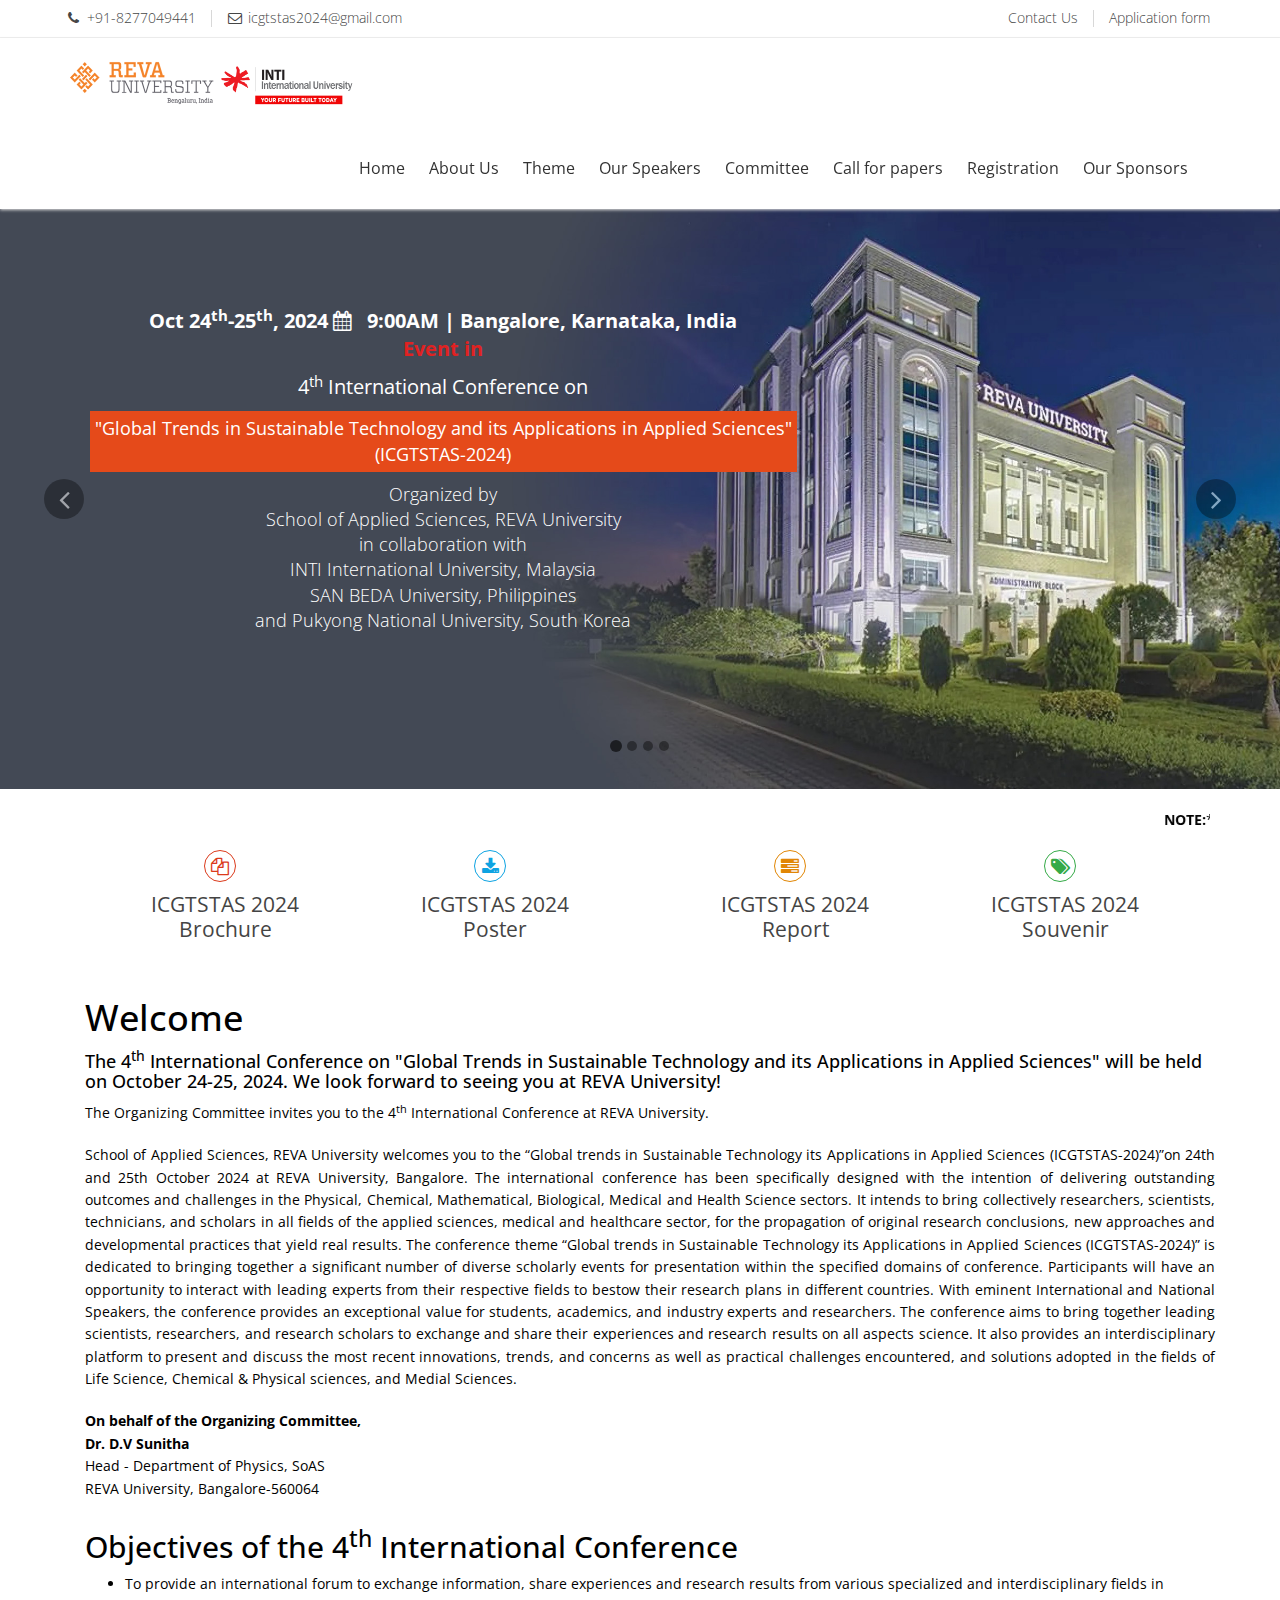
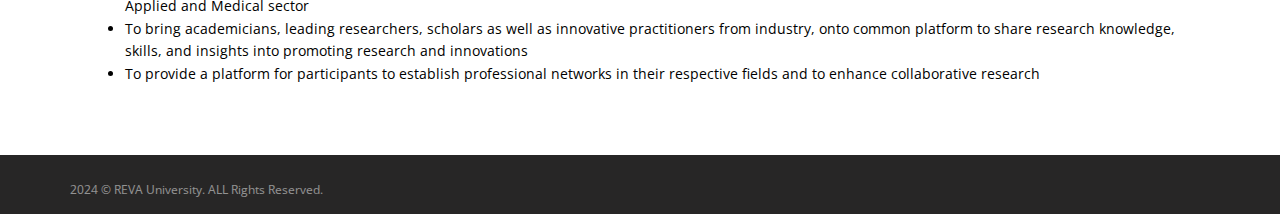
<file: index.html>
<!DOCTYPE html>
<!--[if IE 8]> <html lang="en" class="ie8 no-js"> <![endif]-->
<!--[if IE 9]> <html lang="en" class="ie9 no-js"> <![endif]-->
<!--[if !IE]><!-->
<html lang="en">
<!--<![endif]-->

<!-- Head BEGIN -->
<head>
  <meta charset="utf-8">
  <title>ICGTSTAS-2024</title>

  <meta content="width=device-width, initial-scale=1.0" name="viewport">
  <meta http-equiv="X-UA-Compatible" content="IE=edge,chrome=1">

  <meta content="Metronic Shop UI description" name="4th International Conference on Global Trends in Sustainable Technology and its Applications in Applied Sciences (ICGTSTAS-2024)">
  <meta content="Metronic Shop UI keywords" name="Sustainable Technology, Conference, Bangalore, Conference at Bangalore, ">
  <meta content="keenthemes" name="School of Applied Sciences, REVA University">

  <meta property="og:site_name" content="-CUSTOMER VALUE-">
  <meta property="og:title" content="-CUSTOMER VALUE-">
  <meta property="og:description" content="-CUSTOMER VALUE-">
  <meta property="og:type" content="website">
  <meta property="og:image" content="-CUSTOMER VALUE-"><!-- link to image for socio -->
  <meta property="og:url" content="-CUSTOMER VALUE-">
  <link rel = "icon" href = "icon.png" type = "image/x-icon">
  <link rel="shortcut icon" href="https://reva.edu.in">

  <!-- Fonts START -->
  <link href="http://fonts.googleapis.com/css?family=Open+Sans:300,400,600,700|PT+Sans+Narrow|Source+Sans+Pro:200,300,400,600,700,900&amp;subset=all" rel="stylesheet" type="text/css">
  <!-- Fonts END -->

  <!-- Global styles START -->          
  <link href="assets/plugins/font-awesome/css/font-awesome.min.css" rel="stylesheet">
  <link href="assets/plugins/bootstrap/css/bootstrap.min.css" rel="stylesheet">
  <!-- Global styles END --> 
   
  <!-- Page level plugin styles START -->
  <link href="assets/pages/css/animate.css" rel="stylesheet">
  <link href="assets/plugins/fancybox/source/jquery.fancybox.css" rel="stylesheet">
  <link href="assets/plugins/owl.carousel/assets/owl.carousel.css" rel="stylesheet">
  <!-- Page level plugin styles END -->

  <!-- Theme styles START -->
  <link href="assets/pages/css/components.css" rel="stylesheet">
  <link href="assets/pages/css/slider.css" rel="stylesheet">
  <link href="assets/corporate/css/style.css" rel="stylesheet">
  <link href="assets/corporate/css/style-responsive.css" rel="stylesheet">
  <link href="assets/corporate/css/themes/red.css" rel="stylesheet" id="style-color">
  <link href="assets/corporate/css/custom.css" rel="stylesheet">
  <!-- Theme styles END -->
</head>
<!-- Head END -->

<!-- Body BEGIN -->
<body class="corporate">
    <!-- BEGIN TOP BAR -->
    <div class="pre-header">
        <div class="container">
            <div class="row">
                <!-- BEGIN TOP BAR LEFT PART -->
                <div class="col-md-6 col-sm-6 additional-shop-info">
                    <ul class="list-unstyled list-inline">
                        <li><i class="fa fa-phone"></i><span>+91-8277049441</span></li>
                        <li><i class="fa fa-envelope-o"></i><span>icgtstas2024@gmail.com</span></li>
                    </ul>
                </div>
                <!-- END TOP BAR LEFT PART -->
                <!-- BEGIN TOP BAR MENU -->
                <div class="col-md-6 col-sm-6 additional-nav">
                    <ul class="list-unstyled list-inline pull-right">
					    <li><a href="contact.html">Contact Us</a></li>                   
                        <li><a href="application.html">Application form</a></li>
                    </ul>
                </div>
                <!-- END TOP BAR MENU -->
            </div>
        </div>        
    </div>
    <!-- END TOP BAR -->
    <!-- BEGIN HEADER -->
    <div class="header">
      <div class="container">
        <a class="site-logo" href="index.html"><img src="assets/pages/img/Logo/logo.png" alt="REVA University" width="285" height="46"></a>

        <a href="javascript:void(0);" class="mobi-toggler"><i class="fa fa-bars"></i></a>

        <!-- BEGIN NAVIGATION -->
        <div class="header-navigation pull-right font-transform-inherit">
          <ul>
            <li class="dropdown"><a href="index.html">Home</a> </li> 
            <li class="dropdown"><a href="aboutus.html">About Us</a></li>
            <li class="dropdown"><a href="theme.html">Theme</a></li>
            <li class="dropdown"><a href="speakers.html">Our Speakers</a></li>
            <li class="dropdown"><a href="Committee.html">Committee</a></li>
			      <li class="dropdown"><a href="Papers.html">Call for papers</a></li>   
          	<li class="dropdown"><a href="registration.html">Registration</a></li>
            <li class="dropdown"><a href="sponsors.html">Our Sponsors</a></li>

          </ul>
        </div>
        <!-- END NAVIGATION -->
      </div>
    </div>
    <!-- Header END -->

    <!-- BEGIN SLIDER -->
    <div class="page-slider margin-bottom-20">
        <div id="carousel-example-generic" class="carousel slide carousel-slider">   
		 <!-- Indicators -->
    <ol class="carousel-indicators carousel-indicators-frontend">
      <li data-target="#carousel-example-generic" data-slide-to="0" class="active"></li>
      <li data-target="#carousel-example-generic" data-slide-to="1"></li>
      <li data-target="#carousel-example-generic" data-slide-to="2"></li>
      <li data-target="#carousel-example-generic" data-slide-to="3"></li>                  
    </ol>     

            <!-- Wrapper for slides -->
            <div class="carousel-inner" role="listbox">
                <!-- First slide -->
                <div class="item carousel-item-one active">
                  <div class="container">
                      <div class="carousel-position-l"> 
                        <h2 class="animate-delay carousel-title-v6" align="center" data-animation="animated fadeInDown" style="font-weight: bold;">
                          Oct 24<sup>th</sup>-25<sup>th</sup>, 2024 <a target="_blank" href="https://calendar.google.com/calendar/event?action=TEMPLATE&tmeid=N2g0bjhwdGJpY2x2a2VzMDQzcG9ncWM5a2QgbmFraHVsc3BAbQ&tmsrc=nakhulsp%40gmail.com"><i class="fa fa-calendar" style="font-size:20px;color:white"></i></a> &nbsp;&nbsp;9:00AM | Bangalore, Karnataka, India<p><script src="https://cdn.logwork.com/widget/countdown.js"></script>
                          <a href="https://logwork.com/countdown-wi33" class="countdown-timer" data-style="columns" data-width="400" data-timezone="Asia/Kolkata" data-textcolor="#ffffff" data-date="2024-10-24 00:00" data-background="#00" data-digitscolor="#f1f1f1" data-unitscolor="#f1f1f1">Event in</a></p>
                        </h2>
                        <p class="carousel-subtitle-v7" align="center" data-animation="animated fadeInDown">
                          4<sup>th</sup> International Conference on
                        </p>   
                        <p class="carousel-subtitle-v6" data-animation="animated fadeInDown">
                          "Global Trends in Sustainable Technology and its Applications in Applied Sciences"<br>(ICGTSTAS-2024)
                        </p>
                        <p class="carousel-subtitle-v5 margin-bottom-30" align="center" data-animation="animated fadeInDown">
                          Organized by<br>School of Applied Sciences, REVA University<br>in collaboration with<br>INTI International University, Malaysia<br>SAN BEDA University, Philippines<br>and Pukyong National University, South Korea
                        </p>                        
                      </div>
                  </div>
                </div> 
      <!-- Second slide -->
                <div class="item carousel-item-two">
                  <div class="container">
                      <div class="carousel-position-r"> 
                        <h2 class="animate-delay carousel-title-v6" align="center" data-animation="animated fadeInDown" style="font-weight: bold;">
                          Oct 24<sup>th</sup>-25<sup>th</sup>, 2024 <a target="_blank" href="https://calendar.google.com/calendar/event?action=TEMPLATE&tmeid=N2g0bjhwdGJpY2x2a2VzMDQzcG9ncWM5a2QgbmFraHVsc3BAbQ&tmsrc=nakhulsp%40gmail.com"><i class="fa fa-calendar" style="font-size:20px;color:white"></i></a> &nbsp;&nbsp;9:00AM | Bangalore, Karnataka, India<p><script src="https://cdn.logwork.com/widget/countdown.js"></script>
                          <a href="https://logwork.com/countdown-wi33" class="countdown-timer" data-style="columns" data-width="400" data-timezone="Asia/Kolkata" data-textcolor="#ffffff" data-date="2024-10-24 00:00" data-background="#00" data-digitscolor="#f1f1f1" data-unitscolor="#f1f1f1">Event in</a></p>
                        </h2>
                        <p class="carousel-subtitle-v7" align="center" data-animation="animated fadeInDown">
                          4<sup>th</sup> International Conference on
                        </p>   
                        <p class="carousel-subtitle-v6" data-animation="animated fadeInDown">
                          "Global Trends in Sustainable Technology and its Applications in Applied Sciences"<br>(ICGTSTAS-2024)
                        </p>
                        <p class="carousel-subtitle-v5 margin-bottom-30" align="center" data-animation="animated fadeInDown">
                          Organized by<br>School of Applied Sciences, REVA University<br>in collaboration with<br>INTI International University, Malaysia<br>SAN BEDA University, Philippines<br>and Pukyong National University, South Korea
                        </p>                        
                      </div>
                  </div>
                </div>
              <!-- Third slide -->
              <div class="item carousel-item-three">
                <div class="container">
                    <div class="carousel-position-l"> 
                      <h2 class="animate-delay carousel-title-v6" align="center" data-animation="animated fadeInDown" style="font-weight: bold;">
                        Oct 24<sup>th</sup>-25<sup>th</sup>, 2024 <a target="_blank" href="https://calendar.google.com/calendar/event?action=TEMPLATE&tmeid=N2g0bjhwdGJpY2x2a2VzMDQzcG9ncWM5a2QgbmFraHVsc3BAbQ&tmsrc=nakhulsp%40gmail.com"><i class="fa fa-calendar" style="font-size:20px;color:white"></i></a> &nbsp;&nbsp;9:00AM | Bangalore, Karnataka, India<p><script src="https://cdn.logwork.com/widget/countdown.js"></script>
                        <a href="https://logwork.com/countdown-wi33" class="countdown-timer" data-style="columns" data-width="400" data-timezone="Asia/Kolkata" data-textcolor="#ffffff" data-date="2024-10-24 00:00" data-background="#00" data-digitscolor="#f1f1f1" data-unitscolor="#f1f1f1">Event in</a></p>
                      </h2>
                      <p class="carousel-subtitle-v7" align="center" data-animation="animated fadeInDown">
                        4<sup>th</sup> International Conference on
                      </p>   
                      <p class="carousel-subtitle-v6" data-animation="animated fadeInDown">
                        "Global Trends in Sustainable Technology and its Applications in Applied Sciences"<br>(ICGTSTAS-2024)
                      </p>
                      <p class="carousel-subtitle-v5 margin-bottom-30" align="center" data-animation="animated fadeInDown">
                        Organized by<br>School of Applied Sciences, REVA University<br>in collaboration with<br>INTI International University, Malaysia<br>SAN BEDA University, Philippines<br>and Pukyong National University, South Korea
                      </p>                        
                    </div>
                </div>
              </div>
              <!--4th slider-->
              <div class="item carousel-item-four">
                <div class="container">
                    <div class="carousel-position-r"> 
                      <h2 class="animate-delay carousel-title-v6" align="center" data-animation="animated fadeInDown" style="font-weight: bold;">
                        Oct 24<sup>th</sup>-25<sup>th</sup>, 2024 <a target="_blank" href="https://calendar.google.com/calendar/event?action=TEMPLATE&tmeid=N2g0bjhwdGJpY2x2a2VzMDQzcG9ncWM5a2QgbmFraHVsc3BAbQ&tmsrc=nakhulsp%40gmail.com"><i class="fa fa-calendar" style="font-size:20px;color:white"></i></a> &nbsp;&nbsp;9:00AM | Bangalore, Karnataka, India<p><script src="https://cdn.logwork.com/widget/countdown.js"></script>
                        <a href="https://logwork.com/countdown-wi33" class="countdown-timer" data-style="columns" data-width="400" data-timezone="Asia/Kolkata" data-textcolor="#ffffff" data-date="2024-10-24 00:00" data-background="#00" data-digitscolor="#f1f1f1" data-unitscolor="#f1f1f1">Event in</a></p>
                      </h2>
                      <p class="carousel-subtitle-v7" align="center" data-animation="animated fadeInDown">
                        4<sup>th</sup> International Conference on
                      </p>   
                      <p class="carousel-subtitle-v6" data-animation="animated fadeInDown">
                        "Global Trends in Sustainable Technology and its Applications in Applied Sciences"<br>(ICGTSTAS-2024)
                      </p>
                      <p class="carousel-subtitle-v5 margin-bottom-30" align="center" data-animation="animated fadeInDown">
                        Organized by<br>School of Applied Sciences, REVA University<br>in collaboration with<br>INTI International University, Malaysia<br>SAN BEDA University, Philippines<br>and Pukyong National University, South Korea
                      </p>                        
                    </div>
                </div>
              </div>	
              <!-- Controls -->
            <a class="left carousel-control carousel-control-shop carousel-control-frontend" href="#carousel-example-generic" role="button" data-slide="prev">
                <i class="fa fa-angle-left" aria-hidden="true"></i>
            </a>
            <a class="right carousel-control carousel-control-shop carousel-control-frontend" href="#carousel-example-generic" role="button" data-slide="next">
                <i class="fa fa-angle-right" aria-hidden="true"></i>
            </a>
				
            </div>	
			
			           
        </div>
    </div>
    <!-- END SLIDER -->

    <div class="main">
      <div class="container">
        <marquee><b>NOTE:</b>***Selected and relevent articles will be peer reviewed and published in Advanced Energy Conversion Materials, which comes under  the scope of energy conversion materials with ISBN number : ISSN:2717-5804*** <b> The acceptance mail for the registered participants will be sent very soon </b> </marquee>
        
		<!-- BEGIN SERVICE BOX -->   
    <div class="row service-box margin-bottom-40">
      <div class="col-md-12">
        <div class="col-md-6">
          <div class="col-md-6 col-sm-6">
            <div class="service-box-heading">
              <a class="carousel-btn-green" href="ICGTSTAS_24_brochure.pdf" target="_blank" data-animation="animated fadeInUp">
                <em><i class="fa fa-files-o red"></i></em>
                <span>ICGTSTAS 2024<br>Brochure</span>
              </a>
            </div>            
          </div>
          <div class="col-md-6 col-sm-6">
            <div class="service-box-heading">
              <a class="carousel-btn-green" href="ICGTSTAS_24_poster.pdf" target="_blank" data-animation="animated fadeInUp">
                <em><i class="fa fa-download blue"></i></em>
                <span>ICGTSTAS 2024<br>Poster</span>
              </a>
            </div>
          </div>
        </div>
        <div class="col-md-6">
          <div class="col-md-6 col-sm-6">
            <div class="service-box-heading">
              <a class="carousel-btn-green" href="ICGTSTAS_24_REPORT.pdf" target="_blank" data-animation="animated fadeInUp">
                <em><i class="fa fa-tasks orange"></i></em>
                <span>ICGTSTAS 2024<br>Report</span>
              </a>
            </div>
          </div>
          <div class="col-md-6 col-sm-6">
            <div class="service-box-heading">
              <a class="carousel-btn-green" href="ICGTSTAS_24_Souvenir.pdf" data-animation="animated fadeInUp">
                <em><i class="fa fa-tags green"></i></em>
                <span>ICGTSTAS 2024<br>Souvenir</span>
              </a>
            </div>
          </div>
        </div>
      </div>
    </div>

        <!-- END SERVICE BOX -->

        <div class="main">
      <div class="container">       
        <!-- BEGIN SIDEBAR & CONTENT -->
        <div class="row margin-bottom-40">
          <!-- BEGIN CONTENT -->
          <div class="col-md-12 col-sm-12">
            <h1 style="font:'Times New Roman', Times, serif">Welcome</h1>
			<h4><p>The 4<sup>th</sup> International Conference on &quot;Global Trends in Sustainable Technology and its Applications in Applied Sciences&quot; will be held on October 24-25, 2024. We look forward to seeing you at REVA University!</p></h4>
            <div class="content-page">              

                  <!-- BEGIN INFO BLOCK -->               
                  <p>The Organizing Committee invites you to the 4<sup>th</sup> International Conference at REVA University.</p>
                  <p align="justify">School of Applied Sciences, REVA University welcomes you to the “Global trends in Sustainable Technology its Applications in Applied Sciences (ICGTSTAS-2024)”on 24th and 25th  October 2024 at REVA University, Bangalore. The international conference has been specifically designed with the intention of delivering outstanding outcomes and challenges in the Physical, Chemical, Mathematical, Biological, Medical and Health Science sectors. It intends to bring collectively researchers, scientists, technicians, and scholars in all fields of the applied sciences, medical and healthcare sector, for the propagation of original research conclusions, new approaches and developmental practices that yield real results. The conference theme “Global trends in Sustainable Technology its Applications in Applied Sciences (ICGTSTAS-2024)” is dedicated to bringing together a significant number of diverse scholarly events for presentation within the specified domains of conference. Participants will have an opportunity to interact with leading experts from their respective fields to bestow their research plans in different countries. With eminent International and National Speakers, the conference provides an exceptional value for students, academics, and industry experts and researchers. The conference aims to bring together leading scientists, researchers, and research scholars to exchange and share their experiences and research results on all aspects science. It also provides an interdisciplinary platform to present and discuss the most recent innovations, trends, and concerns as well as practical challenges encountered, and solutions adopted in the fields of Life Science, Chemical & Physical sciences, and Medial Sciences.</p>
                  <p align="justify"><b>On behalf of the Organizing Committee,</b><br>
                  <b>Dr. D.V Sunitha</b><br>
                  Head - Department of Physics, SoAS<br>
                  REVA University, Bangalore-560064</p>
                  <h2 style="font:'Times New Roman', Times, serif">Objectives of the 4<sup>th</sup> International Conference</h2>
                  <ul>
                    <li>To provide an international forum to exchange information, share experiences and research results from various specialized and interdisciplinary fields in Applied and Medical sector</li>
                    <li>To bring academicians, leading researchers, scholars as well as innovative practitioners from industry, onto common platform to share research knowledge, skills, and insights into promoting research and innovations</li>
                    <li>To provide a platform for participants to establish professional networks in their respective fields and to enhance collaborative research</li>
                  </ul>
          </div>          
          <!-- END CONTENT -->
        </div>        
      </div>
    </div>    
 </div>
    </div>
	</div>
    <!-- BEGIN FOOTER -->
    <div class="footer">
      <div class="container">
        <div class="row">
          <!-- BEGIN COPYRIGHT -->
          <div class="col-md-4 col-sm-4 padding-top-10">
            2024 © REVA University. ALL Rights Reserved.
          </div>
          <!-- END COPYRIGHT -->
          
         
        </div>
      </div>
    </div>
    <!-- END FOOTER -->

    <!-- Load javascripts at bottom, this will reduce page load time -->
    <!-- BEGIN CORE PLUGINS (REQUIRED FOR ALL PAGES) -->
    <!--[if lt IE 9]>
    <script src="assets/plugins/respond.min.js"></script>
    <![endif]--> 
    <script src="assets/plugins/jquery.min.js" type="text/javascript"></script>
    <script src="assets/plugins/jquery-migrate.min.js" type="text/javascript"></script>
    <script src="assets/plugins/bootstrap/js/bootstrap.min.js" type="text/javascript"></script>      
    <script src="assets/corporate/scripts/back-to-top.js" type="text/javascript"></script>
    <!-- END CORE PLUGINS -->

    <!-- BEGIN PAGE LEVEL JAVASCRIPTS (REQUIRED ONLY FOR CURRENT PAGE) -->
    <script src="assets/plugins/fancybox/source/jquery.fancybox.pack.js" type="text/javascript"></script><!-- pop up -->
    <script src="assets/plugins/owl.carousel/owl.carousel.min.js" type="text/javascript"></script><!-- slider for products -->

    <script src="assets/corporate/scripts/layout.js" type="text/javascript"></script>
    <script src="assets/pages/scripts/bs-carousel.js" type="text/javascript"></script>
    <script type="text/javascript">
        jQuery(document).ready(function() {
            Layout.init();    
            Layout.initOWL();
            Layout.initTwitter();
            //Layout.initFixHeaderWithPreHeader(); /* Switch On Header Fixing (only if you have pre-header) */
            //Layout.initNavScrolling(); 
        });
    </script>
    <!-- END PAGE LEVEL JAVASCRIPTS -->
</body>
<!-- END BODY -->
</html>
</file>
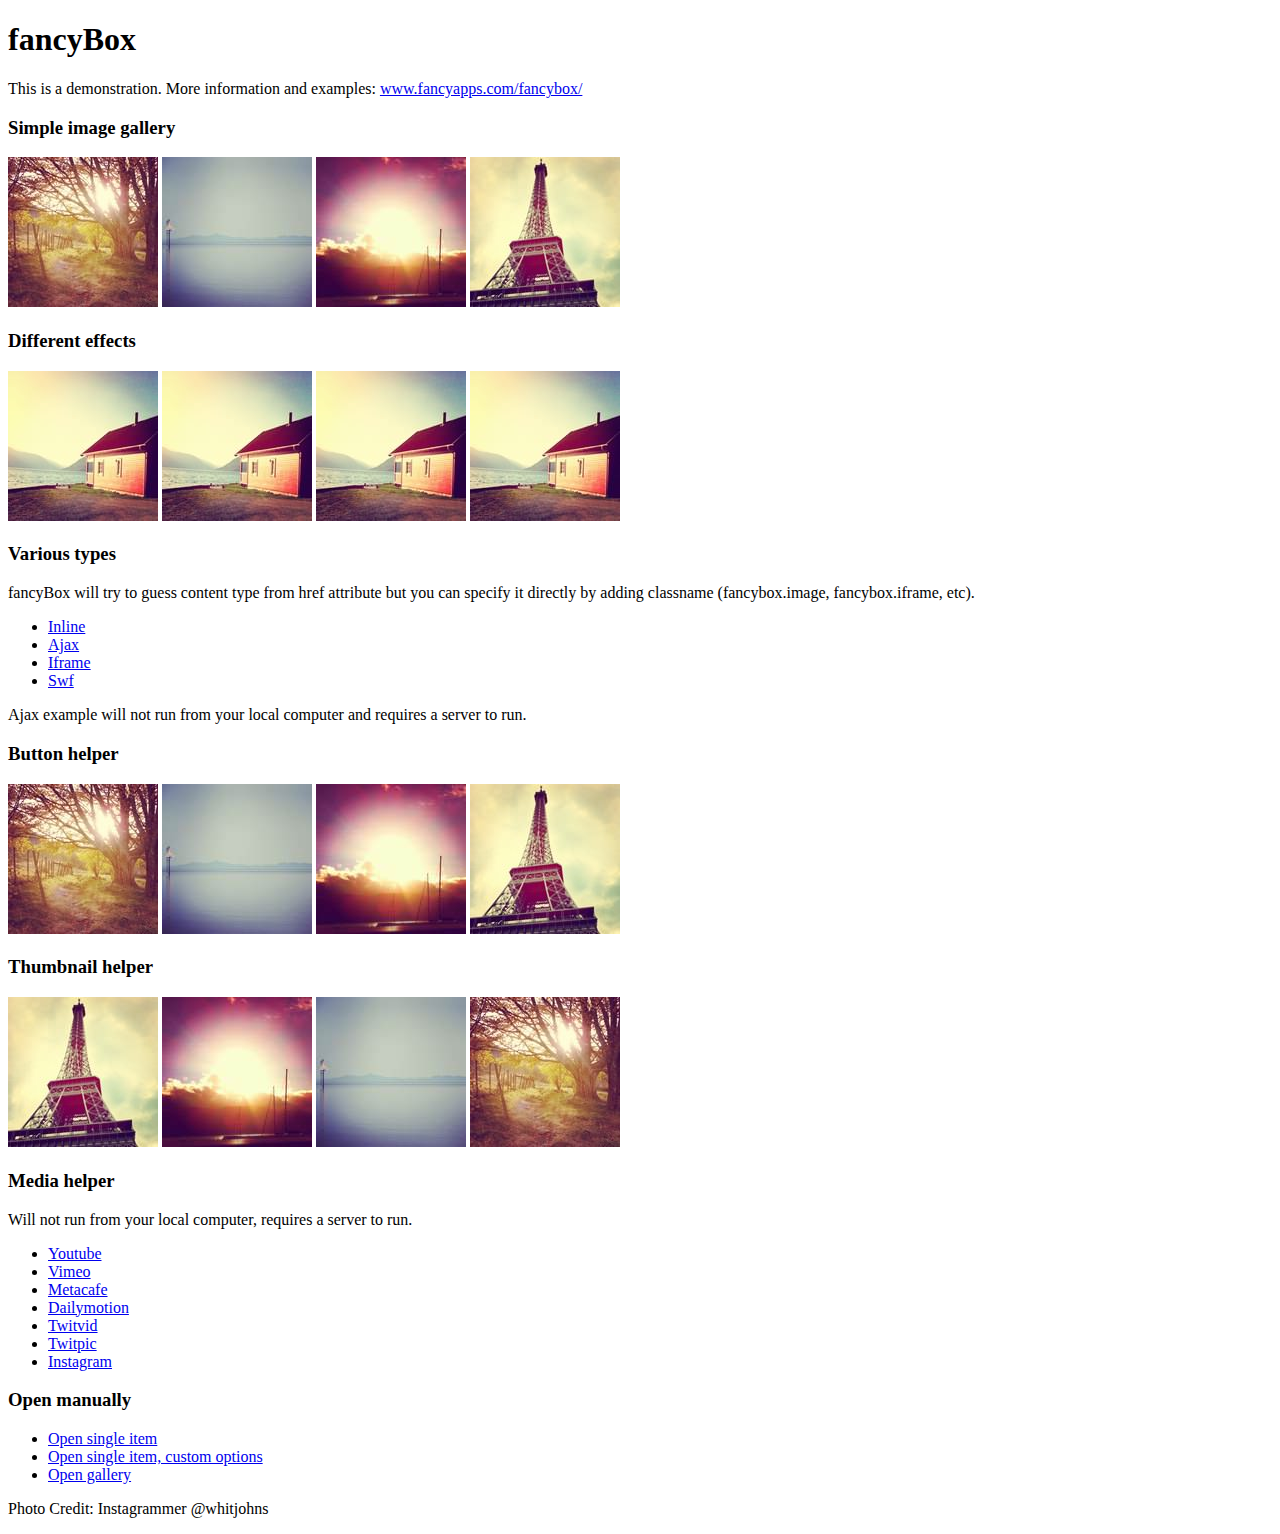
<file: assets/plugins/fancybox/demo/index.html>
<!DOCTYPE html>
<html>
<head>
	<title>fancyBox - Fancy jQuery Lightbox Alternative | Demonstration</title>
	<meta http-equiv="Content-Type" content="text/html; charset=UTF-8" />

	<!-- Add jQuery library -->
	<script type="text/javascript" src="../lib/jquery-1.8.2.min.js"></script>

	<!-- Add mousewheel plugin (this is optional) -->
	<script type="text/javascript" src="../lib/jquery.mousewheel-3.0.6.pack.js"></script>

	<!-- Add fancyBox main JS and CSS files -->
	<script type="text/javascript" src="../source/jquery.fancybox.js?v=2.1.3"></script>
	<link rel="stylesheet" type="text/css" href="../source/jquery.fancybox.css?v=2.1.2" media="screen" />

	<!-- Add Button helper (this is optional) -->
	<link rel="stylesheet" type="text/css" href="../source/helpers/jquery.fancybox-buttons.css?v=1.0.5" />
	<script type="text/javascript" src="../source/helpers/jquery.fancybox-buttons.js?v=1.0.5"></script>

	<!-- Add Thumbnail helper (this is optional) -->
	<link rel="stylesheet" type="text/css" href="../source/helpers/jquery.fancybox-thumbs.css?v=1.0.7" />
	<script type="text/javascript" src="../source/helpers/jquery.fancybox-thumbs.js?v=1.0.7"></script>

	<!-- Add Media helper (this is optional) -->
	<script type="text/javascript" src="../source/helpers/jquery.fancybox-media.js?v=1.0.5"></script>

	<script type="text/javascript">
		$(document).ready(function() {
			/*
			 *  Simple image gallery. Uses default settings
			 */

			$('.fancybox').fancybox();

			/*
			 *  Different effects
			 */

			// Change title type, overlay closing speed
			$(".fancybox-effects-a").fancybox({
				helpers: {
					title : {
						type : 'outside'
					},
					overlay : {
						speedOut : 0
					}
				}
			});

			// Disable opening and closing animations, change title type
			$(".fancybox-effects-b").fancybox({
				openEffect  : 'none',
				closeEffect	: 'none',

				helpers : {
					title : {
						type : 'over'
					}
				}
			});

			// Set custom style, close if clicked, change title type and overlay color
			$(".fancybox-effects-c").fancybox({
				wrapCSS    : 'fancybox-custom',
				closeClick : true,

				openEffect : 'none',

				helpers : {
					title : {
						type : 'inside'
					},
					overlay : {
						css : {
							'background' : 'rgba(238,238,238,0.85)'
						}
					}
				}
			});

			// Remove padding, set opening and closing animations, close if clicked and disable overlay
			$(".fancybox-effects-d").fancybox({
				padding: 0,

				openEffect : 'elastic',
				openSpeed  : 150,

				closeEffect : 'elastic',
				closeSpeed  : 150,

				closeClick : true,

				helpers : {
					overlay : null
				}
			});

			/*
			 *  Button helper. Disable animations, hide close button, change title type and content
			 */

			$('.fancybox-buttons').fancybox({
				openEffect  : 'none',
				closeEffect : 'none',

				prevEffect : 'none',
				nextEffect : 'none',

				closeBtn  : false,

				helpers : {
					title : {
						type : 'inside'
					},
					buttons	: {}
				},

				afterLoad : function() {
					this.title = 'Image ' + (this.index + 1) + ' of ' + this.group.length + (this.title ? ' - ' + this.title : '');
				}
			});


			/*
			 *  Thumbnail helper. Disable animations, hide close button, arrows and slide to next gallery item if clicked
			 */

			$('.fancybox-thumbs').fancybox({
				prevEffect : 'none',
				nextEffect : 'none',

				closeBtn  : false,
				arrows    : false,
				nextClick : true,

				helpers : {
					thumbs : {
						width  : 50,
						height : 50
					}
				}
			});

			/*
			 *  Media helper. Group items, disable animations, hide arrows, enable media and button helpers.
			*/
			$('.fancybox-media')
				.attr('rel', 'media-gallery')
				.fancybox({
					openEffect : 'none',
					closeEffect : 'none',
					prevEffect : 'none',
					nextEffect : 'none',

					arrows : false,
					helpers : {
						media : {},
						buttons : {}
					}
				});

			/*
			 *  Open manually
			 */

			$("#fancybox-manual-a").click(function() {
				$.fancybox.open('1_b.jpg');
			});

			$("#fancybox-manual-b").click(function() {
				$.fancybox.open({
					href : 'iframe.html',
					type : 'iframe',
					padding : 5
				});
			});

			$("#fancybox-manual-c").click(function() {
				$.fancybox.open([
					{
						href : '1_b.jpg',
						title : 'My title'
					}, {
						href : '2_b.jpg',
						title : '2nd title'
					}, {
						href : '3_b.jpg'
					}
				], {
					helpers : {
						thumbs : {
							width: 75,
							height: 50
						}
					}
				});
			});


		});
	</script>
	<style type="text/css">
		.fancybox-custom .fancybox-skin {
			box-shadow: 0 0 50px #222;
		}
	</style>
</head>
<body>
	<h1>fancyBox</h1>

	<p>This is a demonstration. More information and examples: <a href="http://fancyapps.com/fancybox/">www.fancyapps.com/fancybox/</a></p>

	<h3>Simple image gallery</h3>
	<p>
		<a class="fancybox" href="1_b.jpg" data-fancybox-group="gallery" title="Lorem ipsum dolor sit amet"><img src="1_s.jpg" alt="" /></a>

		<a class="fancybox" href="2_b.jpg" data-fancybox-group="gallery" title="Etiam quis mi eu elit temp"><img src="2_s.jpg" alt="" /></a>

		<a class="fancybox" href="3_b.jpg" data-fancybox-group="gallery" title="Cras neque mi, semper leon"><img src="3_s.jpg" alt="" /></a>

		<a class="fancybox" href="4_b.jpg" data-fancybox-group="gallery" title="Sed vel sapien vel sem uno"><img src="4_s.jpg" alt="" /></a>
	</p>

	<h3>Different effects</h3>
	<p>
		<a class="fancybox-effects-a" href="5_b.jpg" title="Lorem ipsum dolor sit amet, consectetur adipiscing elit"><img src="5_s.jpg" alt="" /></a>

		<a class="fancybox-effects-b" href="5_b.jpg" title="Lorem ipsum dolor sit amet, consectetur adipiscing elit"><img src="5_s.jpg" alt="" /></a>

		<a class="fancybox-effects-c" href="5_b.jpg" title="Lorem ipsum dolor sit amet, consectetur adipiscing elit"><img src="5_s.jpg" alt="" /></a>

		<a class="fancybox-effects-d" href="5_b.jpg" title="Lorem ipsum dolor sit amet, consectetur adipiscing elit"><img src="5_s.jpg" alt="" /></a>
	</p>

	<h3>Various types</h3>
	<p>
		fancyBox will try to guess content type from href attribute but you can specify it directly by adding classname (fancybox.image, fancybox.iframe, etc).
	</p>
	<ul>
		<li><a class="fancybox" href="#inline1" title="Lorem ipsum dolor sit amet">Inline</a></li>
		<li><a class="fancybox fancybox.ajax" href="ajax.txt">Ajax</a></li>
		<li><a class="fancybox fancybox.iframe" href="iframe.html">Iframe</a></li>
		<li><a class="fancybox" href="http://www.adobe.com/jp/events/cs3_web_edition_tour/swfs/perform.swf">Swf</a></li>
	</ul>

	<div id="inline1" style="width:400px;display: none;">
		<h3>Etiam quis mi eu elit</h3>
		<p>
			Lorem ipsum dolor sit amet, consectetur adipiscing elit. Etiam quis mi eu elit tempor facilisis id et neque. Nulla sit amet sem sapien. Vestibulum imperdiet porta ante ac ornare. Nulla et lorem eu nibh adipiscing ultricies nec at lacus. Cras laoreet ultricies sem, at blandit mi eleifend aliquam. Nunc enim ipsum, vehicula non pretium varius, cursus ac tortor. Vivamus fringilla congue laoreet. Quisque ultrices sodales orci, quis rhoncus justo auctor in. Phasellus dui eros, bibendum eu feugiat ornare, faucibus eu mi. Nunc aliquet tempus sem, id aliquam diam varius ac. Maecenas nisl nunc, molestie vitae eleifend vel, iaculis sed magna. Aenean tempus lacus vitae orci posuere porttitor eget non felis. Donec lectus elit, aliquam nec eleifend sit amet, vestibulum sed nunc.
		</p>
	</div>

	<p>
		Ajax example will not run from your local computer and requires a server to run.
	</p>

	<h3>Button helper</h3>
	<p>
		<a class="fancybox-buttons" data-fancybox-group="button" href="1_b.jpg"><img src="1_s.jpg" alt="" /></a>

		<a class="fancybox-buttons" data-fancybox-group="button" href="2_b.jpg"><img src="2_s.jpg" alt="" /></a>

		<a class="fancybox-buttons" data-fancybox-group="button" href="3_b.jpg"><img src="3_s.jpg" alt="" /></a>

		<a class="fancybox-buttons" data-fancybox-group="button" href="4_b.jpg"><img src="4_s.jpg" alt="" /></a>
	</p>

	<h3>Thumbnail helper</h3>
	<p>
		<a class="fancybox-thumbs" data-fancybox-group="thumb" href="4_b.jpg"><img src="4_s.jpg" alt="" /></a>

		<a class="fancybox-thumbs" data-fancybox-group="thumb" href="3_b.jpg"><img src="3_s.jpg" alt="" /></a>

		<a class="fancybox-thumbs" data-fancybox-group="thumb" href="2_b.jpg"><img src="2_s.jpg" alt="" /></a>

		<a class="fancybox-thumbs" data-fancybox-group="thumb" href="1_b.jpg"><img src="1_s.jpg" alt="" /></a>
	</p>

	<h3>Media helper</h3>
	<p>
		Will not run from your local computer, requires a server to run.
	</p>

	<ul>
		<li><a class="fancybox-media" href="http://www.youtube.com/watch?v=opj24KnzrWo">Youtube</a></li>
		<li><a class="fancybox-media" href="http://vimeo.com/25634903">Vimeo</a></li>
		<li><a class="fancybox-media" href="http://www.metacafe.com/watch/7635964/">Metacafe</a></li>
		<li><a class="fancybox-media" href="http://www.dailymotion.com/video/xoeylt_electric-guest-this-head-i-hold_music">Dailymotion</a></li>
		<li><a class="fancybox-media" href="http://twitvid.com/QY7MD">Twitvid</a></li>
		<li><a class="fancybox-media" href="http://twitpic.com/7p93st">Twitpic</a></li>
		<li><a class="fancybox-media" href="http://instagr.am/p/IejkuUGxQn">Instagram</a></li>
	</ul>

	<h3>Open manually</h3>
	<ul>
		<li><a id="fancybox-manual-a" href="javascript:;">Open single item</a></li>
		<li><a id="fancybox-manual-b" href="javascript:;">Open single item, custom options</a></li>
		<li><a id="fancybox-manual-c" href="javascript:;">Open gallery</a></li>
	</ul>

	<p>
		Photo Credit: Instagrammer @whitjohns
	</p>
</body>
</html>
</file>
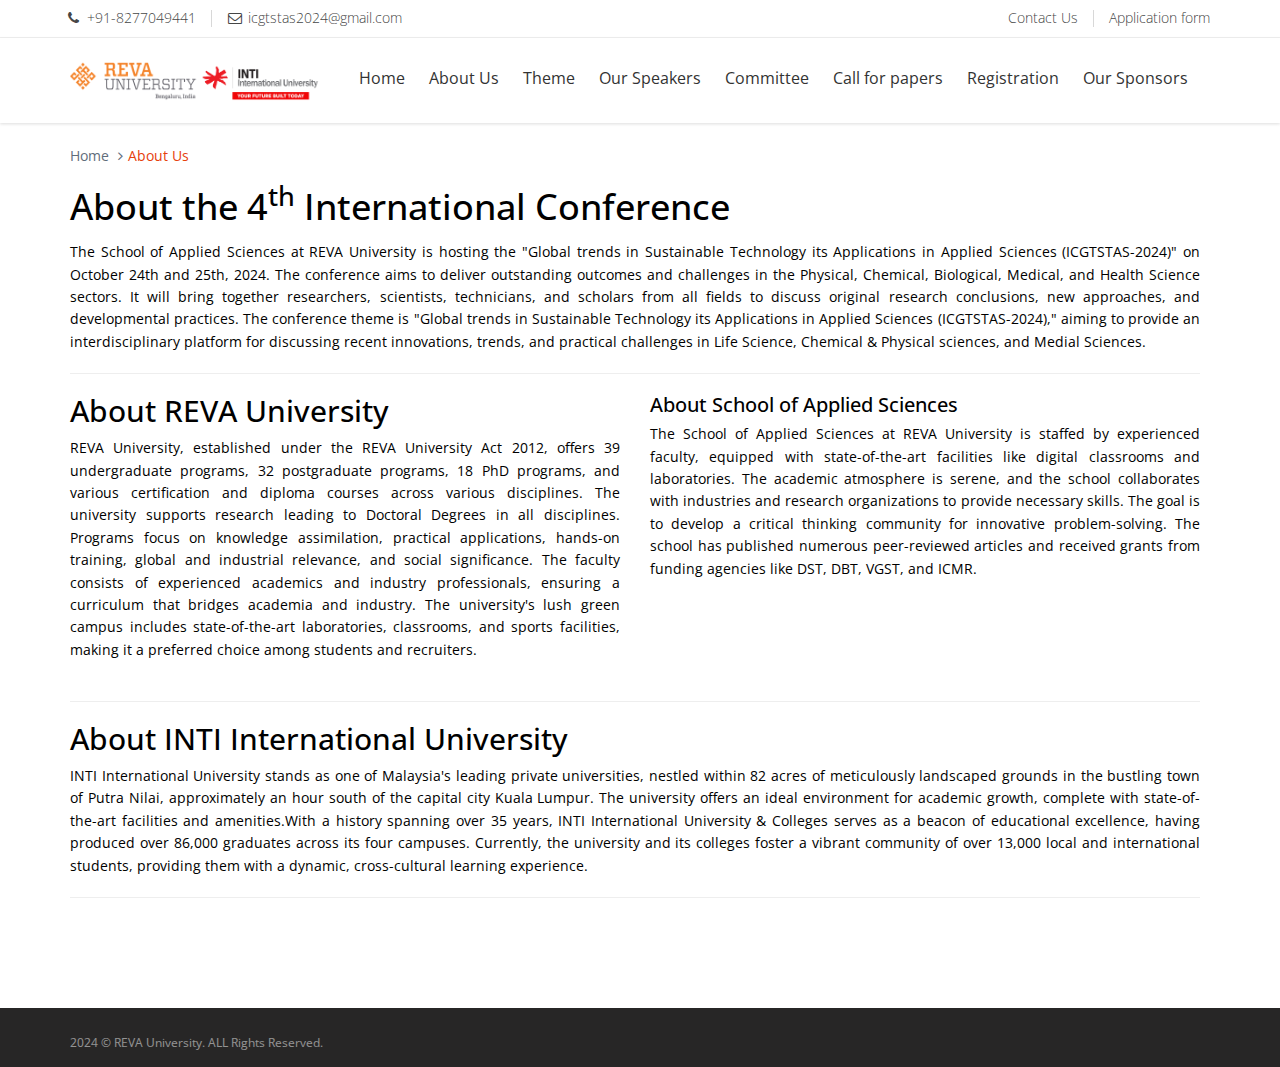
<file: aboutus.html>
<!DOCTYPE html>
<!--[if IE 8]> <html lang="en" class="ie8 no-js"> <![endif]-->
<!--[if IE 9]> <html lang="en" class="ie9 no-js"> <![endif]-->
<!--[if !IE]><!-->
<html lang="en">
<!--<![endif]-->

<!-- Head BEGIN -->
<head>
  <meta charset="utf-8">
  <title>ICGTSTAS-2024</title>

  <meta content="width=device-width, initial-scale=1.0" name="viewport">
  <meta http-equiv="X-UA-Compatible" content="IE=edge,chrome=1">

  <meta content="Metronic Shop UI description" name="4TH International Conference on Global Trends in Applied Sciences, Medical and Health Sciences">
  <meta content="Metronic Shop UI keywords" name="Physics, Conference, Bangalore, Conference at Bangalore, ">
  <meta content="keenthemes" name="School of Applied Sciences, REVA University">

  <meta property="og:site_name" content="-CUSTOMER VALUE-">
  <meta property="og:title" content="-CUSTOMER VALUE-">
  <meta property="og:description" content="-CUSTOMER VALUE-">
  <meta property="og:type" content="website">
  <meta property="og:image" content="-CUSTOMER VALUE-"><!-- link to image for socio -->
  <meta property="og:url" content="-CUSTOMER VALUE-">
  <link rel = "icon" href = "icon.png" type = "image/x-icon">
  <link rel="shortcut icon" href="https://reva.edu.in">

  <!-- Fonts START -->
  <link href="http://fonts.googleapis.com/css?family=Open+Sans:300,400,600,700|PT+Sans+Narrow|Source+Sans+Pro:200,300,400,600,700,900&amp;subset=all" rel="stylesheet" type="text/css">
  <!-- Fonts END -->

  <!-- Global styles START -->          
  <link href="assets/plugins/font-awesome/css/font-awesome.min.css" rel="stylesheet">
  <link href="assets/plugins/bootstrap/css/bootstrap.min.css" rel="stylesheet">
  <!-- Global styles END --> 
   
  <!-- Page level plugin styles START -->
  <link href="assets/pages/css/animate.css" rel="stylesheet">
  <link href="assets/plugins/fancybox/source/jquery.fancybox.css" rel="stylesheet">
  <link href="assets/plugins/owl.carousel/assets/owl.carousel.css" rel="stylesheet">
  <!-- Page level plugin styles END -->

  <!-- Theme styles START -->
  <link href="assets/pages/css/components.css" rel="stylesheet">
  <link href="assets/pages/css/slider.css" rel="stylesheet">
  <link href="assets/corporate/css/style.css" rel="stylesheet">
  <link href="assets/corporate/css/style-responsive.css" rel="stylesheet">
  <link href="assets/corporate/css/themes/red.css" rel="stylesheet" id="style-color">
  <link href="assets/corporate/css/custom.css" rel="stylesheet">
  <!-- Theme styles END -->
</head>
<!-- Head END -->

<!-- Body BEGIN -->
<body class="corporate">
    <!-- BEGIN TOP BAR -->
    <div class="pre-header">
        <div class="container">
            <div class="row">
                <!-- BEGIN TOP BAR LEFT PART -->
                <div class="col-md-6 col-sm-6 additional-shop-info">
                    <ul class="list-unstyled list-inline">
                        <li><i class="fa fa-phone"></i><span>+91-8277049441</span></li>
                        <li><i class="fa fa-envelope-o"></i><span>icgtstas2024@gmail.com</span></li>
                    </ul>
                </div>
                <!-- END TOP BAR LEFT PART -->
                <!-- BEGIN TOP BAR MENU -->
                <div class="col-md-6 col-sm-6 additional-nav">
                    <ul class="list-unstyled list-inline pull-right">
						<li><a href="contact.html">Contact Us</a></li>                        
                        <li><a href="application.html">Application form</a></li>
                    </ul>
                </div>
                <!-- END TOP BAR MENU -->
            </div>
        </div>        
    </div>
    <!-- END TOP BAR -->
    <!-- BEGIN HEADER -->
    <div class="header">
      <div class="container">
        <a class="site-logo" href="index.html"><img src="assets/pages/img/Logo/logo.png" alt="REVA University" width="250" height="40"></a>

        <a href="javascript:void(0);" class="mobi-toggler"><i class="fa fa-bars"></i></a>

        <!-- BEGIN NAVIGATION -->
        <div class="header-navigation pull-right font-transform-inherit">
          <ul>
            <li class="dropdown"><a href="index.html">Home</a> </li> 
            <li class="dropdown"><a href="aboutus.html">About Us</a></li>
            <li class="dropdown"><a href="theme.html">Theme</a></li>
            <li class="dropdown"><a href="speakers.html">Our Speakers</a></li>
            <li class="dropdown"><a href="Committee.html">Committee</a></li>
			      <li class="dropdown"><a href="Papers.html">Call for papers</a></li>   
          	<li class="dropdown"><a href="registration.html">Registration</a></li>
            <li class="dropdown"><a href="sponsors.html">Our Sponsors</a></li>

          </ul>
        </div>
        <!-- END NAVIGATION -->
      </div>
    </div>
    <!-- Header END -->

    <div class="main">
      <div class="container">
        <ul class="breadcrumb">
            <li><a href="index.html">Home</a></li>            
            <li class="active">About Us</li>
        </ul>
        <!-- BEGIN SIDEBAR & CONTENT -->
        <div class="row margin-bottom-40">
          <!-- BEGIN CONTENT -->
          <div class="col-md-12 col-sm-12">
            <div class="content-page">
              <div class="row margin-bottom-30">
                <!-- BEGIN INFO BLOCK -->               
                <div class="col-md-12">
                  <h1 class="no-top-space">About the 4<sup>th</sup> International Conference</h1>
                  <p align="justify"> The School of Applied Sciences at REVA University is hosting the "Global trends in Sustainable Technology its Applications in Applied Sciences (ICGTSTAS-2024)" on October 24th and 25th, 2024. The conference aims to deliver outstanding outcomes and challenges in the Physical, Chemical, Biological, Medical, and Health Science sectors. It will bring together researchers, scientists, technicians, and scholars from all fields to discuss original research conclusions, new approaches, and developmental practices. The conference theme is "Global trends in Sustainable Technology its Applications in Applied Sciences (ICGTSTAS-2024)," aiming to provide an interdisciplinary platform for discussing recent innovations, trends, and practical challenges in Life Science, Chemical & Physical sciences, and Medial Sciences.</p>              
                  <hr>
                </div>
                <div class="col-md-6">
                  <h2 class="no-top-space">About REVA University</h2>
                  <p align="justify">REVA University, established under the REVA University Act 2012, offers 39 undergraduate programs, 32 postgraduate programs, 18 PhD programs, and various certification and diploma courses across various disciplines. The university supports research leading to Doctoral Degrees in all disciplines. Programs focus on knowledge assimilation, practical applications, hands-on training, global and industrial relevance, and social significance. The faculty consists of experienced academics and industry professionals, ensuring a curriculum that bridges academia and industry. The university's lush green campus includes state-of-the-art laboratories, classrooms, and sports facilities, making it a preferred choice among students and recruiters. </p>     
                </div>  
                <div class="col-md-6">
				          <h3 class="no-top-space">About School of Applied Sciences</h3>
                  <p align="justify">The School of Applied Sciences at REVA University is staffed by experienced faculty, equipped with state-of-the-art facilities like digital classrooms and laboratories. The academic atmosphere is serene, and the school collaborates with industries and research organizations to provide necessary skills. The goal is to develop a critical thinking community for innovative problem-solving. The school has published numerous peer-reviewed articles and received grants from funding agencies like DST, DBT, VGST, and ICMR.</p>                  
                </div>
                <div class="col-md-12">
                  <hr>
                  <h2 class="no-top-space">About INTI International University</h2>
                  <p align="justify">INTI International University stands as one of Malaysia's leading private universities, nestled within 82 acres of meticulously landscaped grounds in the bustling town of Putra Nilai, approximately an hour south of the capital city Kuala Lumpur. The university offers an ideal environment for academic growth, complete with state-of-the-art facilities and amenities.With a history spanning over 35 years, INTI International University & Colleges serves as a beacon of educational excellence, having produced over 86,000 graduates across its four campuses. Currently, the university and its colleges foster a vibrant community of over 13,000 local and international students, providing them with a dynamic, cross-cultural learning experience.</p>
                  <hr>
                </div>
              </div>
                <!-- END INFO BLOCK -->   
              
              </div>
              
            </div>
          </div>
          <!-- END CONTENT -->
        </div>
        <!-- END SIDEBAR & CONTENT -->
      </div>
    </div>

    </div>
    </div>
           <!-- BEGIN FOOTER -->
    <div class="footer">
      <div class="container">
        <div class="row">
          <!-- BEGIN COPYRIGHT -->
          <div class="col-md-4 col-sm-4 padding-top-10">
            2024 © REVA University. ALL Rights Reserved.
          </div>
          <!-- END COPYRIGHT -->
        </div>
      </div>
    </div>
    <!-- END FOOTER -->

    <!-- Load javascripts at bottom, this will reduce page load time -->
    <!-- BEGIN CORE PLUGINS (REQUIRED FOR ALL PAGES) -->
    <!--[if lt IE 9]>
    <script src="assets/plugins/respond.min.js"></script>
    <![endif]--> 
    <script src="assets/plugins/jquery.min.js" type="text/javascript"></script>
    <script src="assets/plugins/jquery-migrate.min.js" type="text/javascript"></script>
    <script src="assets/plugins/bootstrap/js/bootstrap.min.js" type="text/javascript"></script>      
    <script src="assets/corporate/scripts/back-to-top.js" type="text/javascript"></script>
    <!-- END CORE PLUGINS -->

    <!-- BEGIN PAGE LEVEL JAVASCRIPTS (REQUIRED ONLY FOR CURRENT PAGE) -->
    <script src="assets/plugins/fancybox/source/jquery.fancybox.pack.js" type="text/javascript"></script><!-- pop up -->

    <script src="assets/corporate/scripts/layout.js" type="text/javascript"></script>
    <script type="text/javascript">
        jQuery(document).ready(function() {
            Layout.init();    
            Layout.initTwitter();
        });
    </script>
    <!-- END PAGE LEVEL JAVASCRIPTS -->
</body>
<!-- END BODY -->
</html>
</file>
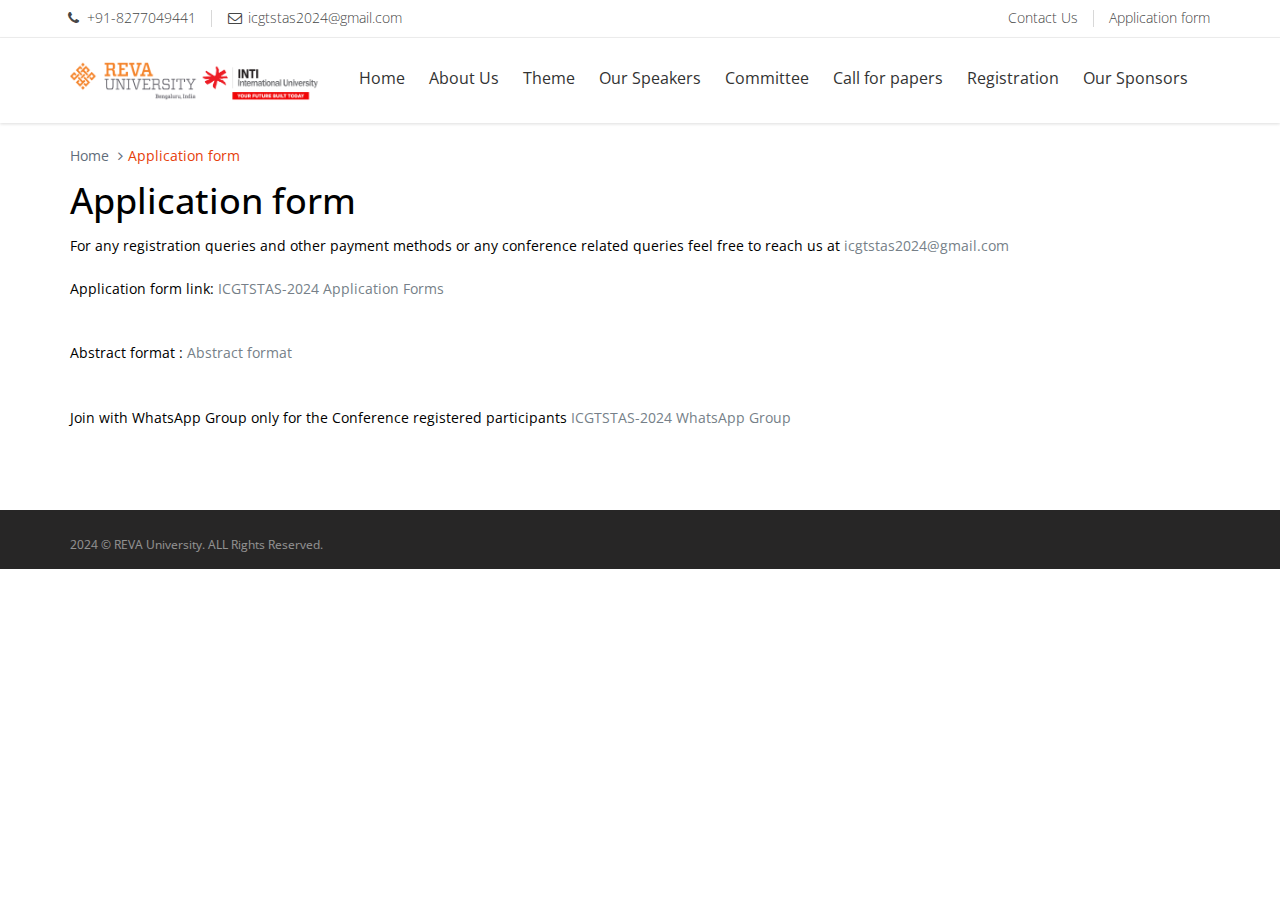
<file: application.html>
<!DOCTYPE html>
<!--[if IE 8]> <html lang="en" class="ie8 no-js"> <![endif]-->
<!--[if IE 9]> <html lang="en" class="ie9 no-js"> <![endif]-->
<!--[if !IE]><!-->
<html lang="en">
<!--<![endif]-->

<!-- Head BEGIN -->
<head>
  <meta charset="utf-8">
  <title>ICGTSTAS-2024</title>

  <meta content="width=device-width, initial-scale=1.0" name="viewport">
  <meta http-equiv="X-UA-Compatible" content="IE=edge,chrome=1">

  <meta content="Metronic Shop UI description" name="2nd International Conference on Global Trends in Applied Sciences, Medical and Health Sciences">
  <meta content="Metronic Shop UI keywords" name="Biotechnology, Conference, Bangalore, Conference at Bangalore, ">
  <meta content="keenthemes" name="School of Applied Sciences, REVA University">

  <meta property="og:site_name" content="-CUSTOMER VALUE-">
  <meta property="og:title" content="-CUSTOMER VALUE-">
  <meta property="og:description" content="-CUSTOMER VALUE-">
  <meta property="og:type" content="website">
  <meta property="og:image" content="-CUSTOMER VALUE-"><!-- link to image for socio -->
  <meta property="og:url" content="-CUSTOMER VALUE-">
  <link rel = "icon" href = "icon.png" type = "image/x-icon">
  <link rel="shortcut icon" href="https://reva.edu.in">

  <!-- Fonts START -->
  <link href="http://fonts.googleapis.com/css?family=Open+Sans:300,400,600,700|PT+Sans+Narrow|Source+Sans+Pro:200,300,400,600,700,900&amp;subset=all" rel="stylesheet" type="text/css">
  <!-- Fonts END -->

  <!-- Global styles START -->          
  <link href="assets/plugins/font-awesome/css/font-awesome.min.css" rel="stylesheet">
  <link href="assets/plugins/bootstrap/css/bootstrap.min.css" rel="stylesheet">
  <!-- Global styles END --> 
   
  <!-- Page level plugin styles START -->
  <link href="assets/pages/css/animate.css" rel="stylesheet">
  <link href="assets/plugins/fancybox/source/jquery.fancybox.css" rel="stylesheet">
  <link href="assets/plugins/owl.carousel/assets/owl.carousel.css" rel="stylesheet">
  <!-- Page level plugin styles END -->

  <!-- Theme styles START -->
  <link href="assets/pages/css/components.css" rel="stylesheet">
  <link href="assets/pages/css/slider.css" rel="stylesheet">
  <link href="assets/corporate/css/style.css" rel="stylesheet">
  <link href="assets/corporate/css/style-responsive.css" rel="stylesheet">
  <link href="assets/corporate/css/themes/red.css" rel="stylesheet" id="style-color">
  <link href="assets/corporate/css/custom.css" rel="stylesheet">
  <!-- Theme styles END -->
</head>
<!-- Head END -->

<!-- Body BEGIN -->
<body class="corporate">


    <!-- BEGIN TOP BAR -->
    <div class="pre-header">
        <div class="container">
            <div class="row">
                <!-- BEGIN TOP BAR LEFT PART -->
                <div class="col-md-6 col-sm-6 additional-shop-info">
                    <ul class="list-unstyled list-inline">
                        <li><i class="fa fa-phone"></i><span>+91-8277049441</span></li>
                        <li><i class="fa fa-envelope-o"></i><span>icgtstas2024@gmail.com</span></li>
                    </ul>
                </div>
                <!-- END TOP BAR LEFT PART -->
                <!-- BEGIN TOP BAR MENU -->
                <div class="col-md-6 col-sm-6 additional-nav">
                    <ul class="list-unstyled list-inline pull-right"> 
						<li><a href="contact.html">Contact Us</a></li>                       
                        <li><a href="application.html">Application form</a></li>
                    </ul>
                </div>
                <!-- END TOP BAR MENU -->
            </div>
        </div>        
    </div>
    <!-- END TOP BAR -->
    <!-- BEGIN HEADER -->
    <div class="header">
      <div class="container">
        <a class="site-logo" href="index.html"><img src="assets/pages/img/Logo/logo.png" alt="REVA University" width="250" height="40"></a>

        <a href="javascript:void(0);" class="mobi-toggler"><i class="fa fa-bars"></i></a>

        <!-- BEGIN NAVIGATION -->
        <div class="header-navigation pull-right font-transform-inherit">
          <ul>
            <li class="dropdown"><a href="index.html">Home</a> </li> 
            <li class="dropdown"><a href="aboutus.html">About Us</a></li>
            <li class="dropdown"><a href="theme.html">Theme</a></li>
            <li class="dropdown"><a href="speakers.html">Our Speakers</a></li>
            <li class="dropdown"><a href="Committee.html">Committee</a></li>
			      <li class="dropdown"><a href="Papers.html">Call for papers</a></li>   
          	<li class="dropdown"><a href="registration.html">Registration</a></li>
            <li class="dropdown"><a href="sponsors.html">Our Sponsors</a></li>

          </ul>
        </div>
        <!-- END NAVIGATION -->
      </div>
    </div>
    <!-- Header END -->

    <div class="main">
      <div class="container">
        <ul class="breadcrumb">
            <li><a href="index.html">Home</a></li>            
            <li class="active">Application form</li>
        </ul>
        <!-- BEGIN SIDEBAR & CONTENT -->
        <div class="row margin-bottom-40">
          <!-- BEGIN CONTENT -->
          <div class="col-md-12">
            <h1>Application form</h1>
            <div class="content-page">              
              <p>
			          For any registration queries and other payment methods or any conference related queries feel free to reach us at <a href="mailto:icgtstas2024@gmail.com" target="_blank">icgtstas2024@gmail.com</a><br>
              </p>
              <p>Application form link: <a href="https://docs.google.com/forms/d/e/1FAIpQLSfTTRbGXoSDeZvBJ1jOtOa8VEgmFhlSFVqe6JCHJOYARAPkPw/viewform" target="_blank">ICGTSTAS-2024 Application Forms</a></p><br>
              <p>Abstract format : <a class="carousel-btn-green" href="Abstact_format.docx" data-animation="animated fadeInUp"><span>Abstract format</span></a></p><br>
              <p> Join with WhatsApp Group only for the Conference registered participants <a href="https://chat.whatsapp.com/Ia1pbKoAuapLlyFsoXvt3c" target="_blank">ICGTSTAS-2024 WhatsApp Group</a></p>
          </div>
          <!-- END CONTENT -->
        </div>
      </div>
    </div>

    <!-- BEGIN FOOTER -->
    <div class="footer">
      <div class="container">
        <div class="row">
          <!-- BEGIN COPYRIGHT -->
          <div class="col-md-4 col-sm-4 padding-top-10">
            2024 © REVA University. ALL Rights Reserved.
          </div>
          <!-- END COPYRIGHT -->
          
         
        </div>
      </div>
    </div>
    <!-- END FOOTER -->

    <!-- Load javascripts at bottom, this will reduce page load time -->
    <!-- BEGIN CORE PLUGINS (REQUIRED FOR ALL PAGES) -->
    <!--[if lt IE 9]>
    <script src="assets/plugins/respond.min.js"></script>
    <![endif]--> 
    <script src="assets/plugins/jquery.min.js" type="text/javascript"></script>
    <script src="assets/plugins/jquery-migrate.min.js" type="text/javascript"></script>
    <script src="assets/plugins/bootstrap/js/bootstrap.min.js" type="text/javascript"></script>      
    <script src="assets/corporate/scripts/back-to-top.js" type="text/javascript"></script>
    <!-- END CORE PLUGINS -->

    <!-- BEGIN PAGE LEVEL JAVASCRIPTS (REQUIRED ONLY FOR CURRENT PAGE) -->
    <script src="assets/plugins/fancybox/source/jquery.fancybox.pack.js" type="text/javascript"></script><!-- pop up -->

    <script src="assets/corporate/scripts/layout.js" type="text/javascript"></script>
    <script type="text/javascript">
        jQuery(document).ready(function() {
            Layout.init();    
            Layout.initTwitter();
        });
    </script>
    <!-- END PAGE LEVEL JAVASCRIPTS -->
</body>
<!-- END BODY -->
</html>
</file>
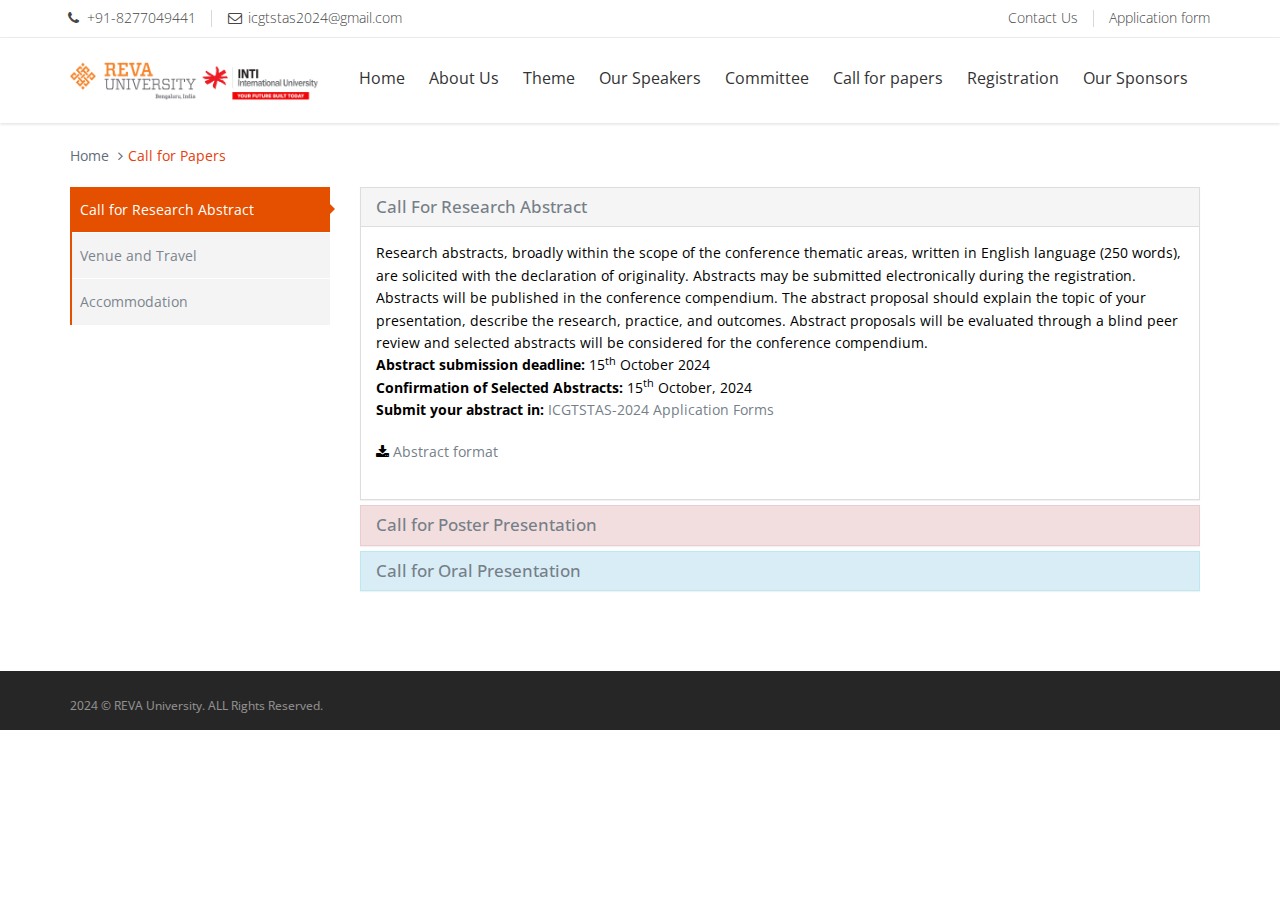
<file: Papers.html>
<!DOCTYPE html>
<!--[if IE 8]> <html lang="en" class="ie8 no-js"> <![endif]-->
<!--[if IE 9]> <html lang="en" class="ie9 no-js"> <![endif]-->
<!--[if !IE]><!-->
<html lang="en">
<!--<![endif]-->

<!-- Head BEGIN -->
<head>
  <meta charset="utf-8">
  <title>ICGTSTAS-2024</title>

  <meta content="width=device-width, initial-scale=1.0" name="viewport">
  <meta http-equiv="X-UA-Compatible" content="IE=edge,chrome=1">

  <meta content="Metronic Shop UI description" name="2nd International Conference on Global Trends in Applied Sciences, Medical and Health Sciences">
  <meta content="Metronic Shop UI keywords" name="Biotechnology, Conference, Bangalore, Conference at Bangalore, ">
  <meta content="keenthemes" name="School of Applied Sciences, REVA University">

  <meta property="og:site_name" content="-CUSTOMER VALUE-">
  <meta property="og:title" content="-CUSTOMER VALUE-">
  <meta property="og:description" content="-CUSTOMER VALUE-">
  <meta property="og:type" content="website">
  <meta property="og:image" content="-CUSTOMER VALUE-"><!-- link to image for socio -->
  <meta property="og:url" content="-CUSTOMER VALUE-">
  <link rel = "icon" href = "icon.png" type = "image/x-icon">
  <link rel="shortcut icon" href="https://reva.edu.in">

  <!-- Fonts START -->
  <link href="http://fonts.googleapis.com/css?family=Open+Sans:300,400,600,700|PT+Sans+Narrow|Source+Sans+Pro:200,300,400,600,700,900&amp;subset=all" rel="stylesheet" type="text/css">
  <!-- Fonts END -->

  <!-- Global styles START -->          
  <link href="assets/plugins/font-awesome/css/font-awesome.min.css" rel="stylesheet">
  <link href="assets/plugins/bootstrap/css/bootstrap.min.css" rel="stylesheet">
  <!-- Global styles END --> 
   
  <!-- Page level plugin styles START -->
  <link href="assets/pages/css/animate.css" rel="stylesheet">
  <link href="assets/plugins/fancybox/source/jquery.fancybox.css" rel="stylesheet">
  <link href="assets/plugins/owl.carousel/assets/owl.carousel.css" rel="stylesheet">
  <!-- Page level plugin styles END -->

  <!-- Theme styles START -->
  <link href="assets/pages/css/components.css" rel="stylesheet">
  <link href="assets/pages/css/slider.css" rel="stylesheet">
  <link href="assets/corporate/css/style.css" rel="stylesheet">
  <link href="assets/corporate/css/style-responsive.css" rel="stylesheet">
  <link href="assets/corporate/css/themes/red.css" rel="stylesheet" id="style-color">
  <link href="assets/corporate/css/custom.css" rel="stylesheet">
  <!-- Theme styles END -->
</head>
<!-- Head END -->

<!-- Body BEGIN -->
<body class="corporate">
    <!-- BEGIN TOP BAR -->
    <div class="pre-header">
        <div class="container">
            <div class="row">
                <!-- BEGIN TOP BAR LEFT PART -->
                <div class="col-md-6 col-sm-6 additional-shop-info">
                    <ul class="list-unstyled list-inline">
                        <li><i class="fa fa-phone"></i><span>+91-8277049441</span></li>
                        <li><i class="fa fa-envelope-o"></i><span>icgtstas2024@gmail.com</span></li>
                    </ul>
                </div>
                <!-- END TOP BAR LEFT PART -->
                <!-- BEGIN TOP BAR MENU -->
                <div class="col-md-6 col-sm-6 additional-nav">
                    <ul class="list-unstyled list-inline pull-right"> 
						<li><a href="contact.html">Contact Us</a></li>                       
                        <li><a href="application.html">Application form</a></li>
                    </ul>
                </div>
                <!-- END TOP BAR MENU -->
            </div>
        </div>        
    </div>
    <!-- END TOP BAR -->
    <!-- BEGIN HEADER -->
    <div class="header">
      <div class="container">
         <a class="site-logo" href="index.html"><img src="assets/pages/img/Logo/logo.png" alt="REVA University" width="250" height="40"></a>

         <a href="javascript:void(0);" class="mobi-toggler"><i class="fa fa-bars"></i></a>
 
         <!-- BEGIN NAVIGATION -->
         <div class="header-navigation pull-right font-transform-inherit">
           <ul>
             <li class="dropdown"><a href="index.html">Home</a> </li> 
             <li class="dropdown"><a href="aboutus.html">About Us</a></li>
             <li class="dropdown"><a href="theme.html">Theme</a></li>
             <li class="dropdown"><a href="speakers.html">Our Speakers</a></li>
             <li class="dropdown"><a href="Committee.html">Committee</a></li>
                <li class="dropdown"><a href="Papers.html">Call for papers</a></li>   
              <li class="dropdown"><a href="registration.html">Registration</a></li>
             <li class="dropdown"><a href="sponsors.html">Our Sponsors</a></li>

          </ul>
        </div>
        <!-- END NAVIGATION -->
      </div>
    </div>
    <!-- Header END -->

    <div class="main">
      <div class="container">
        <ul class="breadcrumb">
            <li><a href="index.html">Home</a></li>            
            <li class="active">Call for Papers</li>
        </ul>
        <div class="row margin-bottom-40">
          <!-- BEGIN CONTENT -->
          <div class="col-md-12 col-sm-12">           
            <div class="content-page">
              <div class="row">
                <div class="col-md-3 col-sm-3">
                  <ul class="tabbable faq-tabbable">
                    <li class="active"><a href="#tab_1" data-toggle="tab">Call for Research Abstract</a></li>
                    <li><a href="#tab_2" data-toggle="tab">Venue and Travel</a></li>
                    <li><a href="#tab_3" data-toggle="tab">Accommodation</a></li>                    
                  </ul>
                </div>
                <div class="col-md-9 col-sm-9">
                    <div class="tab-content" style="padding:0; background: #fff;">
                      <!-- START TAB 1 -->
                      <div class="tab-pane active" id="tab_1">
                         <div class="panel-group" id="accordion1">
                            <div class="panel panel-default">
                               <div class="panel-heading">
                                  <h4 class="panel-title">
                                     <a href="#accordion1_1" data-parent="#accordion1" data-toggle="collapse" class="accordion-toggle">
                                    Call For Research Abstract
                                     </a>
                                  </h4>
                               </div>
                               <div class="panel-collapse collapse in" id="accordion1_1">
                                  <div class="panel-body">
                                    <p>Research abstracts, broadly within the scope of the conference thematic areas, written in English language (250 words), are solicited with the declaration of originality. Abstracts may be submitted electronically during the registration. Abstracts will be published in the conference compendium. The abstract proposal should explain the topic of your presentation, describe the research, practice, and outcomes. Abstract proposals will be evaluated through a blind peer review and selected abstracts will be considered for the conference compendium.<br> 
                                       <b>Abstract submission deadline:</b> 15<sup>th</sup> October 2024<br>
                                       <b>Confirmation of Selected Abstracts:</b> 15<sup>th</sup> October, 2024<br>
                                       <b>Submit your abstract in:</b> <a href="https://docs.google.com/forms/d/e/1FAIpQLSfTTRbGXoSDeZvBJ1jOtOa8VEgmFhlSFVqe6JCHJOYARAPkPw/viewform" target="_blank">ICGTSTAS-2024 Application Forms</a></p>
									<p><em><i class="fa fa-download red"></i></em>
              <a class="carousel-btn-green" href="Abstact_format.docx" data-animation="animated fadeInUp"><span>Abstract format</span></a></p>
                                  </div>
                               </div>							   
                            </div>
							 <div class="panel panel-danger">
                               <div class="panel-heading">
                                  <h4 class="panel-title">
                                     <a href="#accordion1_2" data-parent="#accordion1" data-toggle="collapse" class="accordion-toggle">
                                     Call for Poster Presentation
                                     </a>
                                  </h4>
                               </div>
                               <div class="panel-collapse collapse" id="accordion1_2">
                                  <div class="panel-body">
                                     <p>Any poster presentation that is broadly within the scope of the conference thematic areas. Poster sessions are an informal format for presenting research data or highlighting innovative practices. In the research category, you are encouraged to present any current research.  Research is a broad category and can include many types of methodologies, such as experimental research, applied research, program evaluations, or literature reviews addressing research questions. In the practice category, you are encouraged to highlight any innovative practice or intervention.  You can share preliminary results or final outcomes for the practice.</p>
									 <p>Those interested in presenting must prepare a (a) 8-10 word title, (b) a 25-50 word abstract of their presentation, (c) a one to two page summary of the presentation, and (d) 2-5 keywords describing your poster.  You will also include the category of poster, primary presenter’s name, address, phone number, e-mail, place of employment, and name of additional presenters, all suitable for printing in the conference program.</p>
									 <p><b>Poster Size:</b> 90cm Width X 120cm Height</p>
                            <p><b>Note:</b>For those wishing to present their posters at the upcoming event, please ensure you bring a printed copy of your poster with you. We will not be providing printouts on-site.</p>
                                  </div>
                               </div>
                            </div>
							<div class="panel panel-info">
                               <div class="panel-heading">
                                  <h4 class="panel-title">
                                     <a href="#accordion1_3" data-parent="#accordion1" data-toggle="collapse" class="accordion-toggle">
                                     Call for Oral Presentation
                                     </a>
                                  </h4>
                               </div>
                               <div class="panel-collapse collapse" id="accordion1_3">
                                  <div class="panel-body">
                                     <p>Oral presentations are given at the venue of the event. The presenter is physically present to deliver a verbal presentation to the audience. Most of the presenters choose to supplement their speech with a series of slides.</p>
									 <h4>Presentation preparation checklist</h4>
									 <ul>
									 <li>Each speaker will be given 15 minutes for oral presentation using Microsoft Power Point (including Q & A session).</li>
									 <li>Submit the final copy of the presentation to the organizers on the day of presentation</li>
									 <li>Be on-site and available at least 30 minutes before your presentation</li>
									 <li>Have a copy of your presentation on a USB device</li>
									 <li>Ensure your presentation is compatible with a Windows operating system. Should your presentation require any specific technical set-up (e.g.different operating system), contact the organizers with your needs and make sure you get a confirmation that the needs can be accommodated</li>
									 <li>Label the presentation on your device with your name, presentation day, and time.</li>
									 <li>Please note that technical issues may arise on-site before, during, or after your presentation. While the organizing committee goes above and beyond to make sure this doesn’t happen, in the event that it does, the organizing committee can not be held responsible.</li>
									</ul>
									 <p>Those interested in oral presentation must prepare a (a) 8-10 word title, (b) a 25-50 word abstract of their presentation, (c) a one page summary of the presentation, and (d) 2-5 keywords describing your presentation.</p>
                                  </div>
                               </div>
                            </div> 	 							                                                                             
                         </div>
                      </div>
                      <!-- END TAB 1 -->
                      <!-- START TAB 2 -->
                      <div class="tab-pane" id="tab_2">
                         <div class="panel-group" id="accordion2">
                            <div class="panel panel-warning">
                               <div class="panel-heading">
                                  <h4 class="panel-title">
                                     <a href="#accordion2_1" data-parent="#accordion2" data-toggle="collapse" class="accordion-toggle">
                                     Conference Venue
                                     </a>
                                  </h4>
                               </div>
                               <div class="panel-collapse collapse  in" id="accordion2_1">
                                  <div class="panel-body">
                                     <p>
                                       The conference will be held at <b>School of Applied Sciences, REVA University,</b> Bangalore-560 064, Karnataka, India.
                                     </p>
                                    
                                  </div>
                               </div>
                            </div>
                            <div class="panel panel-danger">
                               <div class="panel-heading">
                                  <h4 class="panel-title">
                                     <a href="#accordion2_2" data-parent="#accordion2" data-toggle="collapse" class="accordion-toggle">
                                     Getting to REVA University
                                     </a>
                                  </h4>
                               </div>
                               <div class="panel-collapse collapse" id="accordion2_2">
                                  <div class="panel-body">
								  <p>REVA University campus is located towards Bangalore North, Kattigenahalli, Bangalore-560064</p>  
                                    <h4>By Airport</h4>
									<li>REVA University is located towards Airport Road, only 17km (25min) from airport and travel towards Bagalur Main Road.</li>
									<p><iframe src="https://www.google.com/maps/embed?pb=!1m28!1m12!1m3!1d124322.08237739705!2d77.58888646099!3d13.15829526047548!2m3!1f0!2f0!3f0!3m2!1i1024!2i768!4f13.1!4m13!3e0!4m5!1s0x3bae1cfe75446265%3A0x296c70e9a129418e!2sKempegowda%20International%20Airport%20Bengaluru%20(BLR)%2C%20KIAL%20Rd%2C%20Devanahalli%2C%20Bengaluru%2C%20Karnataka%20560300!3m2!1d13.1989089!2d77.70681309999999!4m5!1s0x3bae19721a651fd3%3A0xdee225fe28f600f6!2sREVA%20University%2C%20Rukmini%20Knowledge%20Park%2C%20Kattigenahalli%2C%20SH%20104%2C%20Srinivasa%20Nagar%2C%20Bengaluru%2C%20Karnataka%20560064!3m2!1d13.1163393!2d77.6352927!5e0!3m2!1sen!2sin!4v1664126091031!5m2!1sen!2sin" width="600" height="250" style="border:0;" allowfullscreen="" loading="lazy" referrerpolicy="no-referrer-when-downgrade"></iframe></p>
									
									<h4>By Railway Station</h4>
									<li>Yelahanka Railway station is near to REVA University (6km, 15Min)</li>
									<li>Yeshwanthpura Railway station to REVA University (19km, 35Min)</li>
									<li>Majestic Railway Station to REVA University (21km, 35Min)</li> 
									<p><iframe src="https://www.google.com/maps/embed?pb=!1m28!1m12!1m3!1d31086.376757564303!2d77.59603597164335!3d13.112036858876326!2m3!1f0!2f0!3f0!3m2!1i1024!2i768!4f13.1!4m13!3e0!4m5!1s0x3bae18588f2e39b3%3A0xd1a0d40783efcad2!2sYelahanka%20Junction%2C%20Kamakshiamma%20Layout%2C%20Yelahanka%2C%20Bengaluru%2C%20Karnataka%20560064!3m2!1d13.1049802!2d77.5917985!4m5!1s0x3bae19721a651fd3%3A0xdee225fe28f600f6!2sREVA%20University%2C%20Rukmini%20Knowledge%20Park%2C%20Kattigenahalli%2C%20SH%20104%2C%20Srinivasa%20Nagar%2C%20Bengaluru%2C%20Karnataka%20560064!3m2!1d13.1163393!2d77.6352927!5e0!3m2!1sen!2sin!4v1664126485093!5m2!1sen!2sin" width="600" height="250" style="border:0;" allowfullscreen="" loading="lazy" referrerpolicy="no-referrer-when-downgrade"></iframe></p>
                                  <h4>By Bus</h4>
									<li>Kempegowda Bus Terminal (Majestic) to BSF Circle / REVA University Circle- 21km 45Min</li>
									<li>K.R Market to BSF Circle / REVA University Circle-  24km, 60Min </li>									 
								  </div>
                               </div>
                            </div>
                         </div>
                      </div>
                      <!-- END TAB 3 -->
                      <!-- START TAB 3 -->
                      <div class="tab-pane" id="tab_3">
                         <div class="panel-group" id="accordion3">
                            <div class="panel panel-danger">
                               <div class="panel-heading">
                                  <h4 class="panel-title">
                                     <a href="#accordion3_1" data-parent="#accordion3" data-toggle="collapse" class="accordion-toggle">
                                     REVA Hostel
                                     </a>
                                  </h4>
                               </div>
                               <div class="panel-collapse collapse  in" id="accordion3_1">
                                  <div class="panel-body">
                                     <p>
                                       <b>Accommodation will be provided on a chargeable basis is available for participants.</b><br>

                                       <b>For accommodation contact:</b><br>
                                       <ul>
                                          <li><b>Depart of Physics<br>Dr. Rajavaram Ramaraghavulu</b><br>+91-9704919432<br><a href="mailto:rajavaram.ramraghavulu@reva.edu.in" target="_blank">rajavaram.ramraghavulu@reva.edu.in</a></li>
                                          <li><b>Depart of Chemistry<br>Dr. Srinivas M</b><br>+91-9900447889<br><a href="mailto:srinivas.m@reva.edu.in" target="_blank">srinivas.m@reva.edu.in</a></li>
                                          <li><b>Depart of Biotechnology<br>Dr.Vivek Keshri</b><br>Assistant Professor<br>+91-9755806309<br><a href="mailto:vivek_keshri@reva.edu.in" target="_blank">vivek_keshri@reva.edu.in</a><br></li>
                                       </ul>
                                      <b>Note:</b> The organizing committee is not responsible for any financial transactions with the participants. The payment towards your accommodation and travel should be borne by the participants. All expenses re pertaining to the accompanying person should also be borne by the participant.
                                     </p>  
                                  </div>
                               </div>
                            </div>                           
                         </div>
                      </div>
                      <!-- END TAB 3 -->
                    </div>
                </div>
              </div>
            </div>
          </div>
          <!-- END CONTENT -->
        </div>
      </div>
    </div>

    <!-- BEGIN FOOTER -->
    <div class="footer"> 
      <div class="container"> 
        <div class="row"> 
          <!-- BEGIN COPYRIGHT -->
          <div class="col-md-4 col-sm-4 padding-top-10">
            2024 © REVA University. ALL Rights Reserved.
          </div>
          <!-- END COPYRIGHT -->
		  </div>
		</div>
	</div>
    <!-- Load javascripts at bottom, this will reduce page load time -->
    <!-- BEGIN CORE PLUGINS (REQUIRED FOR ALL PAGES) -->
    <!--[if lt IE 9]>
    <script src="assets/plugins/respond.min.js"></script>
    <![endif]--> 
    <script src="assets/plugins/jquery.min.js" type="text/javascript"></script>
    <script src="assets/plugins/jquery-migrate.min.js" type="text/javascript"></script>
    <script src="assets/plugins/bootstrap/js/bootstrap.min.js" type="text/javascript"></script>      
    <script src="assets/corporate/scripts/back-to-top.js" type="text/javascript"></script>
    <!-- END CORE PLUGINS -->

    <!-- BEGIN PAGE LEVEL JAVASCRIPTS (REQUIRED ONLY FOR CURRENT PAGE) -->
    <script src="assets/plugins/fancybox/source/jquery.fancybox.pack.js" type="text/javascript"></script><!-- pop up -->

    <script src="assets/corporate/scripts/layout.js" type="text/javascript"></script>
    <script type="text/javascript">
        jQuery(document).ready(function() {
            Layout.init();    
            Layout.initTwitter();
        });
    </script>
    <!-- END PAGE LEVEL JAVASCRIPTS -->
</body>
<!-- END BODY -->
</html>
</file>
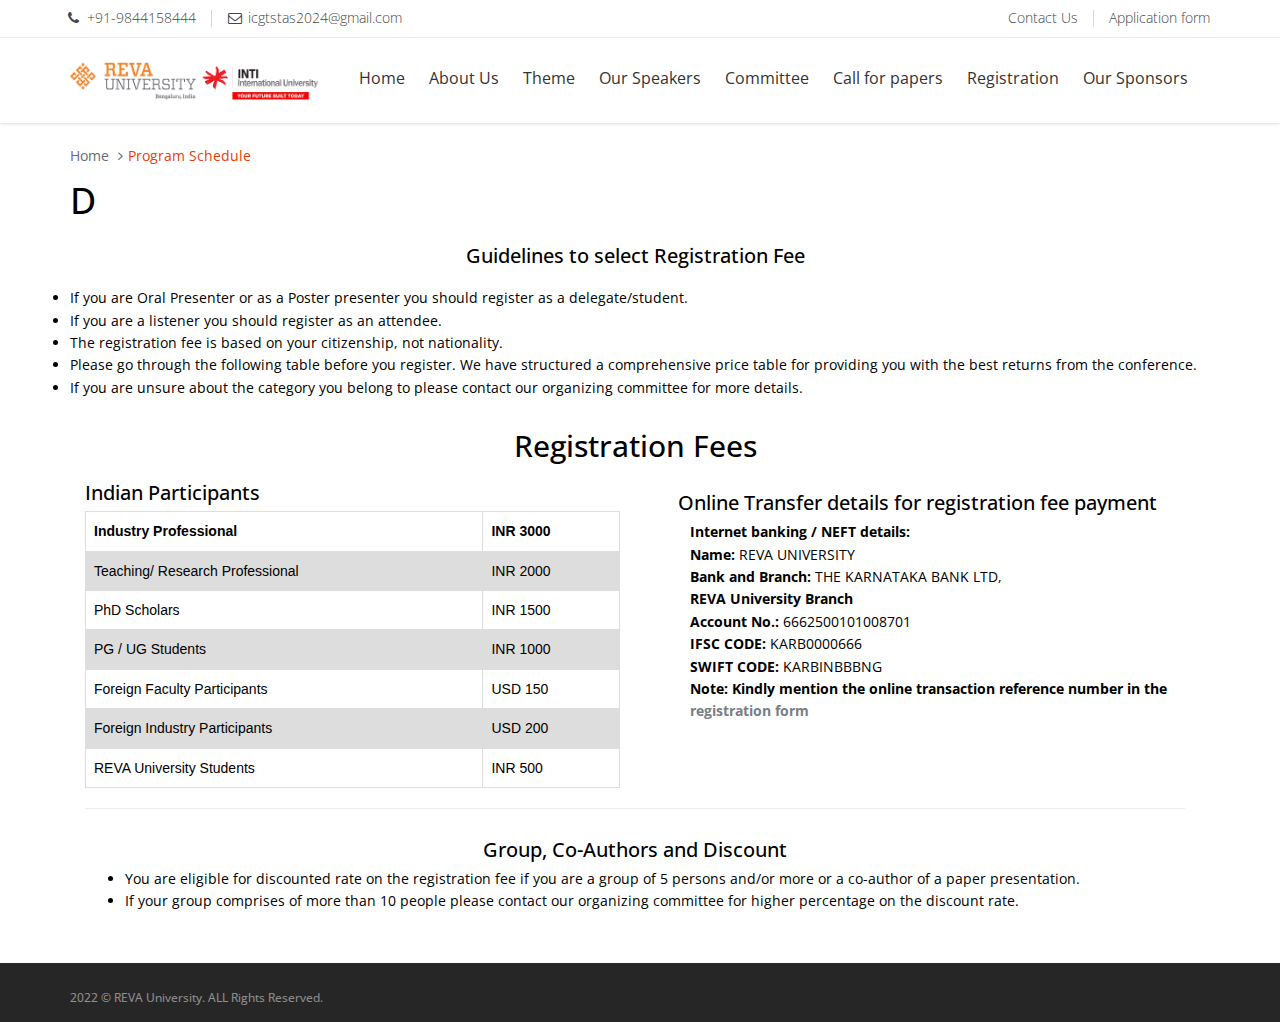
<file: program.html>
<!DOCTYPE html>
<!--[if IE 8]> <html lang="en" class="ie8 no-js"> <![endif]-->
<!--[if IE 9]> <html lang="en" class="ie9 no-js"> <![endif]-->
<!--[if !IE]><!-->
<html lang="en">
<!--<![endif]-->

<!-- Head BEGIN -->
<head>
  <meta charset="utf-8">
  <title>ICGTAMH-2022</title>

  <meta content="width=device-width, initial-scale=1.0" name="viewport">
  <meta http-equiv="X-UA-Compatible" content="IE=edge,chrome=1">

  <meta content="Metronic Shop UI description" name="2nd International Conference on Global Trends in Applied Sciences, Medical and Health Sciences">
  <meta content="Metronic Shop UI keywords" name="Biotechnology, Conference, Bangalore, Conference at Bangalore, ">
  <meta content="keenthemes" name="School of Applied Sciences, REVA University">

  <meta property="og:site_name" content="-CUSTOMER VALUE-">
  <meta property="og:title" content="-CUSTOMER VALUE-">
  <meta property="og:description" content="-CUSTOMER VALUE-">
  <meta property="og:type" content="website">
  <meta property="og:image" content="-CUSTOMER VALUE-"><!-- link to image for socio -->
  <meta property="og:url" content="-CUSTOMER VALUE-">
  <link rel = "icon" href = "icon.png" type = "image/x-icon">
  <link rel="shortcut icon" href="https://reva.edu.in">

  <!-- Fonts START -->
  <link href="http://fonts.googleapis.com/css?family=Open+Sans:300,400,600,700|PT+Sans+Narrow|Source+Sans+Pro:200,300,400,600,700,900&amp;subset=all" rel="stylesheet" type="text/css">
  <!-- Fonts END -->

  <!-- Global styles START -->          
  <link href="assets/plugins/font-awesome/css/font-awesome.min.css" rel="stylesheet">
  <link href="assets/plugins/bootstrap/css/bootstrap.min.css" rel="stylesheet">
  <!-- Global styles END --> 
   
  <!-- Page level plugin styles START -->
  <link href="assets/pages/css/animate.css" rel="stylesheet">
  <link href="assets/plugins/fancybox/source/jquery.fancybox.css" rel="stylesheet">
  <link href="assets/plugins/owl.carousel/assets/owl.carousel.css" rel="stylesheet">
  <!-- Page level plugin styles END -->

  <!-- Theme styles START -->
  <link href="assets/pages/css/components.css" rel="stylesheet">
  <link href="assets/pages/css/slider.css" rel="stylesheet">
  <link href="assets/corporate/css/style.css" rel="stylesheet">
  <link href="assets/corporate/css/style-responsive.css" rel="stylesheet">
  <link href="assets/corporate/css/themes/red.css" rel="stylesheet" id="style-color">
  <link href="assets/corporate/css/custom.css" rel="stylesheet">
  <!-- Theme styles END -->
</head>
<!-- Head END -->

<!-- Body BEGIN -->
<body class="corporate">
    <!-- BEGIN TOP BAR -->
    <div class="pre-header">
        <div class="container">
            <div class="row">
                <!-- BEGIN TOP BAR LEFT PART -->
                <div class="col-md-6 col-sm-6 additional-shop-info">
                    <ul class="list-unstyled list-inline">
                        <li><i class="fa fa-phone"></i><span>+91-9844158444</span></li>
                        <li><i class="fa fa-envelope-o"></i><span>icgtstas2024@gmail.com</span></li>
                    </ul>
                </div>
                <!-- END TOP BAR LEFT PART -->
                <!-- BEGIN TOP BAR MENU -->
                <div class="col-md-6 col-sm-6 additional-nav">
                    <ul class="list-unstyled list-inline pull-right"> 
						<li><a href="contact.html">Contact Us</a></li>                       
                        <li><a href="application.html">Application form</a></li>
                    </ul>
                </div>
                <!-- END TOP BAR MENU -->
            </div>
        </div>        
    </div>
    <!-- END TOP BAR -->
    <!-- BEGIN HEADER -->
    <div class="header">
      <div class="container">
        <a class="site-logo" href="index.html"><img src="assets/pages/img/Logo/logo.png" alt="REVA University" width="250" height="40"></a>

        <a href="javascript:void(0);" class="mobi-toggler"><i class="fa fa-bars"></i></a>

        <!-- BEGIN NAVIGATION -->
        <div class="header-navigation pull-right font-transform-inherit">
          <ul>
            <li class="dropdown"><a href="index.html">Home</a> </li> 
            <li class="dropdown"><a href="aboutus.html">About Us</a></li>
            <li class="dropdown"><a href="theme.html">Theme</a></li>
            <li class="dropdown"><a href="speakers.html">Our Speakers</a></li>
            <li class="dropdown"><a href="Committee.html">Committee</a></li>
			      <li class="dropdown"><a href="Papers.html">Call for papers</a></li>   
          	<li class="dropdown"><a href="registration.html">Registration</a></li>
            <li class="dropdown"><a href="sponsors.html">Our Sponsors</a></li>

          </ul>
        </div>
        <!-- END NAVIGATION -->
      </div>
    </div>
    <!-- Header END -->

    <div class="main">
      <div class="container">
        <ul class="breadcrumb">
            <li><a href="index.html">Home</a></li>            
            <li class="active">Program Schedule</li>
        </ul>
        <!-- BEGIN SIDEBAR & CONTENT -->
        <div class="row margin-bottom-40">
          <!-- BEGIN CONTENT -->
          <div class="col-md-12">
            <h1>D</h1>
            <div class="content-page">              
              <h3 align="center">Guidelines to select Registration Fee</h3>
			  <p>
			  <li>If you are Oral Presenter or as a Poster presenter you should register as a delegate/student.</li>
			  <li>If you are a listener you should register as an attendee.</li>
			  <li>The registration fee is based on your citizenship, not nationality.</li>
			  <li>Please go through the following table before you register. We have structured a comprehensive price table for providing you with the best returns from the conference.</li>
			 <li>If you are unsure about the category you belong to please contact our organizing committee for more details.</li></p>
			 <p>
			 <h2 align="center">Registration Fees</h2>
			 <div class="col-md-6">			 
<style>
table {
  font-family: arial, sans-serif;
  border-collapse: collapse;
  width: 100%;
}

td, th {
  border: 1px solid #dddddd;
  text-align: left;
  padding: 8px;
}

tr:nth-child(even) {
  background-color: #dddddd;
}
</style>

<h3>Indian Participants</h3>
			 <table>
  <tr>
    <th>Industry Professional</th>
    <th>INR 3000</th>   
  </tr>
  <tr>
    <td>Teaching/ Research Professional</td>
    <td>INR 2000</td>    
  </tr>
  <tr>
    <td>PhD Scholars</td>
    <td>INR 1500 </td>    
  </tr>
  <tr>
    <td>PG / UG Students</td>
    <td>INR 1000</td>    
  </tr>
  <tr>
    <td>Foreign Faculty Participants</td>
    <td>USD 150</td>    
  </tr>
  <tr>
    <td>Foreign Industry Participants</td>
    <td>USD 200</td>    
  </tr>
  <tr>
    <td>REVA University Students</td>
    <td>INR 500</td>    
  </tr>
</table>
</div>
			 </p>
			 <p>
			 <h3 align="center">Online Transfer details for registration fee payment</h3>
			 <div class="col-md-6">   
			 <ul>           
<b>Internet banking / NEFT details:</b><br>
<b>Name:</b> REVA UNIVERSITY<br>
<b>Bank and Branch:</b> THE KARNATAKA BANK LTD,<br>
<b>REVA University Branch</b><br>
<b>Account No.:</b> 6662500101008701<br>
<b>IFSC CODE:</b> KARB0000666<br>
<b>SWIFT CODE:</b> KARBINBBBNG<br>
			
			<p><b>Note: Kindly mention the online transaction reference number in the <a href="#">registration form</a></b></p>
			</ul>
</div>

<div class="col-md-12">
	<hr>
	<h3 align="center">Group, Co-Authors and Discount</h3>
	<ul>
	<li>You are eligible for discounted rate on the registration fee if you are a group of 5 persons and/or more or a co-author of a paper presentation.</li>
  <li>If your group comprises of more than 10 people please contact our organizing committee for higher percentage on the discount rate.</li>
  </ul>
	</div>
	</p>
</div>

          </div>
          <!-- END CONTENT -->
        </div>
      </div>
    </div>

    <!-- BEGIN FOOTER -->
    <div class="footer">
      <div class="container">
        <div class="row">
          <!-- BEGIN COPYRIGHT -->
          <div class="col-md-4 col-sm-4 padding-top-10">
            2022 © REVA University. ALL Rights Reserved.
          </div>
          <!-- END COPYRIGHT -->
          
         
        </div>
      </div>
    </div>
    <!-- END FOOTER -->

    <!-- Load javascripts at bottom, this will reduce page load time -->
    <!-- BEGIN CORE PLUGINS (REQUIRED FOR ALL PAGES) -->
    <!--[if lt IE 9]>
    <script src="assets/plugins/respond.min.js"></script>
    <![endif]--> 
    <script src="assets/plugins/jquery.min.js" type="text/javascript"></script>
    <script src="assets/plugins/jquery-migrate.min.js" type="text/javascript"></script>
    <script src="assets/plugins/bootstrap/js/bootstrap.min.js" type="text/javascript"></script>      
    <script src="assets/corporate/scripts/back-to-top.js" type="text/javascript"></script>
    <!-- END CORE PLUGINS -->

    <!-- BEGIN PAGE LEVEL JAVASCRIPTS (REQUIRED ONLY FOR CURRENT PAGE) -->
    <script src="assets/plugins/fancybox/source/jquery.fancybox.pack.js" type="text/javascript"></script><!-- pop up -->

    <script src="assets/corporate/scripts/layout.js" type="text/javascript"></script>
    <script type="text/javascript">
        jQuery(document).ready(function() {
            Layout.init();    
            Layout.initTwitter();
        });
    </script>
    <!-- END PAGE LEVEL JAVASCRIPTS -->
</body>
<!-- END BODY -->
</html>
</file>
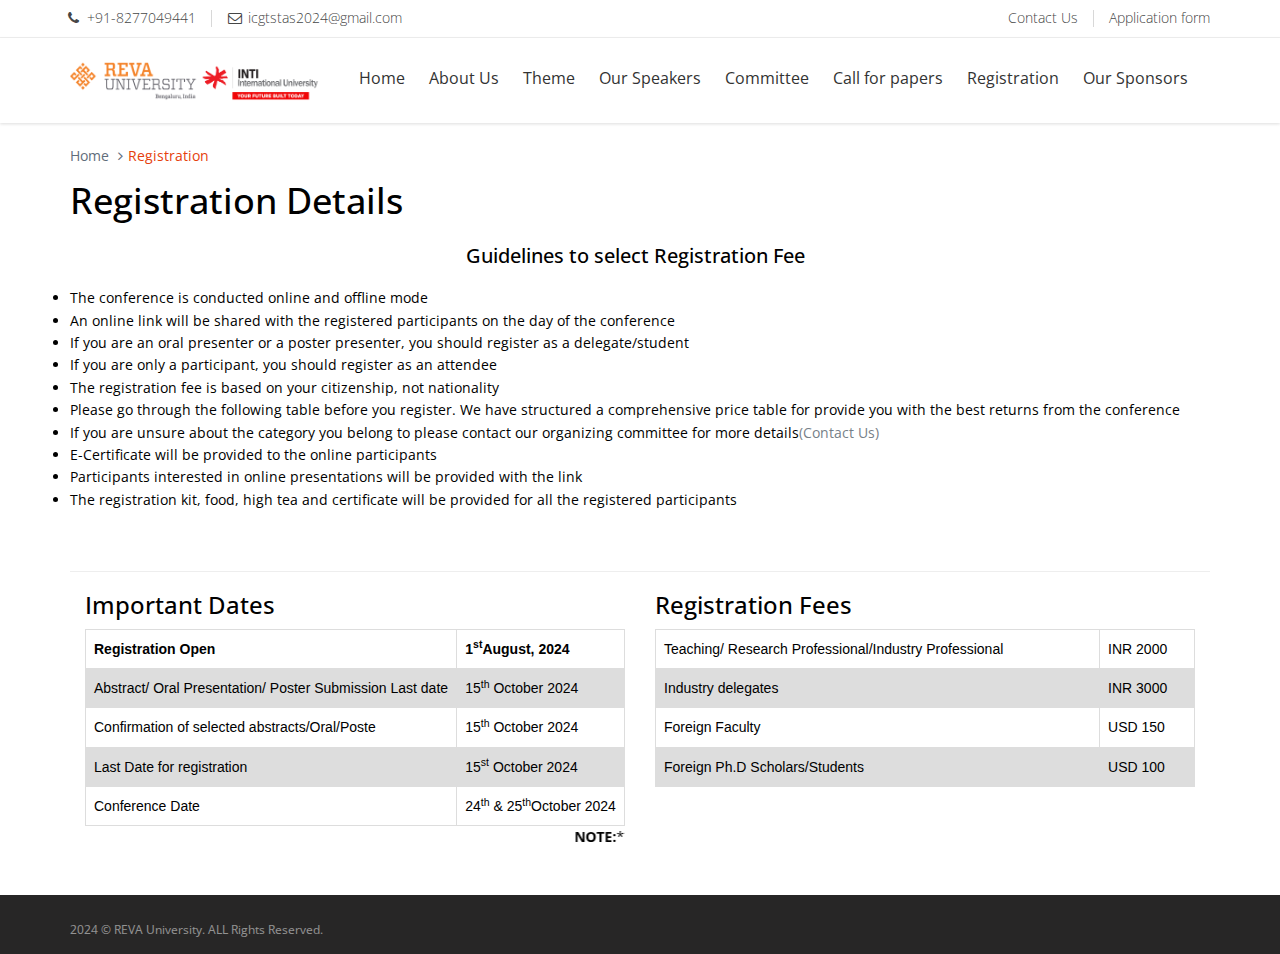
<file: registration.html>
<!DOCTYPE html>
<!--[if IE 8]> <html lang="en" class="ie8 no-js"> <![endif]-->
<!--[if IE 9]> <html lang="en" class="ie9 no-js"> <![endif]-->
<!--[if !IE]><!-->
<html lang="en">
<!--<![endif]-->

<!-- Head BEGIN -->
<head>
  <meta charset="utf-8">
  <title>ICGTSTAS-2024</title>

  <meta content="width=device-width, initial-scale=1.0" name="viewport">
  <meta http-equiv="X-UA-Compatible" content="IE=edge,chrome=1">

  <meta content="Metronic Shop UI description" name="2nd International Conference on Global Trends in Applied Sciences, Medical and Health Sciences">
  <meta content="Metronic Shop UI keywords" name="Biotechnology, Conference, Bangalore, Conference at Bangalore, ">
  <meta content="keenthemes" name="School of Applied Sciences, REVA University">

  <meta property="og:site_name" content="-CUSTOMER VALUE-">
  <meta property="og:title" content="-CUSTOMER VALUE-">
  <meta property="og:description" content="-CUSTOMER VALUE-">
  <meta property="og:type" content="website">
  <meta property="og:image" content="-CUSTOMER VALUE-"><!-- link to image for socio -->
  <meta property="og:url" content="-CUSTOMER VALUE-">
  <link rel = "icon" href = "icon.png" type = "image/x-icon">
  <link rel="shortcut icon" href="https://reva.edu.in">

  <!-- Fonts START -->
  <link href="http://fonts.googleapis.com/css?family=Open+Sans:300,400,600,700|PT+Sans+Narrow|Source+Sans+Pro:200,300,400,600,700,900&amp;subset=all" rel="stylesheet" type="text/css">
  <!-- Fonts END -->

  <!-- Global styles START -->          
  <link href="assets/plugins/font-awesome/css/font-awesome.min.css" rel="stylesheet">
  <link href="assets/plugins/bootstrap/css/bootstrap.min.css" rel="stylesheet">
  <!-- Global styles END --> 
   
  <!-- Page level plugin styles START -->
  <link href="assets/pages/css/animate.css" rel="stylesheet">
  <link href="assets/plugins/fancybox/source/jquery.fancybox.css" rel="stylesheet">
  <link href="assets/plugins/owl.carousel/assets/owl.carousel.css" rel="stylesheet">
  <!-- Page level plugin styles END -->

  <!-- Theme styles START -->
  <link href="assets/pages/css/components.css" rel="stylesheet">
  <link href="assets/pages/css/slider.css" rel="stylesheet">
  <link href="assets/corporate/css/style.css" rel="stylesheet">
  <link href="assets/corporate/css/style-responsive.css" rel="stylesheet">
  <link href="assets/corporate/css/themes/red.css" rel="stylesheet" id="style-color">
  <link href="assets/corporate/css/custom.css" rel="stylesheet">
  <!-- Theme styles END -->
</head>
<!-- Head END -->

<!-- Body BEGIN -->
<body class="corporate">
    <!-- BEGIN TOP BAR -->
    <div class="pre-header">
        <div class="container">
            <div class="row">
                <!-- BEGIN TOP BAR LEFT PART -->
                <div class="col-md-6 col-sm-6 additional-shop-info">
                    <ul class="list-unstyled list-inline">
                        <li><i class="fa fa-phone"></i><span>+91-8277049441</span></li>
                        <li><i class="fa fa-envelope-o"></i><span>icgtstas2024@gmail.com</span></li>
                    </ul>
                </div>
                <!-- END TOP BAR LEFT PART -->
                <!-- BEGIN TOP BAR MENU -->
                <div class="col-md-6 col-sm-6 additional-nav">
                    <ul class="list-unstyled list-inline pull-right">   
						<li><a href="contact.html">Contact Us</a></li>                     
                        <li><a href="application.html">Application form</a></li>
                    </ul>
                </div>
                <!-- END TOP BAR MENU -->
            </div>
        </div>        
    </div>
    <!-- END TOP BAR -->
    <!-- BEGIN HEADER -->
    <div class="header">
      <div class="container">
        <a class="site-logo" href="index.html"><img src="assets/pages/img/Logo/logo.png" alt="REVA University" width="250" height="40"></a>

        <a href="javascript:void(0);" class="mobi-toggler"><i class="fa fa-bars"></i></a>

        <!-- BEGIN NAVIGATION -->
        <div class="header-navigation pull-right font-transform-inherit">
          <ul>
            <li class="dropdown"><a href="index.html">Home</a> </li> 
            <li class="dropdown"><a href="aboutus.html">About Us</a></li>
            <li class="dropdown"><a href="theme.html">Theme</a></li>
            <li class="dropdown"><a href="speakers.html">Our Speakers</a></li>
            <li class="dropdown"><a href="Committee.html">Committee</a></li>
			      <li class="dropdown"><a href="Papers.html">Call for papers</a></li>   
          	<li class="dropdown"><a href="registration.html">Registration</a></li>
            <li class="dropdown"><a href="sponsors.html">Our Sponsors</a></li>


          </ul>
        </div>
        <!-- END NAVIGATION -->
      </div>
    </div>
    <!-- Header END -->

    <div class="main"> 
      <div class="container">
        <ul class="breadcrumb">
            <li><a href="index.html">Home</a></li>            
            <li class="active">Registration</li>
        </ul>
        <!-- BEGIN SIDEBAR & CONTENT -->
        <div class="row margin-bottom-40">
          <!-- BEGIN CONTENT -->
          <div class="col-md-12">
            <h1>Registration Details</h1>
            <div class="content-page">              
              <h3 align="center">Guidelines to select Registration Fee</h3>
			  <p>
			  <li>The conference is conducted online and offline mode</li>
			  <li>An online link will be shared with the registered participants on the day of the conference</li>
			  <li>If you are an oral presenter or a poster presenter, you should register as a delegate/student</li>
			  <li>If you are only a participant, you should register as an attendee</li>
			  <li>The registration fee is based on your citizenship, not nationality</li>
			  <li>Please go through the following table before you register. We have structured a comprehensive price table for provide you with the best returns from the conference</li>
			  <li>If you are unsure about the category you belong to please contact our organizing committee for more details<a href="contact.html">(Contact Us)</a></li>
			  <li>E-Certificate will be provided to the online participants</li>
        <li>Participants interested in online presentations will be provided with the link</li>
        <li>The registration kit, food, high tea and certificate will be provided for all the registered participants</li></p>
</div>
			 	<hr>	
					 
			 <p>
        <div class="col-md-6">	 
          <head>
   <style>
   table {
     font-family: arial, sans-serif;
     border-collapse: collapse;
     width: 100%;
   }
   
   td, th {
     border: 1px solid #dddddd;
     text-align: left;
     padding: 8px;
   }
   
   tr:nth-child(even) {
     background-color: #dddddd;
   }
   </style>
   </head>
   <h3>Important Dates</h3>
   <table>
     <tr>
       <th>Registration Open</th>
       <th>1<sup>st</sup>August, 2024</th>   
     </tr>
     <tr>
       <td>Abstract/ Oral Presentation/ Poster Submission Last date</td>
       <td>15<sup>th</sup> October 2024</td>    
     </tr>
     <tr>
       <td>Confirmation of selected abstracts/Oral/Poste</td>
       <td>15<sup>th</sup> October 2024</td>    
     </tr>
     <tr>
       <td>Last Date for registration</td>
       <td>15<sup>st</sup> October 2024</td>    
     </tr>
     <tr>
       <td>Conference Date</td>
       <td>24<sup>th</sup> & 25<sup>th</sup>October 2024</td>    
     </tr> 
   </table>
   <marquee><b>NOTE:</b>***Selected and relevent articles will be peer reviewed and published in Advanced Energy Conversion Materials, which comes under  the scope of energy conversion materials with ISBN number : ISSN:2717-5804***</marquee>
   </div>
			
			 <div class="col-md-6">
			 <head>
<style>
table {
  font-family: arial, sans-serif;
  border-collapse: collapse;
  width: 100%;
}

td, th {
  border: 1px solid #dddddd;
  text-align: left;
  padding: 8px;
}

tr:nth-child(even) {
  background-color: #dddddd;
}
</style>
</head>
<h3>Registration Fees</h3>
			 <table>
  <tr>
    <td>Teaching/ Research Professional/Industry Professional</td>
    <td>INR 2000</td>    
  </tr>
  <tr>
    <td>Industry delegates</td>
    <td>INR 3000 </td>    
  </tr>   
  </tr>
  <tr>
    <td>Foreign Faculty</td>
    <td>USD 150</td>    
  </tr>
  <tr>
    <td>Foreign Ph.D Scholars/Students</td>
    <td>USD 100</td>    
  </tr> 
</table>
</div>
               </p>
<!--for more points
              <div class="col-md-12">
                <hr>
                <h3 align="center">Group, Co-Authors and Discount</h3>
                <ul>
                <li>You are eligible for discounted rate on the registration fee if you are a group of 5 persons and/or more or a co-author of a paper presentation.</li>
                <li>If your group comprises of more than 10 people please contact our organizing committee for higher percentage on the discount rate.</li>
                </ul>
                </div>
                </p>
</div>-->
              

          </div>
          <!-- END CONTENT -->
        </div>
      </div>
    </div>

    <!-- BEGIN FOOTER -->
    <div class="footer">
      <div class="container">
        <div class="row">
          <!-- BEGIN COPYRIGHT -->
          <div class="col-md-4 col-sm-4 padding-top-10">
            2024 © REVA University. ALL Rights Reserved.
          </div>
          <!-- END COPYRIGHT -->
          
         
        </div>
      </div>
    </div>
    <!-- END FOOTER -->

    <!-- Load javascripts at bottom, this will reduce page load time -->
    <!-- BEGIN CORE PLUGINS (REQUIRED FOR ALL PAGES) -->
    <!--[if lt IE 9]>
    <script src="assets/plugins/respond.min.js"></script>
    <![endif]--> 
    <script src="assets/plugins/jquery.min.js" type="text/javascript"></script>
    <script src="assets/plugins/jquery-migrate.min.js" type="text/javascript"></script>
    <script src="assets/plugins/bootstrap/js/bootstrap.min.js" type="text/javascript"></script>      
    <script src="assets/corporate/scripts/back-to-top.js" type="text/javascript"></script>
    <!-- END CORE PLUGINS -->

    <!-- BEGIN PAGE LEVEL JAVASCRIPTS (REQUIRED ONLY FOR CURRENT PAGE) -->
    <script src="assets/plugins/fancybox/source/jquery.fancybox.pack.js" type="text/javascript"></script><!-- pop up -->

    <script src="assets/corporate/scripts/layout.js" type="text/javascript"></script>
    <script type="text/javascript">
        jQuery(document).ready(function() {
            Layout.init();    
            Layout.initTwitter();
        });
    </script>
    <!-- END PAGE LEVEL JAVASCRIPTS -->
</body>
<!-- END BODY -->
</html>
</file>
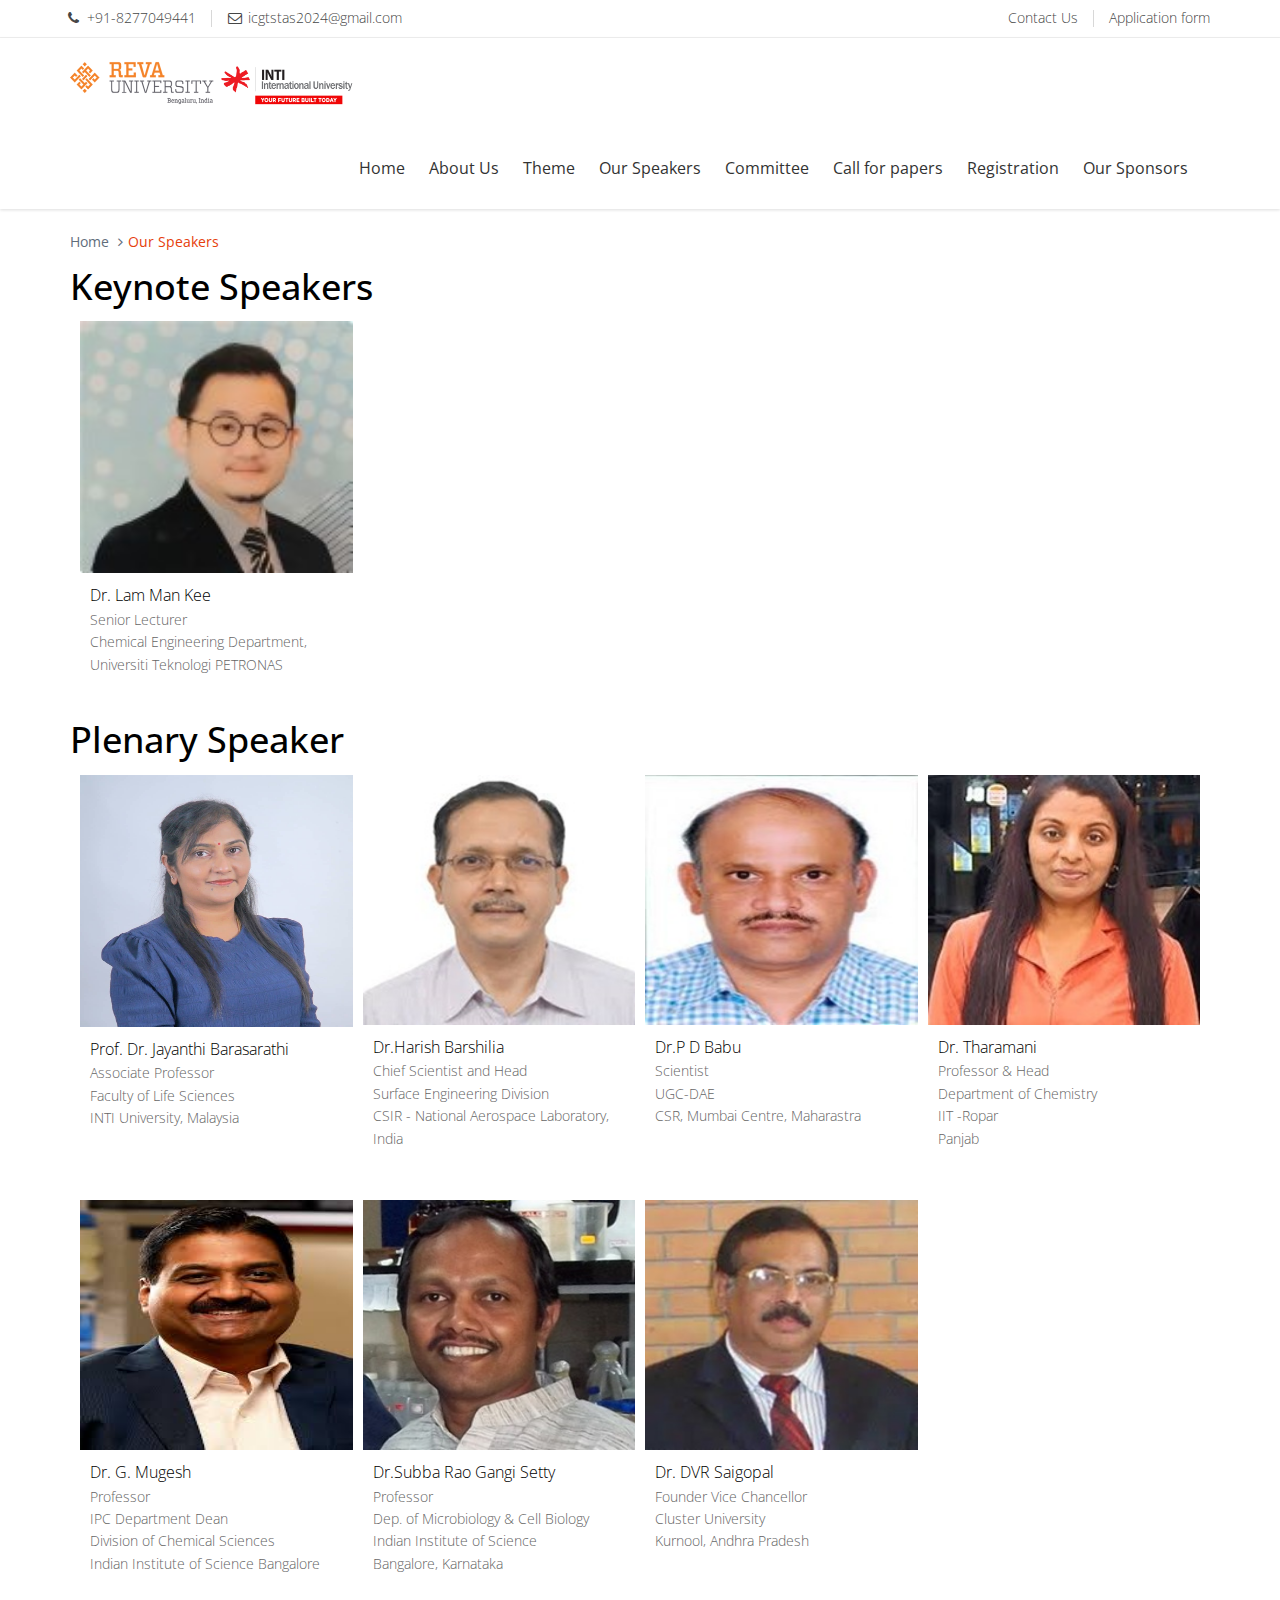
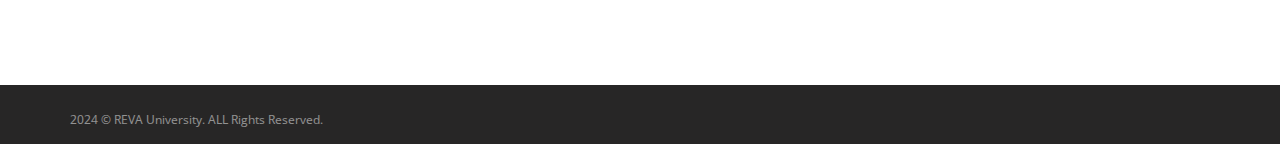
<file: speakers.html>
<!DOCTYPE html>
<!--[if IE 8]> <html lang="en" class="ie8 no-js"> <![endif]-->
<!--[if IE 9]> <html lang="en" class="ie9 no-js"> <![endif]-->
<!--[if !IE]><!-->
<html lang="en">
<!--<![endif]-->

<!-- Head BEGIN -->
<head>
  <meta charset="utf-8">
  <title>ICGTSTAS-2024</title>

  <meta content="width=device-width, initial-scale=1.0" name="viewport">
  <meta http-equiv="X-UA-Compatible" content="IE=edge,chrome=1">

  <meta content="Metronic Shop UI description" name="4th International Conference on Global Trends in Applied Sciences, Medical and Health Sciences">
  <meta content="Metronic Shop UI keywords" name="Physical, Conference, Bangalore, Conference at Bangalore, ">
  <meta content="keenthemes" name="School of Applied Sciences, REVA University">

  <meta property="og:site_name" content="-CUSTOMER VALUE-">
  <meta property="og:title" content="-CUSTOMER VALUE-">
  <meta property="og:description" content="-CUSTOMER VALUE-">
  <meta property="og:type" content="website">
  <meta property="og:image" content="-CUSTOMER VALUE-"><!-- link to image for socio -->
  <meta property="og:url" content="-CUSTOMER VALUE-">
  <link rel = "icon" href = "icon.png" type = "image/x-icon">
  <link rel="shortcut icon" href="https://reva.edu.in">

  <!-- Fonts START -->
  <link href="http://fonts.googleapis.com/css?family=Open+Sans:300,400,600,700|PT+Sans+Narrow|Source+Sans+Pro:200,300,400,600,700,900&amp;subset=all" rel="stylesheet" type="text/css">
  <!-- Fonts END -->

  <!-- Global styles START -->          
  <link href="assets/plugins/font-awesome/css/font-awesome.min.css" rel="stylesheet">
  <link href="assets/plugins/bootstrap/css/bootstrap.min.css" rel="stylesheet">
  <!-- Global styles END --> 
   
  <!-- Page level plugin styles START -->
  <link href="assets/pages/css/animate.css" rel="stylesheet">
  <link href="assets/plugins/fancybox/source/jquery.fancybox.css" rel="stylesheet">
  <link href="assets/plugins/owl.carousel/assets/owl.carousel.css" rel="stylesheet">
  <!-- Page level plugin styles END -->

  <!-- Theme styles START -->
  <link href="assets/pages/css/components.css" rel="stylesheet">
  <link href="assets/pages/css/slider.css" rel="stylesheet">
  <link href="assets/corporate/css/style.css" rel="stylesheet">
  <link href="assets/corporate/css/style-responsive.css" rel="stylesheet">
  <link href="assets/corporate/css/themes/red.css" rel="stylesheet" id="style-color">
  <link href="assets/corporate/css/custom.css" rel="stylesheet">
  <!-- Theme styles END -->
</head>
<!-- Head END -->

<!-- Body BEGIN -->
<body class="corporate">
    <!-- BEGIN TOP BAR -->
    <div class="pre-header">
        <div class="container">
            <div class="row">
                <!-- BEGIN TOP BAR LEFT PART -->
                <div class="col-md-6 col-sm-6 additional-shop-info">
                    <ul class="list-unstyled list-inline">
                        <li><i class="fa fa-phone"></i><span>+91-8277049441</span></li>
                        <li><i class="fa fa-envelope-o"></i><span>icgtstas2024@gmail.com</span></li>
                    </ul>
                </div>
                <!-- END TOP BAR LEFT PART -->
                <!-- BEGIN TOP BAR MENU -->
                <div class="col-md-6 col-sm-6 additional-nav">
                    <ul class="list-unstyled list-inline pull-right">  
						<li><a href="contact.html">Contact Us</a></li>                      
                        <li><a href="application.html">Application form</a></li>
                    </ul>
                </div>
                <!-- END TOP BAR MENU -->
            </div>
        </div>        
    </div>
    <!-- END TOP BAR -->
    <!-- BEGIN HEADER -->
    <div class="header">
      <div class="container">
        <a class="site-logo" href="index.html"><img src="assets/pages/img/Logo/logo.png" alt="REVA University" width="285" height="46"></a>

        <a href="javascript:void(0);" class="mobi-toggler"><i class="fa fa-bars"></i></a>

        <!-- BEGIN NAVIGATION -->
        <div class="header-navigation pull-right font-transform-inherit">
          <ul>
            <li class="dropdown"><a href="index.html">Home</a> </li> 
            <li class="dropdown"><a href="aboutus.html">About Us</a></li>
            <li class="dropdown"><a href="theme.html">Theme</a></li>
            <li class="dropdown"><a href="speakers.html">Our Speakers</a></li>
            <li class="dropdown"><a href="Committee.html">Committee</a></li>
			      <li class="dropdown"><a href="Papers.html">Call for papers</a></li>   
          	<li class="dropdown"><a href="registration.html">Registration</a></li>
            <li class="dropdown"><a href="sponsors.html">Our Sponsors</a></li>

          </ul>
        </div>
        <!-- END NAVIGATION -->
      </div>
    </div>
    <!-- Header END -->

    <div class="main">
      <div class="container">
        <ul class="breadcrumb">
            <li><a href="index.html">Home</a></li>            
            <li class="active">Our Speakers</li>
        </ul>
        <!-- BEGIN SIDEBAR & CONTENT -->
        <div class="row margin-bottom-40">
          <!-- BEGIN CONTENT -->
          <div class="col-md-12 col-sm-12">
            <div class="content-page"> 
              <h1>Keynote Speakers</h1>            
              <!-- BEGIN Awaited Speakers -->
              <div class="row recent-work margin-bottom-40">          
                <div class="col-md-12">
                  <div class="owl-carousel owl-carousel4">
                    <div class="recent-work-item">
                      <em>
                        <img src="assets/pages/img/Logo/Dr. Lam Man Kee.jpeg" height="252" width="80" alt="Dr. Lam Man Kee">
                        <a href="https://khub.utp.edu.my/people/e0225-Lam.php#" target="_blank"><i class="fa fa-link"></i></a>
                        <a href="assets/pages/img/Logo/Dr. Lam Man Kee.jpeg" class="fancybox-button" title="Dr. Lam Man Kee" data-rel="fancybox-button"><i class="fa fa-search"></i></a>                </em>
                      <a class="recent-work-description" href="javascript:;">
                        <strong>Dr. Lam Man Kee</strong>
                        <b>Senior Lecturer</b><br>
                        <b>Chemical Engineering Department,</b><br>
                        <b>Universiti Teknologi PETRONAS</b><br>
                      </a>
                    </div>
                  </div>
                  </div>
                  </div>
              <h1>Plenary Speaker</h1>            
        <!-- BEGIN RECENT WORKS -->
        <div class="row recent-work margin-bottom-40">          
          <div class="col-md-12">
            <div class="owl-carousel owl-carousel4">
              <div class="recent-work-item">
                <em>
                  <img src="assets/pages/img/Logo/Prof. Dr. Jayanthi Barasarathi.jpeg" height="252" width="80" alt="Prof. Dr. Jayanthi Barasarathi">
                  <a href="https://newinti.edu.my/360/iResearch/FHLS.html" target="_blank"><i class="fa fa-link"></i></a>
                  <a href="assets/pages/img/Logo/Prof. Dr. Jayanthi Barasarathi.jpeg" class="fancybox-button" title="Prof. Dr. Jayanthi Barasarathi" data-rel="fancybox-button"><i class="fa fa-search"></i></a>                </em>
                <a class="recent-work-description" href="javascript:;">
                  <strong>Prof. Dr. Jayanthi Barasarathi</strong>
                  <b>Associate Professor</b><br>
                  <b>Faculty of Life Sciences</b><br>
                  <b>INTI University, Malaysia</b><br>
                </a>
              </div>
			<div class="recent-work-item">
                <em>
                  <img src="assets/pages/img/Logo/Harish Barshilia.jpeg" height="250" width="80" alt="Dr.Harish Barshilia">
				  <a href="https://www.nal.res.in/en/dr-harish-c-barshilia-fnae-fnasc " target="_blank"><i class="fa fa-link"></i></a>
                  <a href="assets/pages/img/Logo/Harish Barshilia.jpeg" class="fancybox-button" title="Dr.Harish Barshilia" data-rel="fancybox-button"><i class="fa fa-search"></i></a>                </em>
                <a class="recent-work-description" href="javascript:;">
                  <strong>Dr.Harish Barshilia</strong>
                  <b>Chief Scientist and Head</b><br>
				          <b>Surface Engineering Division</b><br>
				          <b>CSIR - National Aerospace Laboratory,</b><br>
                  <b>India</b>

                </a>
              </div>
              <div class="recent-work-item">
                <em>
                  <img src="assets/pages/img/Logo/P D Babu.jpeg" height="250" width="80" alt="Dr.P D Babu">
                  <a href="https://www.csr.res.in/Faculty/profile/884/888/Dr.P%20DBabu" target="_blank"><i class="fa fa-link"></i></a>
                  <a href="assets/pages/img/Logo/P D Babu.jpeg" class="fancybox-button" title="Dr.P D Babu" data-rel="fancybox-button"><i class="fa fa-search"></i></a>
                </em>
                <a class="recent-work-description" href="javascript:;">
                  <strong>Dr.P D Babu</strong>
				          <b>Scientist </b><br>
                  <b>UGC-DAE </b><br>
				          <b>CSR, Mumbai Centre, Maharastra</b>
                </a>
              </div>              
              <div class="recent-work-item">
                <em>
                  <img src="assets/pages/img/Logo/Dr. Tharamani.jpeg" height="250" width="80" alt="Dr. Tharamani">
                  <a href="https://www.iitrpr.ac.in/tharamani-cn" target="_blank"><i class="fa fa-link"></i></a>
                  <a href="assets/pages/img/Logo/Dr. Tharamani.jpeg" class="fancybox-button" title="Dr. Tharamani" data-rel="fancybox-button"><i class="fa fa-search"></i></a>
                </em>
                <a class="recent-work-description" href="javascript:;">
                  <strong>Dr. Tharamani</strong>
                  <b>Professor &amp; Head<br>Department of Chemistry</b><br>
                  <b>IIT -Ropar</b><br>
				          <b>Panjab</b>
                </a>
              </div>			  
            </div>       
          </div>
		 </div>		  
		  <div class="row recent-work margin-bottom-40">
		   <div class="col-md-12">
            <div class="owl-carousel owl-carousel4">
			<div class="recent-work-item">
                <em>
                  <img src="assets/pages/img/Logo/Dr. Mugesh.jpeg" height="250" width="80" alt="Dr. Mugesh.jpeg">
				          <a href="https://www.mugesh-iisc.in/mugesh" target="_blank"><i class="fa fa-link"></i></a>
                  <a href="assets/pages/img/Logo/Dr. Mugesh.jpeg" class="fancybox-button" title="#" data-rel="fancybox-button"><i class="fa fa-search"></i></a>                
				  </em><a class="recent-work-description" href="javascript:;">
                  <strong>Dr. G. Mugesh</strong>
                  <b>Professor<br>IPC Department Dean</b><br>
				          <b>Division of Chemical Sciences</b><br>
                  <b>Indian Institute of Science Bangalore</b><br>	  
                </a>
              </div>
			  <div class="recent-work-item">
                <em>
                  <img src="assets/pages/img/Logo/Subba Rao Gangi Setty.jpeg" height="250" width="80" alt="Dr.Subba Rao Gangi Setty">
				        <a href="https://mcb.iisc.ac.in/research-single/subba-rao-gangi-setty" target="_blank"><i class="fa fa-link"></i></a>
                  <a href="assets/pages/img/Logo/Subba Rao Gangi Setty.jpeg" class="fancybox-button" title="Dr.Subba Rao Gangi Setty" data-rel="fancybox-button"><i class="fa fa-search"></i></a>                </em>
                <a class="recent-work-description" href="javascript:;">
                  <strong>Dr.Subba Rao Gangi Setty</strong>
                  <b>Professor</b><br>
				          <b>Dep. of Microbiology & Cell Biology</b><br>
				          <b>Indian Institute of Science</b><br>
     			        <b>Bangalore, Karnataka</b>
                </a>
              </div>
			  <div class="recent-work-item">
                <em>
                  <img src="assets/pages/img/Logo/Prof. Dr. DVR Saigopal.jpeg" height="250" width="80" alt="Dr. DVR Saigopal">
				  <a href="https://clusteruniversity.org/voice_chacellor_mess.html" target="_blank"><i class="fa fa-link"></i></a>
                  <a href="assets/pages/img/Logo/Prof. Dr. DVR Saigopal.jpeg" class="fancybox-button" title="Dr. DVR Saigopal" data-rel="fancybox-button"><i class="fa fa-search"></i></a>                </em>
                <a class="recent-work-description" href="javascript:;">
                  <strong>Dr. DVR Saigopal</strong>
                  <b>Founder Vice Chancellor</b><br>
				          <b>Cluster University</b><br>
				          <b>Kurnool, Andhra Pradesh</b>     			
                </a>
              </div>
			 </div>
			</div>		  
        </div>     
        <!-- END RECENT WORKS -->

            </div>
          </div>
          <!-- END CONTENT -->
        </div>
        <!-- BEGIN SIDEBAR & CONTENT -->
      </div>
    </div>

     <!-- BEGIN FOOTER -->
    <div class="footer">
      <div class="container">
        <div class="row">
          <!-- BEGIN COPYRIGHT -->
          <div class="col-md-4 col-sm-4 padding-top-10">
            2024 © REVA University. ALL Rights Reserved.
          </div>
          <!-- END COPYRIGHT -->
          
         
        </div>
      </div>
    </div>
    <!-- END FOOTER -->

    <!-- Load javascripts at bottom, this will reduce page load time -->
    <!-- BEGIN CORE PLUGINS (REQUIRED FOR ALL PAGES) -->
    <!--[if lt IE 9]>
    <script src="assets/plugins/respond.min.js"></script>
    <![endif]--> 
    <script src="assets/plugins/jquery.min.js" type="text/javascript"></script>
    <script src="assets/plugins/jquery-migrate.min.js" type="text/javascript"></script>
    <script src="assets/plugins/bootstrap/js/bootstrap.min.js" type="text/javascript"></script>      
    <script src="assets/corporate/scripts/back-to-top.js" type="text/javascript"></script>
    <!-- END CORE PLUGINS -->

    <!-- BEGIN PAGE LEVEL JAVASCRIPTS (REQUIRED ONLY FOR CURRENT PAGE) -->
    <script src="assets/plugins/fancybox/source/jquery.fancybox.pack.js" type="text/javascript"></script><!-- pop up -->
    <script src="assets/plugins/owl.carousel/owl.carousel.min.js" type="text/javascript"></script><!-- slider for products -->
    
    <script src="assets/corporate/scripts/layout.js" type="text/javascript"></script>
    <script type="text/javascript">
        jQuery(document).ready(function() {
            Layout.init();
            Layout.initTwitter();
            Layout.initOWL();
        });
    </script>
    <!-- END PAGE LEVEL JAVASCRIPTS -->
</body>
<!-- END BODY -->
</html>
</file>
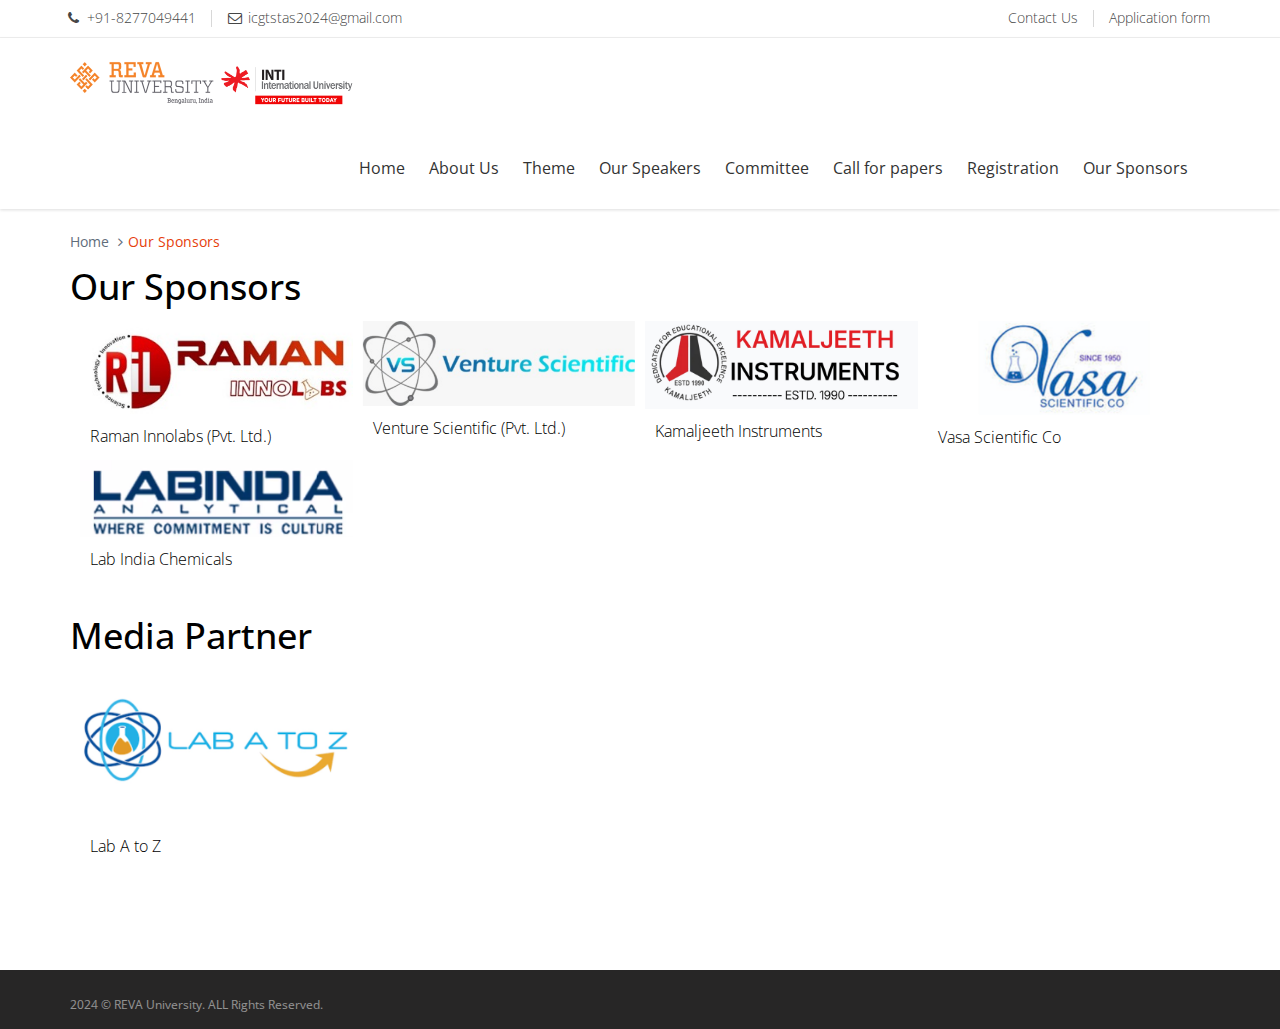
<file: sponsors.html>
<!DOCTYPE html>
<!--[if IE 8]> <html lang="en" class="ie8 no-js"> <![endif]-->
<!--[if IE 9]> <html lang="en" class="ie9 no-js"> <![endif]-->
<!--[if !IE]><!-->
<html lang="en">
<!--<![endif]-->

<!-- Head BEGIN -->
<head>
  <meta charset="utf-8">
  <title>ICGTSTAS-2024</title>

  <meta content="width=device-width, initial-scale=1.0" name="viewport">
  <meta http-equiv="X-UA-Compatible" content="IE=edge,chrome=1">

  <meta content="Metronic Shop UI description" name="4th International Conference on Global Trends in Sustainable Technology and its Applications in Applied Sciences (ICGTSTAS-2024)">
  <meta content="Metronic Shop UI keywords" name="Sustainable Technology, Conference, Bangalore, Conference at Bangalore, ">
  <meta content="keenthemes" name="School of Applied Sciences, REVA University">

  <meta property="og:site_name" content="-CUSTOMER VALUE-">
  <meta property="og:title" content="-CUSTOMER VALUE-">
  <meta property="og:description" content="-CUSTOMER VALUE-">
  <meta property="og:type" content="website">
  <meta property="og:image" content="-CUSTOMER VALUE-"><!-- link to image for socio -->
  <meta property="og:url" content="-CUSTOMER VALUE-">
  <link rel = "icon" href = "icon.png" type = "image/x-icon">
  <link rel="shortcut icon" href="https://reva.edu.in">

  <!-- Fonts START -->
  <link href="http://fonts.googleapis.com/css?family=Open+Sans:300,400,600,700|PT+Sans+Narrow|Source+Sans+Pro:200,300,400,600,700,900&amp;subset=all" rel="stylesheet" type="text/css">
  <!-- Fonts END -->

  <!-- Global styles START -->          
  <link href="assets/plugins/font-awesome/css/font-awesome.min.css" rel="stylesheet">
  <link href="assets/plugins/bootstrap/css/bootstrap.min.css" rel="stylesheet">
  <!-- Global styles END --> 
   
  <!-- Page level plugin styles START -->
  <link href="assets/pages/css/animate.css" rel="stylesheet">
  <link href="assets/plugins/fancybox/source/jquery.fancybox.css" rel="stylesheet">
  <link href="assets/plugins/owl.carousel/assets/owl.carousel.css" rel="stylesheet">
  <!-- Page level plugin styles END -->

  <!-- Theme styles START -->
  <link href="assets/pages/css/components.css" rel="stylesheet">
  <link href="assets/pages/css/slider.css" rel="stylesheet">
  <link href="assets/corporate/css/style.css" rel="stylesheet">
  <link href="assets/corporate/css/style-responsive.css" rel="stylesheet">
  <link href="assets/corporate/css/themes/red.css" rel="stylesheet" id="style-color">
  <link href="assets/corporate/css/custom.css" rel="stylesheet">
  <!-- Theme styles END -->
</head>
<!-- Head END -->

<!-- Body BEGIN -->
<body class="corporate">
    <!-- BEGIN TOP BAR -->
    <div class="pre-header">
        <div class="container">
            <div class="row">
                <!-- BEGIN TOP BAR LEFT PART -->
                <div class="col-md-6 col-sm-6 additional-shop-info">
                    <ul class="list-unstyled list-inline">
                        <li><i class="fa fa-phone"></i><span>+91-8277049441</span></li>
                        <li><i class="fa fa-envelope-o"></i><span>icgtstas2024@gmail.com</span></li>
                    </ul>
                </div>
                <!-- END TOP BAR LEFT PART -->
                <!-- BEGIN TOP BAR MENU -->
                <div class="col-md-6 col-sm-6 additional-nav">
                    <ul class="list-unstyled list-inline pull-right">
					    <li><a href="contact.html">Contact Us</a></li>                   
                        <li><a href="application.html">Application form</a></li>
                    </ul>
                </div>
                <!-- END TOP BAR MENU -->
            </div>
        </div>        
    </div>
    <!-- END TOP BAR -->
    <!-- BEGIN HEADER -->
    <div class="header">
      <div class="container">
        <a class="site-logo" href="index.html"><img src="assets/pages/img/Logo/logo.png" alt="REVA University" width="285" height="46"></a>

        <a href="javascript:void(0);" class="mobi-toggler"><i class="fa fa-bars"></i></a>

        <!-- BEGIN NAVIGATION -->
        <div class="header-navigation pull-right font-transform-inherit">
          <ul>
            <li class="dropdown"><a href="index.html">Home</a> </li> 
            <li class="dropdown"><a href="aboutus.html">About Us</a></li>
            <li class="dropdown"><a href="theme.html">Theme</a></li>
            <li class="dropdown"><a href="speakers.html">Our Speakers</a></li>
            <li class="dropdown"><a href="Committee.html">Committee</a></li>
			<li class="dropdown"><a href="Papers.html">Call for papers</a></li>   
          	<li class="dropdown"><a href="registration.html">Registration</a></li>
            <li class="dropdown"><a href="sponsors.html">Our Sponsors</a></li>
          </ul>
        </div>
        <!-- END NAVIGATION -->
      </div>
    </div>
    <!-- Header END -->
    <!-- Body BEGIN -->
    <body class="corporate">
        <div class="main">
            <div class="container">
                <ul class="breadcrumb">
                    <li><a href="index.html">Home</a></li>            
                    <li class="active">Our Sponsors</li>
                </ul>
                <!-- BEGIN SIDEBAR & CONTENT -->
                <div class="row margin-bottom-40">
                    <!-- BEGIN CONTENT -->
                    <div class="col-md-12 col-sm-12">
                        <h1>Our Sponsors</h1>
                        <div class="content-page">
                            <div class="row recent-work margin-bottom-40">          
                                <div class="col-md-12">
                                    <div class="owl-carousel owl-carousel4">
                                        <div class="recent-work-item">
                                            <img src="assets/pages/img/Logo/Raman Innolabs (Pvt Lmtd).jpeg" width="300" alt="Raman Innolabs (Pvt Lmtd)">
                                            <a class="recent-work-description" href="javascript:;">
                                                <strong>Raman Innolabs (Pvt. Ltd.)</strong>
                                            </a>
                                        </div>
                                        <div class="recent-work-item">
                                            <img src="assets/pages/img/Logo/Venture Scientific (Pvt Lmtd).jpeg" width="300" alt="Raman Innolabs (Pvt Lmtd)">
                                            <a class="recent-work-description" href="javascript:;">
                                                <strong>Venture Scientific (Pvt. Ltd.)</strong>
                                            </a>
                                        </div>
                                        <div class="recent-work-item">
                                            <img src="assets/pages/img/Logo/kamalajeet.jpeg" width="300" alt="Kamaljeeth Instruments">
                                            <a class="recent-work-description" href="javascript:;">
                                                <strong>Kamaljeeth Instruments</strong>
                                            </a>
                                        </div>
                                        <div class="recent-work-item">
                                            <img src="assets/pages/img/Logo/vasa scientific co.jpg" width="300" alt="Vasa Scientific Co">
                                            <a class="recent-work-description" href="javascript:;">
                                                <strong>Vasa Scientific Co</strong>
                                            </a>
                                        </div>
                                    </div>
                                </div>
                                <div class="col-md-12">
                                    <div class="owl-carousel owl-carousel4">
                                        <div class="recent-work-item">
                                            <img src="assets/pages/img/Logo/labidia.jpg" width="300" alt="labidia">
                                            <a class="recent-work-description" href="javascript:;">
                                                <strong>Lab India Chemicals</strong>
                                            </a>
                                        </div>
                                    </div>
                                </div>
                            </div>
                            <h1>Media Partner</h1> 
                            <div class="row recent-work margin-bottom-40">          
                                <div class="col-md-12">
                                    <div class="owl-carousel owl-carousel4">
                                        <div class="recent-work-item">
                                            <img src="assets/pages/img/Logo/Lab AtoZ.jpeg" width="300" alt="Lab A to Z">
                                            <a class="recent-work-description" href="javascript:;">
                                                <strong>Lab A to Z</strong>
                                            </a>
                                    </div>
                                </div>
                            </div>   
                        </div>
                    </div>
                </div>
            </div>
        </div>
        <div class="footer">
            <div class="container">
                <div class="row">
                    <!-- BEGIN COPYRIGHT -->
                    <div class="col-md-4 col-sm-4 padding-top-10">
                        2024 © REVA University. ALL Rights Reserved.
                    </div>
                    <!-- END COPYRIGHT -->
                </div>
            </div>
        </div>
      <!-- Load javascripts at bottom, this will reduce page load time -->
      <!-- BEGIN CORE PLUGINS (REQUIRED FOR ALL PAGES) -->
      <!--[if lt IE 9]>
      <script src="assets/plugins/respond.min.js"></script>
      <![endif]--> 
      <script src="assets/plugins/jquery.min.js" type="text/javascript"></script>
      <script src="assets/plugins/jquery-migrate.min.js" type="text/javascript"></script>
      <script src="assets/plugins/bootstrap/js/bootstrap.min.js" type="text/javascript"></script>      
      <script src="assets/corporate/scripts/back-to-top.js" type="text/javascript"></script>
      <!-- END CORE PLUGINS -->
  
      <!-- BEGIN PAGE LEVEL JAVASCRIPTS (REQUIRED ONLY FOR CURRENT PAGE) -->
      <script src="assets/plugins/fancybox/source/jquery.fancybox.pack.js" type="text/javascript"></script><!-- pop up -->
      <script src="assets/plugins/owl.carousel/owl.carousel.min.js" type="text/javascript"></script><!-- slider for products -->
  
      <script src="assets/corporate/scripts/layout.js" type="text/javascript"></script>
      <script src="assets/pages/scripts/bs-carousel.js" type="text/javascript"></script>
      <script type="text/javascript">
          jQuery(document).ready(function() {
              Layout.init();    
              Layout.initOWL();
              Layout.initTwitter();
              //Layout.initFixHeaderWithPreHeader(); /* Switch On Header Fixing (only if you have pre-header) */
              //Layout.initNavScrolling(); 
          });
      </script>
      <!-- END PAGE LEVEL JAVASCRIPTS -->
    </body>
  <!-- END BODY -->
</html>
</file>
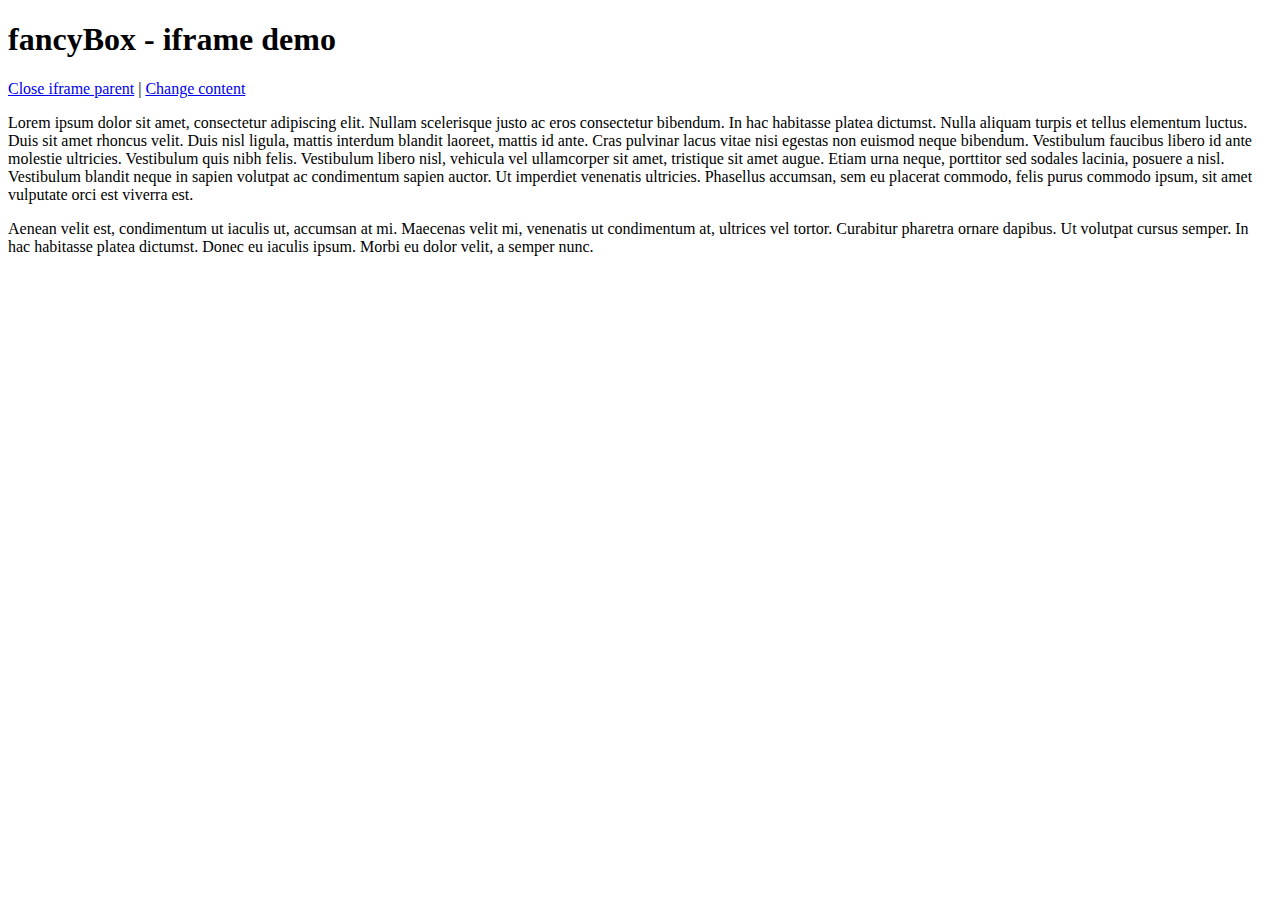
<file: assets/plugins/fancybox/demo/iframe.html>
<!DOCTYPE html>
<html>
<head>
	<title>fancyBox - iframe demo</title>
	<meta http-equiv="Content-Type" content="text/html; charset=UTF-8" />
</head>
<body>
	<h1>fancyBox - iframe demo</h1>

	<p>
		<a href="javascript:parent.jQuery.fancybox.close();">Close iframe parent</a>

		|

		<a href="javascript:parent.jQuery.fancybox.open({href : '1_b.jpg', title : 'My title'});">Change content</a>
	</p>

	<p>
		Lorem ipsum dolor sit amet, consectetur adipiscing elit. Nullam scelerisque justo ac eros consectetur bibendum. In hac habitasse platea dictumst. Nulla aliquam turpis et tellus elementum luctus. Duis sit amet rhoncus velit. Duis nisl ligula, mattis interdum blandit laoreet, mattis id ante. Cras pulvinar lacus vitae nisi egestas non euismod neque bibendum. Vestibulum faucibus libero id ante molestie ultricies. Vestibulum quis nibh felis. Vestibulum libero nisl, vehicula vel ullamcorper sit amet, tristique sit amet augue. Etiam urna neque, porttitor sed sodales lacinia, posuere a nisl. Vestibulum blandit neque in sapien volutpat ac condimentum sapien auctor. Ut imperdiet venenatis ultricies. Phasellus accumsan, sem eu placerat commodo, felis purus commodo ipsum, sit amet vulputate orci est viverra est.
	</p>

	<p>
		Aenean velit est, condimentum ut iaculis ut, accumsan at mi. Maecenas velit mi, venenatis ut condimentum at, ultrices vel tortor. Curabitur pharetra ornare dapibus. Ut volutpat cursus semper. In hac habitasse platea dictumst. Donec eu iaculis ipsum. Morbi eu dolor velit, a semper nunc.
	</p>
</body>
</html>
</file>
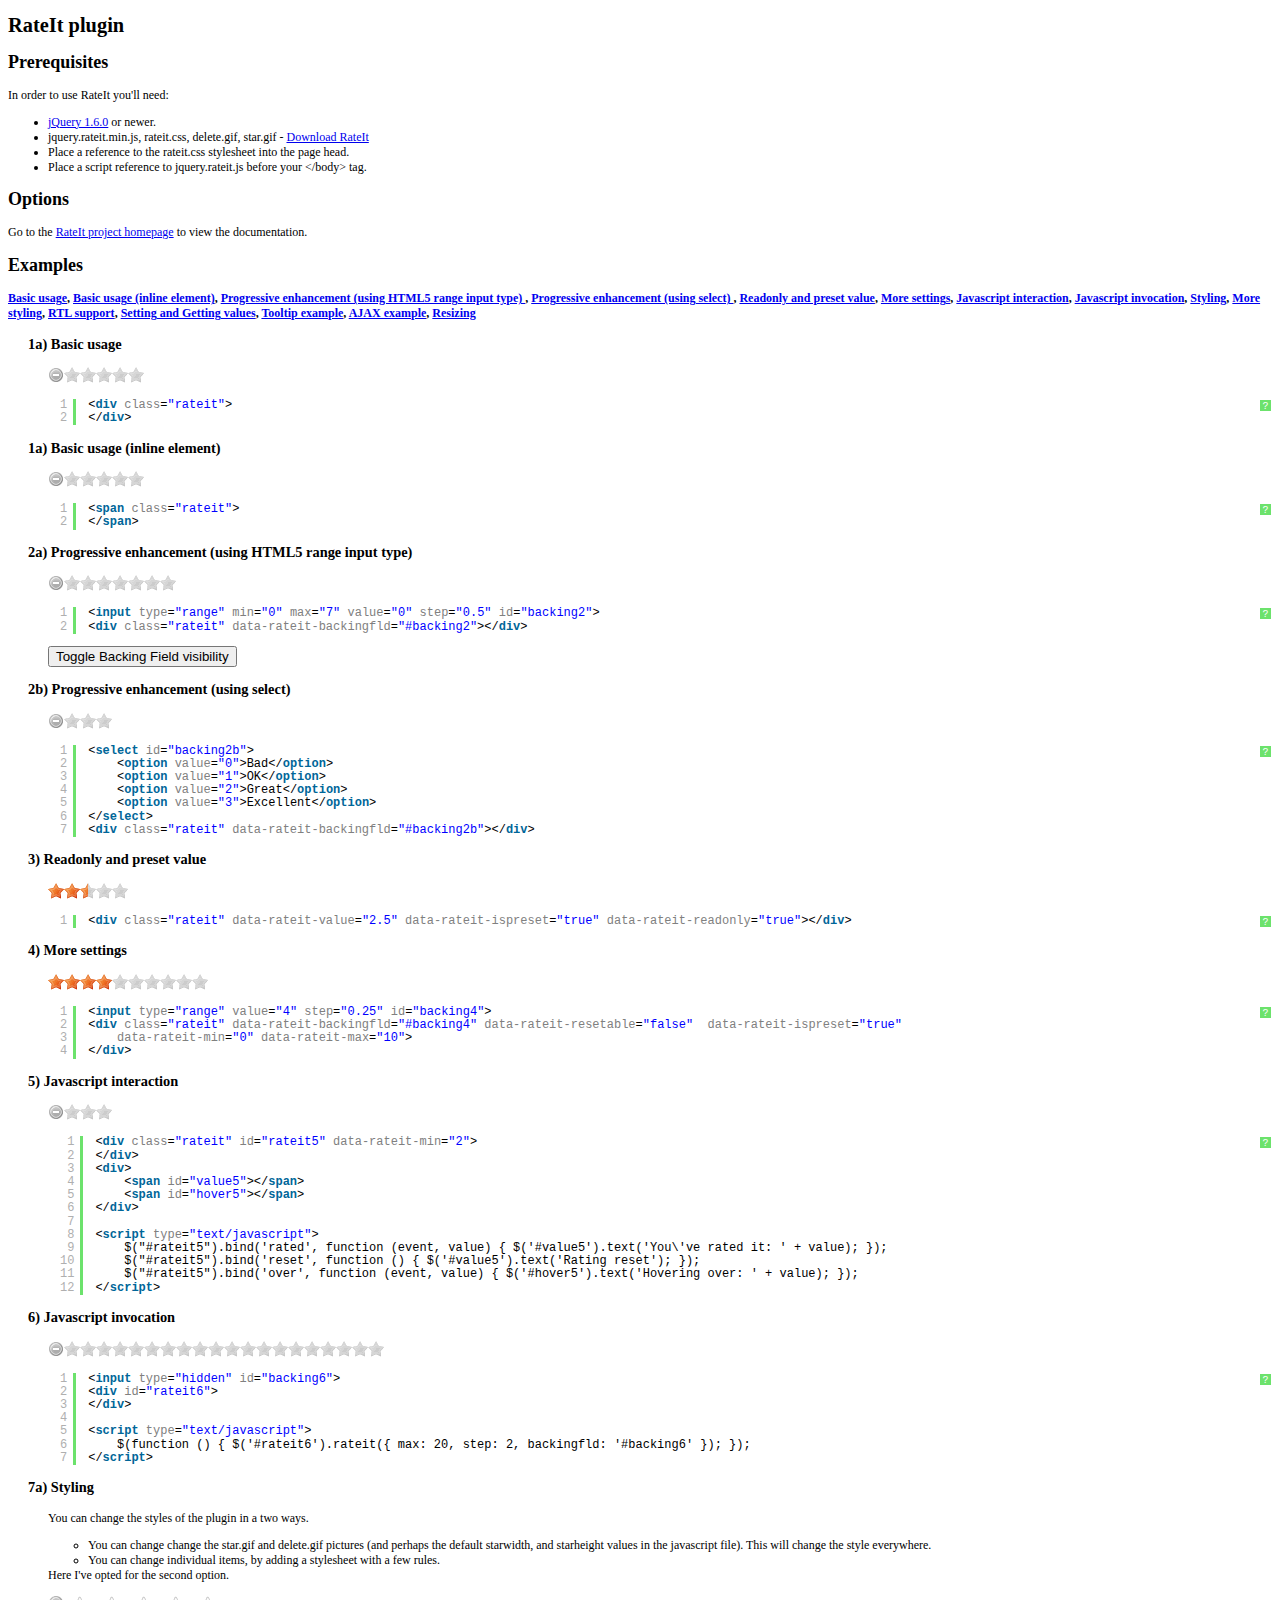
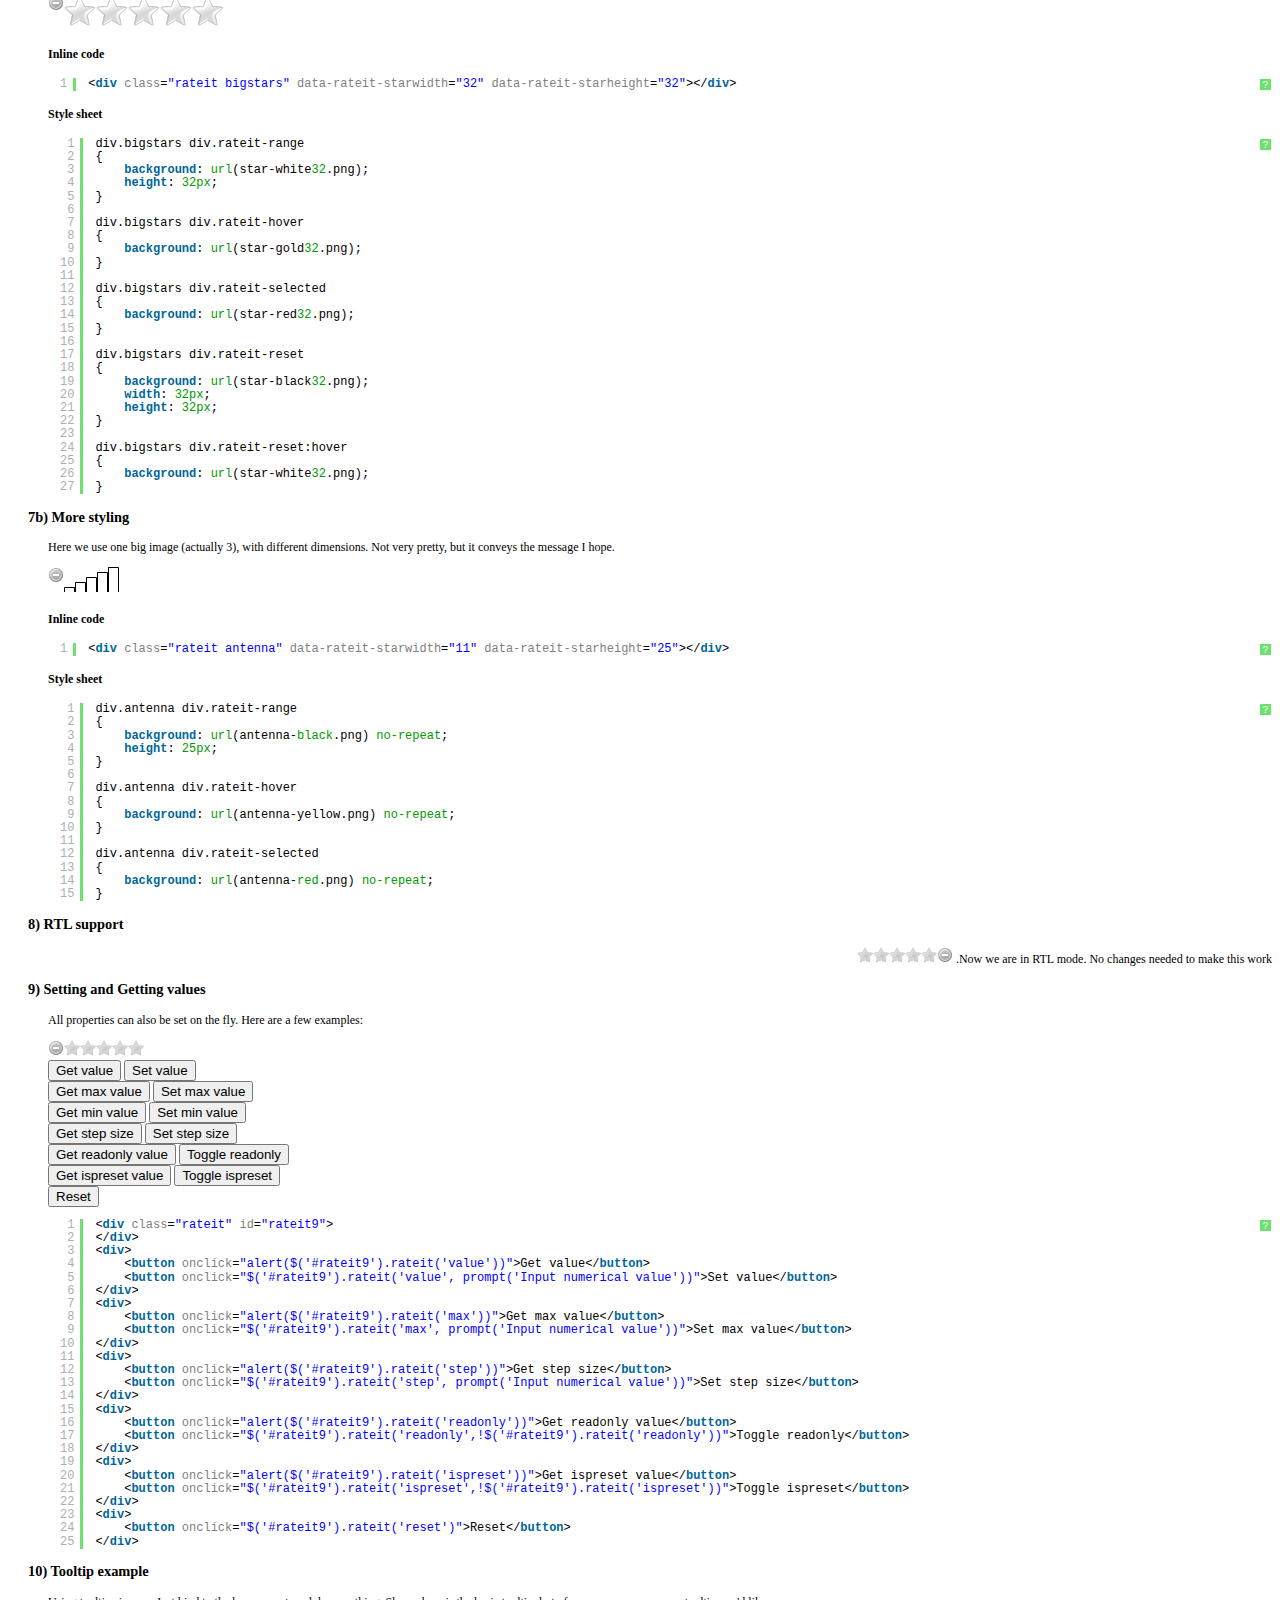
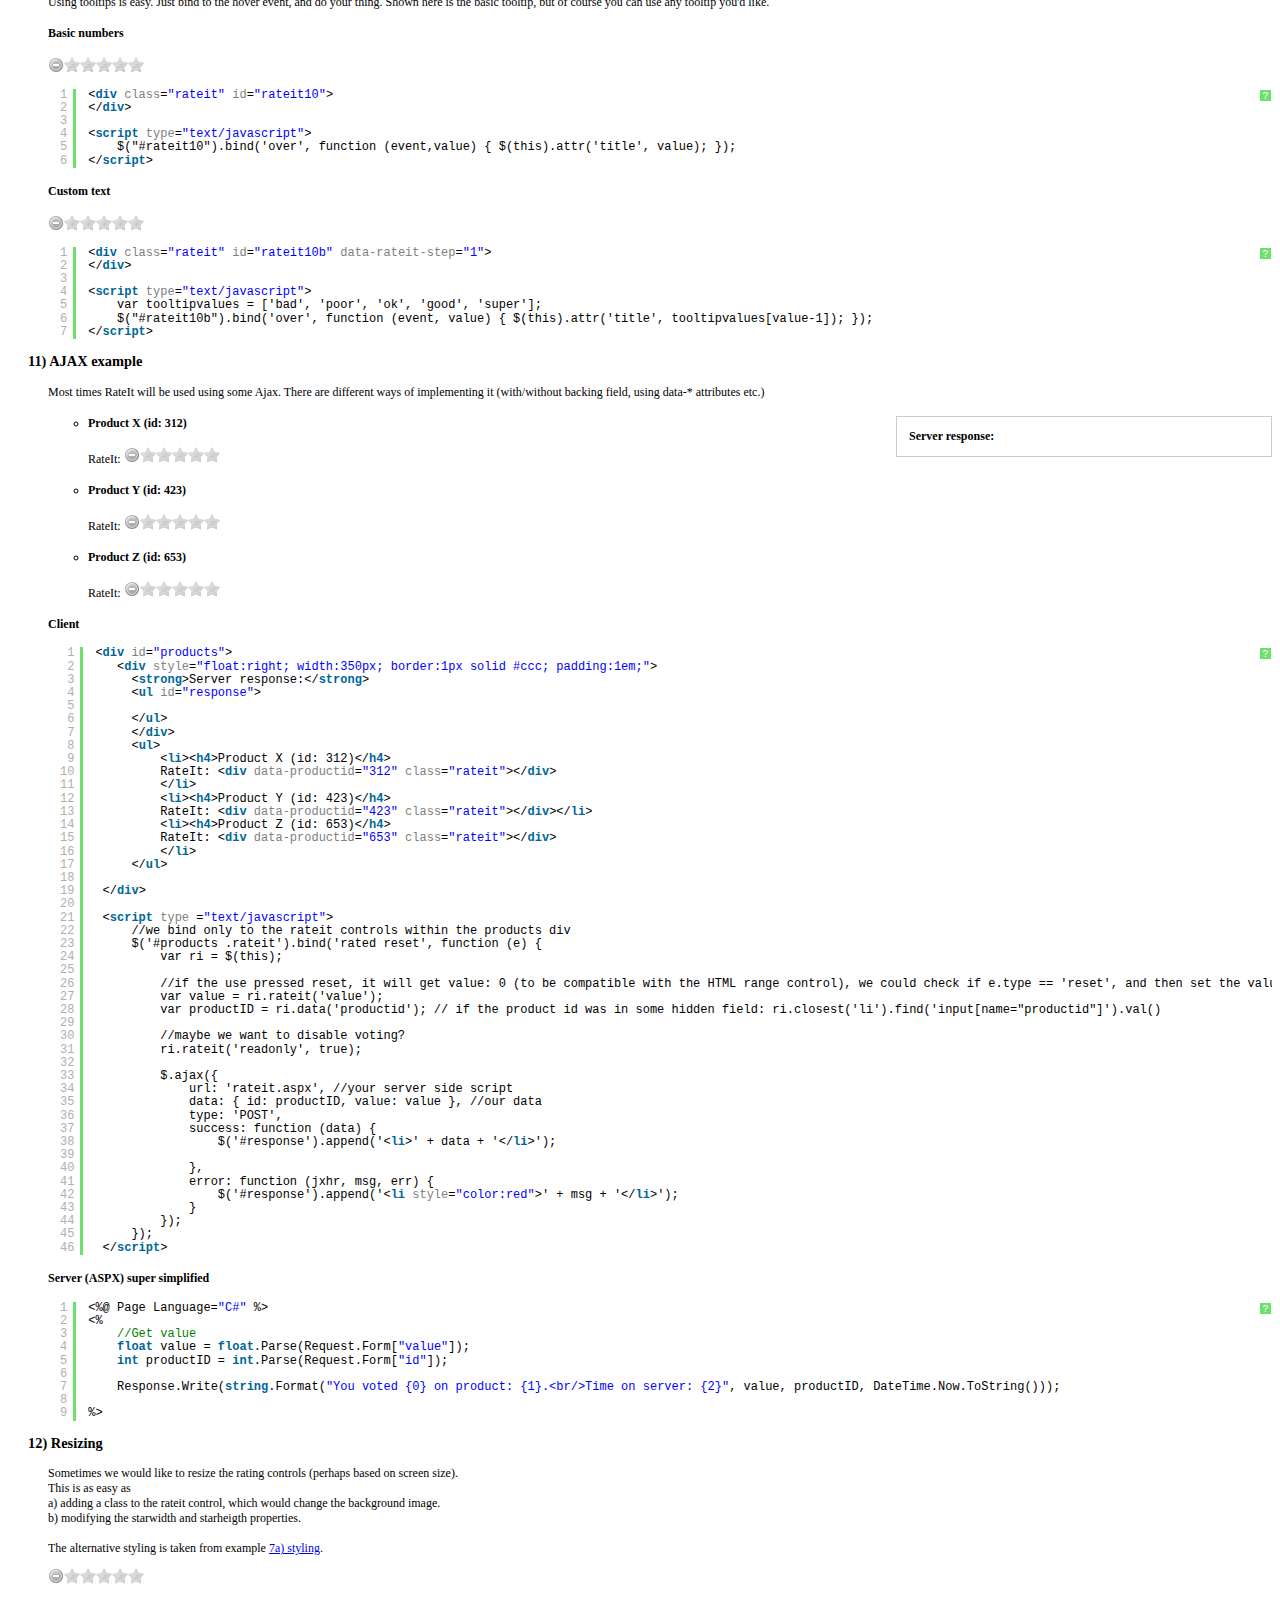
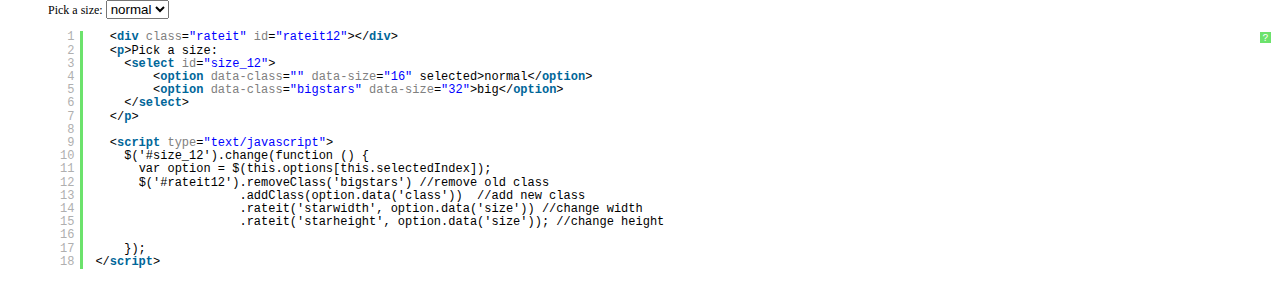
<file: assets/plugins/rateit/example/example.htm>
<!DOCTYPE html>
<html>
<head>
    <title>RateIt</title>
    <link href="../src/rateit.css" rel="stylesheet" type="text/css">

    <script src="http://ajax.googleapis.com/ajax/libs/jquery/1.10.2/jquery.min.js" type="text/javascript"></script>

    <style>
        body
        {
            font-family: Tahoma;
            font-size: 12px;
        }
        h1
        {
            font-size: 1.7em;
        }
        h2
        {
            font-size: 1.5em;
        }
        h3
        {
            font-size: 1.2em;
        }
        ul.nostyle
        {
            list-style: none;
        }
        ul.nostyle h3
        {
            margin-left: -20px;
        }
    </style>
    <!-- alternative styles -->
    <link href="content/bigstars.css" rel="stylesheet" type="text/css">
    <link href="content/antenna.css" rel="stylesheet" type="text/css">
    <!-- syntax highlighter -->
    <link href="sh/shCore.css" rel="stylesheet" type="text/css">
    <link href="sh/shCoreDefault.css" rel="stylesheet" type="text/css">
</head>
<body>
    <h1>
        RateIt plugin</h1>
    <h2>
        Prerequisites</h2>
    <p>
        In order to use RateIt you'll need:
        <ul>
            <li><a target="_blank" href="http://www.jquery.com">jQuery 1.6.0</a> or newer.</li>
            <li>jquery.rateit.min.js, rateit.css, delete.gif, star.gif - <a href="http://rateit.codeplex.com/releases">
                Download RateIt</a></li>
            <li>Place a reference to the rateit.css stylesheet into the page head.</li>
            <li>Place a script reference to jquery.rateit.js before your &lt;/body&gt; tag.
            </li>
        </ul>
    </p>
    <h2>
        Options</h2>
    Go to the <a href="http://rateit.codeplex.com">RateIt project homepage</a> to view
    the documentation.
    <h2>
        Examples</h2>
    <div style="font-weight: bold">
        <span id="toc"></span>
    </div>
    <ul class="nostyle" id="examples">
        <li id="ex_a1">
            <h3>
                1a) Basic usage</h3>
            <div class="rateit">
            </div>
            <pre class="brush: xml">
            &lt;div class="rateit">
            &lt;/div>
            </pre>
        </li>
          <li id="ex_1b">
            <h3>
                1a) Basic usage (inline element)</h3>
            <span class="rateit">
            </span>
            <pre class="brush: xml">
            &lt;span class="rateit">
            &lt;/span>
            </pre>
        </li>
        <li id="ex_2a">
            <h3>
                2a) Progressive enhancement (using HTML5 range input type)
            </h3>
            <input type="range" min="0" max="7" value="0" step="0.5" id="backing2">
            <div class="rateit" data-rateit-backingfld="#backing2">
            </div>
            <pre class="brush: xml">
            &lt;input type="range" min="0" max="7" value="0" step="0.5" id="backing2">
            &lt;div class="rateit" data-rateit-backingfld="#backing2">&lt;/div>
            </pre>
            <button onclick="$('#backing2').toggle()">
                Toggle Backing Field visibility</button>
        </li>
        <li id="ex_2b">
            <h3>
                2b) Progressive enhancement (using select)
            </h3>
            <select id="backing2b">
                <option value="0">Bad</option>
                <option value="1">OK</option>
                <option value="2">Great</option>
                <option value="3">Excellent</option>
            </select>
            <div class="rateit" data-rateit-backingfld="#backing2b">
            </div>
            <pre class="brush: xml">
            &lt;select id="backing2b">
                &lt;option value="0">Bad&lt;/option>
                &lt;option value="1">OK&lt;/option>
                &lt;option value="2">Great&lt;/option>
                &lt;option value="3">Excellent&lt;/option>
            &lt;/select>
            &lt;div class="rateit" data-rateit-backingfld="#backing2b">&lt;/div>
            </pre>
        </li>
        <li id="ex_3">
            <h3>
                3) Readonly and preset value</h3>
            <div class="rateit" data-rateit-value="2.5" data-rateit-ispreset="true" data-rateit-readonly="true">
            </div>
            <pre class="brush: xml">
                &lt;div class="rateit" data-rateit-value="2.5" data-rateit-ispreset="true" data-rateit-readonly="true">&lt;/div>
            </pre>
        </li>
        <li id="ex_4">
            <h3>
                4) More settings</h3>
            <input type="range" value="4" step="0.25" id="backing4">
            <div class="rateit" data-rateit-backingfld="#backing4" data-rateit-resetable="false" data-rateit-ispreset="true"
                data-rateit-min="0" data-rateit-max="10">
            </div>
            <pre class="brush: xml">
            &lt;input type="range" value="4" step="0.25" id="backing4">
            &lt;div class="rateit" data-rateit-backingfld="#backing4" data-rateit-resetable="false"  data-rateit-ispreset="true"
                data-rateit-min="0" data-rateit-max="10">
            &lt;/div>

            </pre>
        </li>
        <li id="ex_5">
            <h3>
                5) Javascript interaction</h3>
            <div class="rateit" id="rateit5" data-rateit-min="2">
            </div>
            <div>
                <span id="value5"></span><span id="hover5"></span>
            </div>

            <script type="text/javascript">
                $("#rateit5").bind('rated', function (event, value) { $('#value5').text('You\'ve rated it: ' + value); });
                $("#rateit5").bind('reset', function () { $('#value5').text('Rating reset'); });
                $("#rateit5").bind('over', function (event, value) { $('#hover5').text('Hovering over: ' + value); });
            </script>

            <pre class="brush: xml">
            &lt;div class="rateit" id="rateit5" data-rateit-min="2">
            &lt;/div>
            &lt;div>
                &lt;span id="value5">&lt;/span>
                &lt;span id="hover5">&lt;/span>
            &lt;/div>

            &lt;script type="text/javascript">
                $("#rateit5").bind('rated', function (event, value) { $('#value5').text('You\'ve rated it: ' + value); });
                $("#rateit5").bind('reset', function () { $('#value5').text('Rating reset'); });
                $("#rateit5").bind('over', function (event, value) { $('#hover5').text('Hovering over: ' + value); });
            &lt;/script>            
            </pre>
        </li>
        <li id="ex_6">
            <h3>
                6) Javascript invocation</h3>
            <input type="hidden" id="backing6">
            <div id="rateit6">
            </div>

            <script type="text/javascript">
                $(function () { $('#rateit6').rateit({ max: 20, step: 2, backingfld: '#backing6' }); });
            </script>

            <pre class="brush: xml">
            &lt;input type="hidden" id="backing6">
            &lt;div id="rateit6">
            &lt;/div>

            &lt;script type="text/javascript">
                $(function () { $('#rateit6').rateit({ max: 20, step: 2, backingfld: '#backing6' }); });
            &lt;/script>
            </pre>
        </li>
        <li id="ex_7a">
            <h3>
                7a) Styling</h3>
            <p>
                You can change the styles of the plugin in a two ways.
                <ul>
                    <li>You can change change the star.gif and delete.gif pictures (and perhaps the default
                        starwidth, and starheight values in the javascript file). This will change the style
                        everywhere.</li>
                    <li>You can change individual items, by adding a stylesheet with a few rules.</li>
                </ul>
                Here I've opted for the second option.
            </p>
            <div class="rateit bigstars" data-rateit-starwidth="32" data-rateit-starheight="32">
            </div>
            <h4>
                Inline code</h4>
            <pre class="brush: xml">
            &lt;div class="rateit bigstars" data-rateit-starwidth="32" data-rateit-starheight="32">&lt;/div>
            </pre>
            <h4>
                Style sheet</h4>
            <pre class="brush: css">
            div.bigstars div.rateit-range
            {
                background: url(star-white32.png);
                height: 32px;
            }

            div.bigstars div.rateit-hover
            {
                background: url(star-gold32.png);
            }

            div.bigstars div.rateit-selected
            {
                background: url(star-red32.png);
            }

            div.bigstars div.rateit-reset
            {
                background: url(star-black32.png);
                width: 32px;
                height: 32px;
            }

            div.bigstars div.rateit-reset:hover
            {
                background: url(star-white32.png);
            }
            </pre>
        </li>
        <li id="ex_7b">
            <h3>
                7b) More styling</h3>
            <p>
                Here we use one big image (actually 3), with different dimensions. Not very pretty,
                but it conveys the message I hope.</p>
            <div class="rateit antenna" data-rateit-starwidth="11" data-rateit-starheight="25">
            </div>
            <h4>
                Inline code</h4>
            <pre class="brush: xml">
&lt;div class="rateit antenna" data-rateit-starwidth="11" data-rateit-starheight="25">&lt;/div>            
            </pre>
            <h4>
                Style sheet</h4>
            <pre class="brush: css">
div.antenna div.rateit-range
{
    background: url(antenna-black.png) no-repeat;
    height: 25px;
}

div.antenna div.rateit-hover
{
    background: url(antenna-yellow.png) no-repeat;
}

div.antenna div.rateit-selected
{
    background: url(antenna-red.png) no-repeat;
}            
            </pre>
        </li>
        <li id="ex_8">
            <h3>
                8) RTL support</h3>
            <div style="direction: rtl">
                Now we are in RTL mode. No changes needed to make this work.
                <div class="rateit">
                </div>
            </div>
        </li>
        <li id="ex_9">
            <h3>
                9) Setting and Getting values</h3>
            <p>
                All properties can also be set on the fly. Here are a few examples:</p>
            <div class="rateit" id="rateit9">
            </div>
            <div>
                <button onclick="alert($('#rateit9').rateit('value'))">
                    Get value</button>
                <button onclick="$('#rateit9').rateit('value', prompt('Input numerical value'))">
                    Set value</button>
            </div>
            <div>
                <button onclick="alert($('#rateit9').rateit('max'))">
                    Get max value</button>
                <button onclick="$('#rateit9').rateit('max', prompt('Input numerical value'))">
                    Set max value</button>
            </div>
             <div>
                <button onclick="alert($('#rateit9').rateit('min'))">
                    Get min value</button>
                <button onclick="$('#rateit9').rateit('min', prompt('Input numerical value'))">
                    Set min value</button>
            </div>
            <div>
                <button onclick="alert($('#rateit9').rateit('step'))">
                    Get step size</button>
                <button onclick="$('#rateit9').rateit('step', prompt('Input numerical value'))">
                    Set step size</button>
            </div>
            <div>
                <button onclick="alert($('#rateit9').rateit('readonly'))">
                    Get readonly value</button>
                <button onclick="$('#rateit9').rateit('readonly',!$('#rateit9').rateit('readonly'))">
                    Toggle readonly</button>
            </div>
            <div>
                <button onclick="alert($('#rateit9').rateit('ispreset'))">
                    Get ispreset value</button>
                <button onclick="$('#rateit9').rateit('ispreset',!$('#rateit9').rateit('ispreset'))">
                    Toggle ispreset</button>
            </div>
          <div>
            <button onclick="$('#rateit9').rateit('reset')">
              Reset
            </button>
          </div>


            <pre class="brush: xml">
	            &lt;div class="rateit" id="rateit9">
                &lt;/div>
                &lt;div>
                    &lt;button onclick="alert($('#rateit9').rateit('value'))">Get value&lt;/button>
                    &lt;button onclick="$('#rateit9').rateit('value', prompt('Input numerical value'))">Set value&lt;/button>
                &lt;/div>
                &lt;div>
                    &lt;button onclick="alert($('#rateit9').rateit('max'))">Get max value&lt;/button>
                    &lt;button onclick="$('#rateit9').rateit('max', prompt('Input numerical value'))">Set max value&lt;/button>
                &lt;/div>
                &lt;div>
                    &lt;button onclick="alert($('#rateit9').rateit('step'))">Get step size&lt;/button>
                    &lt;button onclick="$('#rateit9').rateit('step', prompt('Input numerical value'))">Set step size&lt;/button>
                &lt;/div>
                &lt;div>
                    &lt;button onclick="alert($('#rateit9').rateit('readonly'))">Get readonly value&lt;/button>
                    &lt;button onclick="$('#rateit9').rateit('readonly',!$('#rateit9').rateit('readonly'))">Toggle readonly&lt;/button>
                &lt;/div>   
                &lt;div>
                    &lt;button onclick="alert($('#rateit9').rateit('ispreset'))">Get ispreset value&lt;/button>
                    &lt;button onclick="$('#rateit9').rateit('ispreset',!$('#rateit9').rateit('ispreset'))">Toggle ispreset&lt;/button>
                &lt;/div>   
                &lt;div>
                    &lt;button onclick="$('#rateit9').rateit('reset')">Reset&lt;/button>
                &lt;/div>                           
            </pre>
        </li>
        <li id="ex_10">
            <h3>
                10) Tooltip example</h3>
            <p>
                Using tooltips is easy. Just bind to the hover event, and do your thing. Shown here
                is the basic tooltip, but of course you can use any tooltip you'd like.</p>
            <h4>
                Basic numbers</h4>
            <div class="rateit" id="rateit10">
            </div>

            <script type="text/javascript">
                $("#rateit10").bind('over', function (event, value) { $(this).attr('title', value); });
            </script>

            <pre class="brush: xml">
            &lt;div class="rateit" id="rateit10">
            &lt;/div>

            &lt;script type="text/javascript">
                $("#rateit10").bind('over', function (event,value) { $(this).attr('title', value); });
            &lt;/script>       
            </pre>
            <h4>
                Custom text</h4>
            <div class="rateit" id="rateit10b" data-rateit-step="1">
            </div>

            <script type="text/javascript">
                var tooltipvalues = ['bad', 'poor', 'ok', 'good', 'super'];
                $("#rateit10b").bind('over', function (event, value) { $(this).attr('title', tooltipvalues[value - 1]); });
            </script>

            <pre class="brush: xml">
            &lt;div class="rateit" id="rateit10b" data-rateit-step="1">
            &lt;/div>

            &lt;script type="text/javascript">
                var tooltipvalues = ['bad', 'poor', 'ok', 'good', 'super'];
                $("#rateit10b").bind('over', function (event, value) { $(this).attr('title', tooltipvalues[value-1]); });
            &lt;/script>
            </pre>
        </li>
        <li id="ex_11">
            <h3>
                11) AJAX example</h3>
            <p>
                Most times RateIt will be used using some Ajax. There are different ways of implementing
                it (with/without backing field, using data-* attributes etc.)</p>
            <div id="products">
                <div style="float: right; width: 350px; border: 1px solid #ccc; padding: 1em;">
                    <strong>Server response:</strong>
                    <ul id="response">
                    </ul>
                </div>
                <ul>
                    <li>
                        <h4>
                            Product X (id: 312)</h4>
                        RateIt:
                        <div data-productid="312" class="rateit">
                        </div>
                    </li>
                    <li>
                        <h4>
                            Product Y (id: 423)</h4>
                        RateIt:
                        <div data-productid="423" class="rateit">
                        </div>
                    </li>
                    <li>
                        <h4>
                            Product Z (id: 653)</h4>
                        RateIt:
                        <div data-productid="653" class="rateit">
                        </div>
                    </li>
                </ul>
            </div>

            <script type="text/javascript">
                //we bind only to the rateit controls within the products div
                $('#products .rateit').bind('rated reset', function (e) {
                    var ri = $(this);

                    //if the use pressed reset, it will get value: 0 (to be compatible with the HTML range control), we could check if e.type == 'reset', and then set the value to  null .
                    var value = ri.rateit('value');
                    var productID = ri.data('productid'); // if the product id was in some hidden field: ri.closest('li').find('input[name="productid"]').val()

                    //maybe we want to disable voting?
                    ri.rateit('readonly', true);

                    $.ajax({
                        url: 'rateit.aspx', //your server side script
                        data: { id: productID, value: value }, //our data
                        type: 'POST',
                        success: function (data) {
                            $('#response').append('<li>' + data + '</li>');

                        },
                        error: function (jxhr, msg, err) {
                            $('#response').append('<li style="color:red">' + msg + '</li>');
                        }
                    });
                });
            </script>

            <h4>
                Client</h4>
            <pre class="brush: xml">
           &lt;div id="products">
              &lt;div style="float:right; width:350px; border:1px solid #ccc; padding:1em;">
                &lt;strong>Server response:&lt;/strong>
                &lt;ul id="response">
                
                &lt;/ul>
                &lt;/div>
                &lt;ul>
                    &lt;li>&lt;h4>Product X (id: 312)&lt;/h4>
                    RateIt: &lt;div data-productid="312" class="rateit">&lt;/div>
                    &lt;/li>
                    &lt;li>&lt;h4>Product Y (id: 423)&lt;/h4>
                    RateIt: &lt;div data-productid="423" class="rateit">&lt;/div>&lt;/li>
                    &lt;li>&lt;h4>Product Z (id: 653)&lt;/h4>
                    RateIt: &lt;div data-productid="653" class="rateit">&lt;/div>
                    &lt;/li>
                &lt;/ul>
              
            &lt;/div>

            &lt;script type ="text/javascript">
                //we bind only to the rateit controls within the products div
                $('#products .rateit').bind('rated reset', function (e) {
                    var ri = $(this);

                    //if the use pressed reset, it will get value: 0 (to be compatible with the HTML range control), we could check if e.type == 'reset', and then set the value to  null .
                    var value = ri.rateit('value');
                    var productID = ri.data('productid'); // if the product id was in some hidden field: ri.closest('li').find('input[name="productid"]').val()

                    //maybe we want to disable voting?
                    ri.rateit('readonly', true);

                    $.ajax({
                        url: 'rateit.aspx', //your server side script
                        data: { id: productID, value: value }, //our data
                        type: 'POST',
                        success: function (data) {
                            $('#response').append('&lt;li>' + data + '&lt;/li>');

                        },
                        error: function (jxhr, msg, err) {
                            $('#response').append('&lt;li style="color:red">' + msg + '&lt;/li>');
                        }
                    });
                });
            &lt;/script>

             </pre>
            <h4>
                Server (ASPX) super simplified</h4>
            <pre class="brush: c-sharp">
&lt;%@ Page Language="C#" %>
&lt;%
    //Get value
    float value = float.Parse(Request.Form["value"]);
    int productID = int.Parse(Request.Form["id"]);

    Response.Write(string.Format("You voted {0} on product: {1}.&lt;br/>Time on server: {2}", value, productID, DateTime.Now.ToString()));

%>



             </pre>
        </li>

      <li id="ex_12">
        <h3>
          12) Resizing
        </h3>
        <p>
          Sometimes we would like to resize the rating controls (perhaps based on screen size). <br />
          This is as easy as<br />
          a) adding a class to the rateit control, which would change the background image.<br/>
          b) modifying the starwidth and starheigth properties.
          <br /><br />
          The alternative styling is taken from example <a href="#ex_7a">7a) styling</a>.
        </p>

        <div class="rateit" id="rateit12">
        </div>
        <p>Pick a size: <select id="size_12"><option data-class="" data-size="16" selected>normal</option><option data-class="bigstars" data-size="32">big</option></select></p>

        <script type="text/javascript">
          $('#size_12').change(function () {
            var option = $(this.options[this.selectedIndex]);
            $('#rateit12').removeClass('bigstars')
                          .addClass(option.data('class'))
                          .rateit('starwidth', option.data('size'))
                          .rateit('starheight', option.data('size'));

          });
        </script>  
        <pre class="brush: xml">
          &lt;div class=&quot;rateit&quot; id=&quot;rateit12&quot;&gt;&lt;/div&gt;
          &lt;p&gt;Pick a size: 
            &lt;select id=&quot;size_12&quot;&gt;
                &lt;option data-class=&quot;&quot; data-size=&quot;16&quot; selected&gt;normal&lt;/option&gt;
                &lt;option data-class=&quot;bigstars&quot; data-size=&quot;32&quot;&gt;big&lt;/option&gt;
            &lt;/select&gt;
          &lt;/p&gt;

          &lt;script type=&quot;text/javascript&quot;&gt;
            $(&#39;#size_12&#39;).change(function () {
              var option = $(this.options[this.selectedIndex]);
              $(&#39;#rateit12&#39;).removeClass(&#39;bigstars&#39;) //remove old class
                            .addClass(option.data(&#39;class&#39;))  //add new class
                            .rateit(&#39;starwidth&#39;, option.data(&#39;size&#39;)) //change width
                            .rateit(&#39;starheight&#39;, option.data(&#39;size&#39;)); //change height

            });
        &lt;/script&gt;  
</pre>
      </li>
    </ul>

    <script src="../src/jquery.rateit.js" type="text/javascript"></script>

    <script>
        //build toc
        var toc = [];
        $('#examples > li').each(function (i, e) {


            if (i > 0)
                toc.push(', ');
            toc.push('<a href="#')
            toc.push(e.id)
            toc.push('">')
            var title = $(e).find('h3:first').text();
            title = title.substring(title.indexOf(')') + 2);
            toc.push(title);
            toc.push('</a>');

        });

        $('#toc').html(toc.join(''));

    </script>

    <!-- syntax highlighter -->

    <script src="sh/shCore.js" type="text/javascript"></script>

    <script src="sh/shBrushJScript.js" type="text/javascript"></script>

    <script src="sh/shBrushXml.js" type="text/javascript"></script>

    <script src="sh/shBrushCss.js" type="text/javascript"></script>

    <script src="sh/shBrushCSharp.js" type="text/javascript"></script>

    <script type="text/javascript">
        SyntaxHighlighter.all()
    </script>

</body>
</html>
</file>
<file: assets/corporate/css/style-responsive.css>
/* BEGIN max width 1300px */
@media (max-width: 1300px) {
	.content-form-page .control-label {
		padding-left: 30px;
		padding-bottom: 5px;
	}
	.content-form-page .col-md-offset-4 {
		margin-left: 15px;
	}
	.content-form-page .pull-right {
		float: left !important;
	}

	.quote-v1 span {
		font-size: 20px;
	}
}
/* END max width 1300px */

/* BEGIN min width 1205px */
@media (min-width: 1205px) {
	.header .header-navigation {
		display: block !important;
	}
}
/* END min width 1205px */

/* BEGIN min width 1025px max width 1205 
@media (min-width: 1025px) and (max-width: 1205px) {
	body.page-header-fixed {
		padding-top: 121px !important; /* height of the header 
	}

	.header .header-navigation {
		display: block !important;
		clear: both;
		margin-top: -10px;
		float: left !important;
	}
	.reduce-header .header-navigation {
		margin-top: -6px;
	}
	.header .header-navigation > ul > li {
		margin-right: 27px;
	}
	.header .header-navigation > ul > li > a {
		padding: 5px 0 18px;
	}
	.reduce-header .header-navigation > ul > li > a {
		padding-bottom: 13px;	
	}
	.header .header-navigation > ul > li.active > a, .header .header-navigation > ul > li > a:hover, .header .header-navigation > ul > li > a:focus, .header .header-navigation > ul > li.open > a, .header .header-navigation > ul > li.open > a:hover, .header .header-navigation > ul > li.open > a:focus {
		background: none;
	}
	.header-navigation > ul > li.dropdown:hover > a:after {
		margin-left: 10px;
	}

	.dropdown-fix-right .dropdown-menu {
		left: 0;
		right: auto;
	}

	.header .header-navigation li.menu-search {
		top: 1px;
		margin-left: -20px;
	}
	.ecommerce .header .header-navigation li.menu-search {
		top: 2px;
	}
	.header .header-navigation li.menu-search span.sep {
		top: 2px;
		margin-right: 26px;
	}
	.header .header-navigation li.menu-search i {
		top: -4px;
	}
}
/* END min width 1025px max width 1205 */

/* BEGIN max width 1204px changes to dropdown at this screen width*/
@media (max-width: 1204px) {
	body.page-header-fixed {
		padding-top: 107px !important; /* height of the header */
	}

	.header .mobi-toggler {
		display: block;
	}
	.header .header-navigation {
		float: none !important;		
		display: none;
		clear: both;
		background: #F9F9F9;
		padding: 0 20px;
		margin: 0 -20px 25px;
		font-size: 16px;
	}
	.header .header-navigation li {
		float: none;
		padding: 0;
		clear: both;
	}
	.header .header-navigation li > a,
	.header .dropdown.open .dropdown-toggle,
	.header .header-navigation li.open > a {
		border-bottom: 1px solid #efefef !important;
		padding: 8px 10px 9px;
		margin: 0 -10px;
		position: relative;
		color: #666 !important;
		background: none !important;
	}
	.ecommerce .header .header-navigation li > a,
	.ecommerce .header .dropdown.open .dropdown-toggle,
	.ecommerce .header .header-navigation li.open > a {
		padding: 12px 10px 9px;
	}
	.header .header-navigation li > a:hover,
	.header .header-navigation li.active > a,
	.header .header-navigation li.open > a:hover {
		border-bottom: 1px solid #efefef !important;
		background: none !important;
		color: #dd4632 !important;
		text-decoration: none;
	}

	.header-navigation > ul > li.dropdown:hover > a:after {
	    border: none;
	}

	.header-navigation > ul > li > a > i.fa-angle-down {
		display: block;
		float: right;
		margin: 3px 0 0;
	}

	/* dropdown menu */
	.header-navigation .dropdown-menu,
	.header-navigation > ul > li > .dropdown-menu {
		position: static;
		width: 100%;
		margin: 0;
		border: none;
		box-shadow: none;
		background: none;		
		margin-top: 0;
		border-top: none;
		z-index: 22;
	}
	.header-navigation .dropdown-menu li {
		border: none !important;
		margin-left: 20px;
	}
	.header-navigation .dropdown-menu li > a {
		padding: 10px 10px 9px;
		z-index: 999;
		position: relative;
	}
	.header-navigation .dropdown-menu li > a > i {
		display: none;
	}

	.header-navigation .dropdown-menu .dropdown-menu {
		display: block;
	}
	.header-navigation .header-navigation-content {
		border: none;
	}
	.dropdown-megamenu .header-navigation-content {
		padding: 5px 0 0;
		margin-left: -20px;
	}
	.dropdown-megamenu .header-navigation-content .row {
		margin: 0;
	}
	.dropdown-megamenu .header-navigation-content .header-navigation-col {
		padding: 0;
		float: none;
		width: 100%;
	}
	.dropdown-megamenu .header-navigation-content h4 {
		font-size: 13px;
		padding: 10px 10px 9px;
		margin: 0 -10px 0 10px;
	}
	.header-navigation .dropdown-megamenu .header-navigation-content li > a {
		padding: 10px 10px 9px;
	}

	.header-navigation-content-ext {
		background: none;
	}
	.header-navigation-description {
		height: auto !important;
		background: none;
		box-shadow: none;
		padding: 0;
		margin: 0 10px;
	}
	.header-navigation-content-ext .col-md-6,
	.header-navigation-content-ext .col-md-3 {
		float: none;
		width: 100%;
	}
	.dropdown-megamenu .header-navigation-content-ext .col-md-3 h4 {
		border-bottom: 1px solid #EFEFEF;
	}
	.header-navigation .dropdown-menu .header-navigation-content-ext li > a {
		display: block;
	}
	.header-navigation-content-ext .col-md-3, .header-navigation-content-ext .col-md-6 {
		padding: 0;
	}
	.header-navigation-content-ext .col-md-6 {
		margin-left: 10px;
	}
	.header-navigation-content-ext .col-md-6 h4 {
		margin-left: 0;
		padding-left: 0;
	}

	.header .nav-brands {
		margin: 15px 10px;
		padding: 0;
		width: 100%;
		background: #fff;
	}
	.header .nav-brands ul {
		border: 1px solid #F0F0F0;
		padding: 10px;
	}
	.header .nav-brands li {
		max-width: 50%;
		display: inline-block;
		border: none;
		margin-left: 0
	}
	.header .nav-brands li a,
	.header .nav-brands li a:hover {
		border: none !important;
		margin: 0 !important;
	}

	.nav-catalogue .dropdown-menu > li {
		margin-left: 0;
	}
	.nav-catalogue .header-navigation-content {
		padding: 20px 0 0;
	}
	.nav-catalogue .product-item {
		margin-bottom: 20px;
	}

	.header-navigation li.menu-search,
	.ecommerce .header-navigation li.menu-search {
		top: 0;
		padding: 20px 0 10px;
		position: relative;
	}
	.header-navigation li.menu-search span.sep {
		display: none;
	}
	.header-navigation .search-box {
		position: relative;
		right: auto;
		left: 0;
	}
	.header-navigation .search-box:after {
		right: auto;
		left: 0;
	}

	.top-cart-block {
		margin-top: 3px;
	}

	.page-header-fixed .header-navigation {
		height: 300px;
		overflow: auto;
	}
}
/* END max width 1204px */

/* BEGIN max width 992px */	
@media (max-width: 992px) {
	.shop-index-carousel {
		margin-left: 0;
		margin-right: 10px;
	}

	.brands .container {
		padding-right: 25px;
	}

	.sidebar-menu a:focus {
		color: #333 !important;
		text-decoration: none;
	}

	.sale-product___removed {
		margin-bottom: 40px;
	}
	.new-arrivals___removed {
		margin-left: 15px;
		padding-left: 0;
	}
	.two-items-bottom-items {
		margin-bottom: 40px;
	}
	.carousel img {
		width: 100%;
	}

	/*.steps-block {
		padding-bottom: 10px;
	}
	.steps-block-col {
		border: 2px solid #FFF;
		margin: 0 20px 20px 15px;
		padding: 20px 20px 15px;
		min-height: auto;
		float: left;
	}
	.steps-block-col:last-child {
		margin-right: 0;
	}
	.steps-block .steps-block-col div {
		margin-left: 0;
		margin-right: 0;
	}
	.steps-block h2 {
		font-size: 25px;
	}
	.steps-block em {
		text-transform: inherit;
	}
	.steps-block-col span,
	.steps-block-col .fa {
		display: none;
	}
	.steps-block-col:first-child em {
		margin-left: 0;
	}*/

	.steps-block-col {
		border: 2px solid #FFF;
		margin: 0 25px 20px 15px;
		padding: 20px 20px 15px;
		min-height: auto;
		float: none;
	}
	.steps-block-col:last-child {
		margin-right: 25px;
		margin-bottom: 0;
	}
	.steps-block .steps-block-col div {
		margin-left: 0;
		margin-right: 0;
	}
	.steps-block h2 {
		font-size: 43px;
	}
	.steps-block em {
		text-transform: uppercase;
	}
	.steps-block-col span {
		display: none;
	}
	.steps-block-col .fa {
		display: block;
	}

	.pre-footer-subscribe-box form {
		width: 100%;
	}

	.sidebar-products img {
		float: none;
		margin-bottom: 5px;
		width: 100%;
		height: auto;
	}
	.sidebar-products h3,
	.sidebar-products .price {
		margin-left: 0;
	}
	.product-page-options .pull-left {
		margin-bottom: 10px;

	}
	.product-quantity {
		margin-bottom: 10px;
	}

	/*
	if you want to hide buttons on mobile view, uncomment this block
	.pi-img-wrapper div {
		display: none !important;
	}*/
	.review .rateit {
		width: 100%;
		margin-bottom: 10px;
	}
	.list-view-sorting .pull-right {
		margin-bottom: 10px;
	}

	.service-box p, .service-box .service-box-heading em, .service-box .service-box-heading span {
		display: block;
		text-align: center;
	}
	.service-box .service-box-heading em {
		margin-bottom: 10px;
	}

	.quote-v1 {
		text-align: center;
	}
	.quote-v1 .text-right {
		text-align: center;
	}

	.recent-work .owl-carousel {
		margin-left: -10px;
	}
	.our-clients .owl-carousel {
		margin-left: -2px;
	}
	.recent-work .owl-carousel,
	.our-clients .owl-carousel {
		padding-top: 30px;
	}
	.recent-work .owl-buttons,
	.our-clients .owl-buttons {
		top: 0;
		left: -3px;
	}
	.our-clients .owl-buttons {
		left: -10px;
	}

	.testimonials-v1 {
		padding-top: 40px;
	}

	.recent-work .recent-work-item .fa {
		width: 36px;
		height: 36px;
		margin-top: -18px;
		font-size: 14px;
		padding: 12px;
	}

	.recent-news-inner {
		padding: 10px 15px 0;
	}

	.ecommerce .pre-footer-subscribe-box h2, .corporate .pre-footer-subscribe-box h2 {
		padding-top: 0;
	}
	.pre-footer .pre-footer-subscribe-box {
    	padding-bottom: 25px;
	}
	.ecommerce .pre-footer-subscribe-box form {
		width: 100%;
	}

	.ecommerce .content-search h1 {
		padding-top: 0;
		margin-bottom: 3px;
	}
	.content-search form {
		margin: 0 0 6px;
	}
}
/* END max width 992px */

/* BEGIN max width 767px */
@media (max-width: 767px) {
	.pre-header .pull-right {
		float: left !important;
	}
	.pre-header .pull-right li:first-child {
		padding-left: 0;
	}
	.ecommerce .pre-footer-subscribe-box form {
		float: none;
		width: auto;
	}

	.header .header-navigation {
		margin: 0 -10px 0;
		padding: 0 10px;
	}
	.header-navigation-content {
		min-width: 100px;

	}

	.sidebar {
		margin-bottom: 40px;
	}
	.sidebar___removed {
		margin-bottom: 40px;
	}
	.sidebar-menu .fa-angle-right {
		display: inline-block;
	}
	.pre-footer .pull-right,
	.footer .pull-right {
		float: none !important;
	}
	.pre-footer .pull-right,
	.footer .pull-right {
		padding-top: 15px;
	}
	.footer .list-inline > li {
		padding-left: 0;
		margin-right: 5px;
	}


	.form-info {
		border-left: none;
		padding-left: 0;
		padding-top: 30px;
		border-top: 1px solid #E4E6E8;
		margin-bottom: 0;
	}

	.sidebar-products .item {
		float: left;
		width: 48%;
		margin-bottom: 20px;
		padding: 0 10px 10px;
	}
	.sidebar-products img {
		width: 100%;
		height: auto;
	}
	.list-view-sorting {
		/*background: #fff;*/
		margin-left: 0;
		margin-right: 0;
		margin-bottom: 10px;
	}
	.list-view-sorting .col-md-10 {
		padding-right: 0;
	}
	.product-other-images {
		margin-bottom: 40px;
	}
	.product-page-options .pull-left {
		margin-bottom: 0;
	}
	.product-item .img-responsive {
		width: 10%;
	}
	.pagination {
		float: left !important;
		padding-top: 10px;
	}
	.pagination > li {
		margin-left: 0;
		margin-right: 5px;
	}

	.pre-footer .margin-bottom-40 {
		margin-bottom: 0;
	}
	.ls-layer3 .ls-price strong {
		top: -15px;
	}

	.glyphicons-demo ul li {
	    width: 12.5%;
	}

	.tab-style-1 .tab-content img {
    	margin: 5px 0 10px;
	}
	.testimonials-v1 {
		padding-top: 20px;
	}

	.front-steps-wrapper {
		margin-left: -10px;
		margin-right: -10px;
	}
	.front-steps-wrapper .front-step-col {
		padding-left: 15px;
		padding-right: 15px;
	}
	.front-steps-wrapper .front-step:after {
		display: none;
	}

	.blog-posts h2, .ecommerce .blog-posts h2 {
	    padding-top: 15px;
	}

	.ecommerce .footer {
		padding: 10px 0 10px;
	}
	.ecommerce .footer .pull-right {
		padding-top: 10px;
	}
	.ecommerce .pre-footer address {
	    margin-bottom: 15px !important;
	}
	.footer img {
		margin-bottom: 10px;
	}
	.ecommerce .pre-footer-subscribe-box h2, .corporate .pre-footer-subscribe-box h2 {
		padding-top: 7px;
	}
}
/* END max width 767px */

/* BEGIN max width 600px */
@media (max-width: 600px) {
	.ls-layer3 .ls-price strong {
		top: -5px;
	}
}
/* END max width 600px */

/* BEGIN max width 480px */
@media (max-width: 480px) {
	.pre-header .list-inline li {
		display: block;
		border: none;
		margin-bottom: 10px;
		padding: 0;
	}
	.pre-header .col-md-6 {
		float: left;
	}
	.pre-header .additional-nav {
		float: right;
		text-align: right;
	}

	.nav-catalogue .pi-price {
		margin-bottom: 10px;
	}
	.nav-catalogue .pi-price,
	.nav-catalogue .product-item .add2cart {
		float: none;
	}

	.top-cart-block {
		clear: both;
		float: left;
		padding-top: 0;
		margin: 0 0 29px;
		width: 100%;
	}
	.top-cart-info {
		float: none;
	}
	.top-cart-block .fa-shopping-cart {
		top: 0;
	}
	.top-cart-content-wrapper {
		left: 0;
		right: auto;
	}
	.top-cart-content:after {
		left: 15px;
	}

	.ls-fullwidth .ls-nav-prev, .ls-fullwidth .ls-nav-next {
		display: none;
	}

	.checkout-content {
	    padding: 0 0 40px;
	}
	.checkout-page h2 a {
		padding: 9px 10px 8px;
	}
	.table-wrapper-responsive {
		overflow-x: scroll;
	}

	.shopping-cart-page .btn-default {
		float: right;
	}
	.shopping-cart-page .btn-primary {
		clear: both;
		margin-top: 10px;
	}
	.checkout-page .btn-default {
		clear: both;
		margin-top: 10px;
		margin-right: 0 !important;
	}

	.product-item:hover > .pi-img-wrapper>div {
		display: none;
	}

	.steps-block-simple h2 {
		font-size: 21px;
	}
	.steps-block-simple em {
		font-size: 14px;
		text-transform: inherit;
	}

	.ecommerce .pre-footer-subscribe-box h2,
	.corporate .pre-footer-subscribe-box h2 {
		float: none;
	}

	.list-view-sorting .pull-right {
		float: left !important;
		margin: 0 30px 10px 0;
	}

	.header .top-cart-block {
		margin-top: 0;
	}
	.reduce-header .top-cart-block {
		margin-top: 0;
		margin-bottom: 19px;
	}
}
/* END max width 480px */

/* BEGIN max width 450px */
@media (max-width: 450px) {
	.ecommerce .steps-block h2 {
		font-size: 33px;
	}
}
/* END max width 450px */

/* BEGIN max width 405px */
@media (max-width: 405px) {
	.top-cart-content {
		width: 100%;
	}
	.top-cart-block img,
	.top-cart-block .cart-content-count {
		display: none;	
	}
}
/* END max width 405px */

/* BEGIN max width 390px */
@media (max-width: 390px) {
	.steps-block .fa-truck, .steps-block .fa-gift, .steps-block .fa-phone {
	    border: 2px solid #FFFFFF;
	    border-radius: 30px !important;
	    float: left;
	    font-size: 20px;
	    width: 40px;
	    height: 40px;
	    margin-right: 11px;
	    padding-top: 12px;
	    text-align: center;
	    vertical-align: middle;	    
	}
	.ecommerce .steps-block h2 {
		font-size: 25px;
		padding-top: 2px;
	}
	.ecommerce .steps-block em {
		text-transform: inherit;
	}

	.mix-block .tab-content .col-md-3 {
		padding-right: 15px;
	}
}
/* END max width 390px */

/* BEGIN max width 330px */
@media (max-width: 330px) {
	.top-cart-content {
		width: 280px;
	}
}
/* END max width 330px */

/* BEGIN max width 320px */
@media (max-width: 320px) {
	.site-logo {
		margin-right: 0;
	}
	.content-form-page .btn-default {
		margin-top: 10px;
	}
	.price-availability-block .availability {
	    clear: left;
	    float: left;
	}
	.product-page-options .pull-left {
		margin-bottom: 10px;
	}
}
/* END max width 320px */
</file>
<file: assets/corporate/css/themes/red.css>
a {
	color: #E02222;
}
a:hover {
	color: #E02222;
}
.pre-header a:hover {
	color: #E02222;
}
.shop-currencies a.current {
	color: #E02222;
}
.header-navigation ul > li.active > a,
.header-navigation ul > li > a:hover,
.header-navigation ul > li > a:focus,
.header-navigation ul > li.open > a,
.header-navigation ul > li.open > a:hover,
.header-navigation ul > li.open > a:focus {
	color: #e02222;
}
.header-navigation li.menu-search i:hover {
	color: #e02222;
}
.sidebar a:hover {
	color: #E02222;
}
.sidebar .dropdown.open .dropdown-toggle:hover {
	color: #E02222;
}
.sidebar-menu .dropdown-menu li > a:hover, .sidebar-menu .dropdown-menu li > a:focus, .sidebar-menu li.active > a, .sidebar-menu li.active > a:hover {
	color: #E02222;
}
.content-page a:hover, 
.sidebar2 a:hover {
	color: #E02222;
}
.content-page .link, .content-page .link:hover, .content-page .link:active {
	color: #E02222;
}
.page-404 .number,
.page-500 .number {
	color: #E02222;
}
.content-form-page a:hover {
	color: #E02222;
}
.quote-v1 a.btn-transparent:hover {
  background: #E02222;
}
.recent-work h2 a:hover {
	color: #E02222;
}
.recent-work .recent-work-item .fa:hover {
	color: #E02222;
}
.our-clients h2 a:hover {
	color: #E02222;
}
.front-team h3 strong {
  color: #E02222;
}
.ecommerce .header-navigation ul > li.active > a,
.ecommerce .header-navigation ul > li > a:hover,
.ecommerce .header-navigation ul > li > a:focus,
.ecommerce .header-navigation ul > li.open > a,
.ecommerce .header-navigation ul > li.open > a:hover,
.ecommerce .header-navigation ul > li.open > a:focus {
	color: #e02222;
}
.product-item h3 a:hover {
	color: #E02222;
}
.checkout-page a:hover {
	color: #E02222;
}


.langs-block-others:after { 
	border-bottom: 8px solid #e6400c;
}
.header-navigation > ul > li.dropdown:hover > a:after { 
  border-bottom: 8px solid #e6400c;
}
.header-navigation .dropdown-menu > li > a:hover,
.header-navigation .dropdown-menu > li.active > a,
.header-navigation .header-navigation-content .header-navigation-col li > a:hover,
.header-navigation .header-navigation-content .header-navigation-col li.active > a {
  background: #e6400c;
  color: #fff;
}
.header-navigation .dropdown-menu .header-navigation-content-ext li > a:hover,
.header-navigation .dropdown-menu .header-navigation-content-ext li.active > a {
  background: #fff;
  color: #e6400c;
}
.header-navigation .search-box:after { 
	border-bottom: 8px solid #e6400c;
}
.header-navigation .search-box {
	border-top: solid 2px #ea4c1d;
}
.title-wrapper h1 span {
	color: #e6400c;
}
.breadcrumb > .active {
	color: #e6400c;
}
.form-info h2 em {
	color: #e6400c;
}
.nav-tabs {
	border-color: #e6400c;
}
.nav-tabs > li.active > a, .nav-tabs > li.active > a:hover, .nav-tabs > li.active > a:focus {
	background: #e6400c;
}
.content-search h1 em {
	color: #e6400c;
}
.recent-work .recent-work-item:hover a.recent-work-description {
	background: #E6400C;
}
.testimonials-v1 blockquote:after { 
  background-color: #E6400C;
}
.testimonials-v1 span.testimonials-name {
	color: #E6400C;
}
.search-result-item h4 a {
	color: #E6400C;
}
.top-cart-content:after { 
	border-bottom: 8px solid #e6400c;
}
.goods-data a,
.checkout-page .checkout-description a {
	color: #e6400c;
}
.product-page .review a {
	color: #e6400c;
}
.nav-tabs > li.active > a, .nav-tabs > li.active > a:hover, .nav-tabs > li.active > a:focus {
    background: #E6400C;
    color: #fff;
}
.list-view-sorting a {
	background: #fff;
	color: #E6400C;
}

::-moz-selection {
  color: #fff;
  background: #e45000;
}
::selection {
  color: #fff;
  background: #e45000;
}
.steps-block ::-moz-selection {
  color: #e45000;
  background: #fff;
}
.steps-block ::selection {
  color: #e45000;
  background: #fff;
}

.owl-buttons .owl-prev:hover {
    background-color: #e84d1c;
}
.owl-buttons .owl-next:hover {
    background-color: #e84d1c;
}
.steps-block-red {
	background: #e84d1c;
}
.pre-footer .photo-stream img:hover {
	border-color: #E84D1C;
}
.pre-footer-light dl.f-twitter dd a {
	color: #e84d1c;
}
.pre-footer-light address a {
	color: #e84d1c;
}
.testimonials-v1 .left-btn:hover {
    background-color: #e84d1c;
}
.testimonials-v1 .right-btn:hover {
    background-color: #e84d1c;
}
.blog-tags li i,
.blog-info li i {
  color: #E84D1C;
}
.blog-posts .more,
.blog-sidebar .more {
	color: #E84D1C;
}
.recent-news h3 a {
	color: #E84D1C;
}
.blog-photo-stream li img:hover {
  border-color: #E84D1C;
}
.blog-tags li a:hover {
  color: #fff;
  background: #E84D1C;
}
.blog-tags li a:hover:after {
  border-left-color: #E84D1C;
}
.sidebar-categories li > a:hover,
.sidebar-categories li.active > a,
.sidebar-categories li.active:hover > a {
  color: #E84D1C;
}
.blog-item blockquote {
  border-color: #E84D1C;
}
.blog-item h4.media-heading span a {
    color: #E84D1C;
}
.front-steps-wrapper .front-step1 {
	background: #E84D1C;
}
.pricing-active {
  border: 3px solid #E84D1C;
  box-shadow: 7px 7px rgba(232, 77, 22, 0.2);
}
.pricing:hover {
  border: 3px solid #E84D1C;
}
.pricing:hover h4 {
  color: #E84D1C;
}
.pricing-head h3 {
  background: #E84D1C;
}
.pricing-head-active h4 {
  color: #E84D1C;
}
.pricing-content li i {
  color: #E84D1C;
}
.top-cart-block .fa-shopping-cart {
	background: #e84d1c;
}
.product-item .btn:hover {
	background: #e84d1c;
}
.pi-price {
	color: #e84d1c;
}
.product-item .add2cart:hover {
	color: #fff !important;
	background: #E84D1C !important;
	border-color: #E84D1C;
}
.goods-page-price strong, 
.goods-page-total strong,
.checkout-price strong,
.checkout-total strong {
	color: #e84d1c;
}
.shopping-total strong,
.checkout-total-block strong {
	color: #e84d1c;
}
.compare-item strong {
	color: #E84D1C;
}
.sidebar-products .price {
    color: #E84D1C;
}
.price-availability-block .price strong {
	color: #e84d1c;
}


.require {
	color: #e94d1c;
}
.content-form-page .form-control:focus {
	border: solid 1px #e94d1c;
}
.content-search input:focus {
	border: solid 1px #e94d1c;
}

.btn-primary {
	background: #e94d1c;
}
.btn-primary:hover,
.btn-primary:focus,
.btn-primary:active {
	background: #cc3304;
}

.header-navigation .dropdown-menu > li:first-child {
    border-top: 2px solid #EA4C1D;
}
.front-steps-wrapper .front-step1:after {
    border-left: 15px solid #EC7049;
}

.del-goods:hover,
.add-goods:hover {
	background-color: #E94D1C;
}

.sidebar a:hover > .fa-angle-down {
	background-position: -11px 0;
}
.sidebar .collapsed:hover > .fa-angle-down {
	background-position: -11px -37px;
}
.top-cart-content {
	border-top: solid 2px #ea4c1d;
}

.front-skills .progress-bar {
  background: #EF4D2E;
}

.service-box-v1:hover {
  background: #d73d04;
}

.header .mobi-toggler:hover {
  background-color: #e34f00;
  border-color: #e34f00;
}

@media (max-width: 1024px) {
	.header .header-navigation li > a:hover,
	.header .header-navigation li.active > a,
	.header .header-navigation li.open > a:hover {
		color: #dd4632 !important;
	}
}

.faq-tabbable {
  border-left: solid 2px #e44f00;
}
.faq-tabbable li:hover a,
.faq-tabbable li.active a{
  background: #e44f00;
}
.faq-tabbable li.active:after {
  border-left: 6px solid #e44f00;
}

.mix-filter li:hover, .mix-filter li.active {
    background: #e44f00;
    color: #fff;
}
.mix-grid .mix .mix-details {
	background: #e44f00;
}
.mix-grid .mix a.mix-link, 
.mix-grid .mix a.mix-preview {
  background: #DB3A1B;
}
.langs-block-others {
	border-top: solid 2px #ea4c1d;
}
.brands .owl-buttons .owl-prev:hover {
    background-position: 18px -217px;
}
.brands .owl-buttons .owl-next:hover {
    background-position: -249px -217px;
}
.header-navigation ul > li.active > a/*,
.ecommerce .header-navigation ul > li.active > a*/ {
	border-bottom: 2px solid #e64f00;
}
</file>
<file: assets/corporate/css/custom.css>
/* here you can put your own css to customize and override the theme */
</file>
<file: assets/plugins/rateit/src/rateit.css>
.rateit {
    display: -moz-inline-box;
    display: inline-block;
    position: relative;
    -webkit-user-select: none;
    -khtml-user-select: none;
    -moz-user-select: none;
    -o-user-select: none;
    -ms-user-select: none;
    user-select: none;
    -webkit-touch-callout: none;
}

.rateit .rateit-range
{
    position: relative;
    display: -moz-inline-box;
    display: inline-block;
    background: url(star.gif);
    height: 16px;
    outline: none;
}

.rateit .rateit-range * {
    display:block;
}

/* for IE 6 */
* html .rateit, * html .rateit .rateit-range
{
    display: inline;
}

/* for IE 7 */
* + html .rateit, * + html .rateit .rateit-range
{
    display: inline;
}

.rateit .rateit-hover, .rateit .rateit-selected
{
    position: absolute;
    left: 0px;
}

.rateit .rateit-hover-rtl, .rateit .rateit-selected-rtl
{
    left: auto;
    right: 0px;
}

.rateit .rateit-hover
{
    background: url(star.gif) left -32px;
}

.rateit .rateit-hover-rtl
{
    background-position: right -32px;
}

.rateit .rateit-selected
{
    background: url(star.gif) left -16px;
}

.rateit .rateit-selected-rtl
{
    background-position: right -16px;
}

.rateit .rateit-preset
{
    background: url(star.gif) left -48px;
}

.rateit .rateit-preset-rtl
{
    background: url(star.gif) left -48px;
}

.rateit button.rateit-reset
{
    background: url(delete.gif) 0 0;
    width: 16px;
    height: 16px;
    display: -moz-inline-box;
    display: inline-block;
    float: left;
    outline: none;
    border:none;
    padding: 0;
}

.rateit button.rateit-reset:hover, .rateit button.rateit-reset:focus
{
    background-position: 0 -16px;
}
</file>
<file: assets/plugins/rateit/example/content/bigstars.css>
/*
SOURCE: http://iconexpo.com/2008/12/free-8color-star-icons/

*/


div.bigstars div.rateit-range
{
    background: url(star-white32.png);
    height: 32px;
}

div.bigstars div.rateit-hover
{
    background: url(star-gold32.png);
}

div.bigstars div.rateit-selected
{
    background: url(star-red32.png);
}

div.bigstars div.rateit-reset
{
    background: url(star-black32.png);
    width: 32px;
    height: 32px;

}

div.bigstars div.rateit-reset:hover
{
    background: url(star-white32.png);
}
</file>
<file: assets/plugins/rateit/example/content/antenna.css>
﻿div.antenna div.rateit-range
{
    background: url(antenna-black.png) no-repeat;
    height: 25px;
}

div.antenna div.rateit-hover
{
    background: url(antenna-yellow.png) no-repeat;
}

div.antenna div.rateit-selected
{
    background: url(antenna-red.png) no-repeat;
}
</file>
<file: assets/plugins/rateit/example/sh/shCore.css>
/**
 * SyntaxHighlighter
 * http://alexgorbatchev.com/SyntaxHighlighter
 *
 * SyntaxHighlighter is donationware. If you are using it, please donate.
 * http://alexgorbatchev.com/SyntaxHighlighter/donate.html
 *
 * @version
 * 3.0.83 (July 02 2010)
 * 
 * @copyright
 * Copyright (C) 2004-2010 Alex Gorbatchev.
 *
 * @license
 * Dual licensed under the MIT and GPL licenses.
 */
.syntaxhighlighter a,
.syntaxhighlighter div,
.syntaxhighlighter code,
.syntaxhighlighter table,
.syntaxhighlighter table td,
.syntaxhighlighter table tr,
.syntaxhighlighter table tbody,
.syntaxhighlighter table thead,
.syntaxhighlighter table caption,
.syntaxhighlighter textarea {
  -moz-border-radius: 0 0 0 0 !important;
  -webkit-border-radius: 0 0 0 0 !important;
  background: none !important;
  border: 0 !important;
  bottom: auto !important;
  float: none !important;
  height: auto !important;
  left: auto !important;
  line-height: 1.1em !important;
  margin: 0 !important;
  outline: 0 !important;
  overflow: visible !important;
  padding: 0 !important;
  position: static !important;
  right: auto !important;
  text-align: left !important;
  top: auto !important;
  vertical-align: baseline !important;
  width: auto !important;
  box-sizing: content-box !important;
  font-family: "Consolas", "Bitstream Vera Sans Mono", "Courier New", Courier, monospace !important;
  font-weight: normal !important;
  font-style: normal !important;
  font-size: 1em !important;
  min-height: inherit !important;
  min-height: auto !important;
}

.syntaxhighlighter {
  width: 100% !important;
  margin: 1em 0 1em 0 !important;
  position: relative !important;
  overflow: auto !important;
  font-size: 1em !important;
}
.syntaxhighlighter.source {
  overflow: hidden !important;
}
.syntaxhighlighter .bold {
  font-weight: bold !important;
}
.syntaxhighlighter .italic {
  font-style: italic !important;
}
.syntaxhighlighter .line {
  white-space: pre !important;
}
.syntaxhighlighter table {
  width: 100% !important;
}
.syntaxhighlighter table caption {
  text-align: left !important;
  padding: .5em 0 0.5em 1em !important;
}
.syntaxhighlighter table td.code {
  width: 100% !important;
}
.syntaxhighlighter table td.code .container {
  position: relative !important;
}
.syntaxhighlighter table td.code .container textarea {
  box-sizing: border-box !important;
  position: absolute !important;
  left: 0 !important;
  top: 0 !important;
  width: 100% !important;
  height: 100% !important;
  border: none !important;
  background: white !important;
  padding-left: 1em !important;
  overflow: hidden !important;
  white-space: pre !important;
}
.syntaxhighlighter table td.gutter .line {
  text-align: right !important;
  padding: 0 0.5em 0 1em !important;
}
.syntaxhighlighter table td.code .line {
  padding: 0 1em !important;
}
.syntaxhighlighter.nogutter td.code .container textarea, .syntaxhighlighter.nogutter td.code .line {
  padding-left: 0em !important;
}
.syntaxhighlighter.show {
  display: block !important;
}
.syntaxhighlighter.collapsed table {
  display: none !important;
}
.syntaxhighlighter.collapsed .toolbar {
  padding: 0.1em 0.8em 0em 0.8em !important;
  font-size: 1em !important;
  position: static !important;
  width: auto !important;
  height: auto !important;
}
.syntaxhighlighter.collapsed .toolbar span {
  display: inline !important;
  margin-right: 1em !important;
}
.syntaxhighlighter.collapsed .toolbar span a {
  padding: 0 !important;
  display: none !important;
}
.syntaxhighlighter.collapsed .toolbar span a.expandSource {
  display: inline !important;
}
.syntaxhighlighter .toolbar {
  position: absolute !important;
  right: 1px !important;
  top: 1px !important;
  width: 11px !important;
  height: 11px !important;
  font-size: 10px !important;
  z-index: 10 !important;
}
.syntaxhighlighter .toolbar span.title {
  display: inline !important;
}
.syntaxhighlighter .toolbar a {
  display: block !important;
  text-align: center !important;
  text-decoration: none !important;
  padding-top: 1px !important;
}
.syntaxhighlighter .toolbar a.expandSource {
  display: none !important;
}
.syntaxhighlighter.ie {
  font-size: .9em !important;
  padding: 1px 0 1px 0 !important;
}
.syntaxhighlighter.ie .toolbar {
  line-height: 8px !important;
}
.syntaxhighlighter.ie .toolbar a {
  padding-top: 0px !important;
}
.syntaxhighlighter.printing .line.alt1 .content,
.syntaxhighlighter.printing .line.alt2 .content,
.syntaxhighlighter.printing .line.highlighted .number,
.syntaxhighlighter.printing .line.highlighted.alt1 .content,
.syntaxhighlighter.printing .line.highlighted.alt2 .content {
  background: none !important;
}
.syntaxhighlighter.printing .line .number {
  color: #bbbbbb !important;
}
.syntaxhighlighter.printing .line .content {
  color: black !important;
}
.syntaxhighlighter.printing .toolbar {
  display: none !important;
}
.syntaxhighlighter.printing a {
  text-decoration: none !important;
}
.syntaxhighlighter.printing .plain, .syntaxhighlighter.printing .plain a {
  color: black !important;
}
.syntaxhighlighter.printing .comments, .syntaxhighlighter.printing .comments a {
  color: #008200 !important;
}
.syntaxhighlighter.printing .string, .syntaxhighlighter.printing .string a {
  color: blue !important;
}
.syntaxhighlighter.printing .keyword {
  color: #006699 !important;
  font-weight: bold !important;
}
.syntaxhighlighter.printing .preprocessor {
  color: gray !important;
}
.syntaxhighlighter.printing .variable {
  color: #aa7700 !important;
}
.syntaxhighlighter.printing .value {
  color: #009900 !important;
}
.syntaxhighlighter.printing .functions {
  color: #ff1493 !important;
}
.syntaxhighlighter.printing .constants {
  color: #0066cc !important;
}
.syntaxhighlighter.printing .script {
  font-weight: bold !important;
}
.syntaxhighlighter.printing .color1, .syntaxhighlighter.printing .color1 a {
  color: gray !important;
}
.syntaxhighlighter.printing .color2, .syntaxhighlighter.printing .color2 a {
  color: #ff1493 !important;
}
.syntaxhighlighter.printing .color3, .syntaxhighlighter.printing .color3 a {
  color: red !important;
}
.syntaxhighlighter.printing .break, .syntaxhighlighter.printing .break a {
  color: black !important;
}
</file>
<file: assets/plugins/rateit/example/sh/shCoreDefault.css>
/**
 * SyntaxHighlighter
 * http://alexgorbatchev.com/SyntaxHighlighter
 *
 * SyntaxHighlighter is donationware. If you are using it, please donate.
 * http://alexgorbatchev.com/SyntaxHighlighter/donate.html
 *
 * @version
 * 3.0.83 (July 02 2010)
 * 
 * @copyright
 * Copyright (C) 2004-2010 Alex Gorbatchev.
 *
 * @license
 * Dual licensed under the MIT and GPL licenses.
 */
.syntaxhighlighter a,
.syntaxhighlighter div,
.syntaxhighlighter code,
.syntaxhighlighter table,
.syntaxhighlighter table td,
.syntaxhighlighter table tr,
.syntaxhighlighter table tbody,
.syntaxhighlighter table thead,
.syntaxhighlighter table caption,
.syntaxhighlighter textarea {
  -moz-border-radius: 0 0 0 0 !important;
  -webkit-border-radius: 0 0 0 0 !important;
  background: none !important;
  border: 0 !important;
  bottom: auto !important;
  float: none !important;
  height: auto !important;
  left: auto !important;
  line-height: 1.1em !important;
  margin: 0 !important;
  outline: 0 !important;
  overflow: visible !important;
  padding: 0 !important;
  position: static !important;
  right: auto !important;
  text-align: left !important;
  top: auto !important;
  vertical-align: baseline !important;
  width: auto !important;
  box-sizing: content-box !important;
  font-family: "Consolas", "Bitstream Vera Sans Mono", "Courier New", Courier, monospace !important;
  font-weight: normal !important;
  font-style: normal !important;
  font-size: 1em !important;
  min-height: inherit !important;
  min-height: auto !important;
}

.syntaxhighlighter {
  width: 100% !important;
  margin: 1em 0 1em 0 !important;
  position: relative !important;
  overflow: auto !important;
  font-size: 1em !important;
}
.syntaxhighlighter.source {
  overflow: hidden !important;
}
.syntaxhighlighter .bold {
  font-weight: bold !important;
}
.syntaxhighlighter .italic {
  font-style: italic !important;
}
.syntaxhighlighter .line {
  white-space: pre !important;
}
.syntaxhighlighter table {
  width: 100% !important;
}
.syntaxhighlighter table caption {
  text-align: left !important;
  padding: .5em 0 0.5em 1em !important;
}
.syntaxhighlighter table td.code {
  width: 100% !important;
}
.syntaxhighlighter table td.code .container {
  position: relative !important;
}
.syntaxhighlighter table td.code .container textarea {
  box-sizing: border-box !important;
  position: absolute !important;
  left: 0 !important;
  top: 0 !important;
  width: 100% !important;
  height: 100% !important;
  border: none !important;
  background: white !important;
  padding-left: 1em !important;
  overflow: hidden !important;
  white-space: pre !important;
}
.syntaxhighlighter table td.gutter .line {
  text-align: right !important;
  padding: 0 0.5em 0 1em !important;
}
.syntaxhighlighter table td.code .line {
  padding: 0 1em !important;
}
.syntaxhighlighter.nogutter td.code .container textarea, .syntaxhighlighter.nogutter td.code .line {
  padding-left: 0em !important;
}
.syntaxhighlighter.show {
  display: block !important;
}
.syntaxhighlighter.collapsed table {
  display: none !important;
}
.syntaxhighlighter.collapsed .toolbar {
  padding: 0.1em 0.8em 0em 0.8em !important;
  font-size: 1em !important;
  position: static !important;
  width: auto !important;
  height: auto !important;
}
.syntaxhighlighter.collapsed .toolbar span {
  display: inline !important;
  margin-right: 1em !important;
}
.syntaxhighlighter.collapsed .toolbar span a {
  padding: 0 !important;
  display: none !important;
}
.syntaxhighlighter.collapsed .toolbar span a.expandSource {
  display: inline !important;
}
.syntaxhighlighter .toolbar {
  position: absolute !important;
  right: 1px !important;
  top: 1px !important;
  width: 11px !important;
  height: 11px !important;
  font-size: 10px !important;
  z-index: 10 !important;
}
.syntaxhighlighter .toolbar span.title {
  display: inline !important;
}
.syntaxhighlighter .toolbar a {
  display: block !important;
  text-align: center !important;
  text-decoration: none !important;
  padding-top: 1px !important;
}
.syntaxhighlighter .toolbar a.expandSource {
  display: none !important;
}
.syntaxhighlighter.ie {
  font-size: .9em !important;
  padding: 1px 0 1px 0 !important;
}
.syntaxhighlighter.ie .toolbar {
  line-height: 8px !important;
}
.syntaxhighlighter.ie .toolbar a {
  padding-top: 0px !important;
}
.syntaxhighlighter.printing .line.alt1 .content,
.syntaxhighlighter.printing .line.alt2 .content,
.syntaxhighlighter.printing .line.highlighted .number,
.syntaxhighlighter.printing .line.highlighted.alt1 .content,
.syntaxhighlighter.printing .line.highlighted.alt2 .content {
  background: none !important;
}
.syntaxhighlighter.printing .line .number {
  color: #bbbbbb !important;
}
.syntaxhighlighter.printing .line .content {
  color: black !important;
}
.syntaxhighlighter.printing .toolbar {
  display: none !important;
}
.syntaxhighlighter.printing a {
  text-decoration: none !important;
}
.syntaxhighlighter.printing .plain, .syntaxhighlighter.printing .plain a {
  color: black !important;
}
.syntaxhighlighter.printing .comments, .syntaxhighlighter.printing .comments a {
  color: #008200 !important;
}
.syntaxhighlighter.printing .string, .syntaxhighlighter.printing .string a {
  color: blue !important;
}
.syntaxhighlighter.printing .keyword {
  color: #006699 !important;
  font-weight: bold !important;
}
.syntaxhighlighter.printing .preprocessor {
  color: gray !important;
}
.syntaxhighlighter.printing .variable {
  color: #aa7700 !important;
}
.syntaxhighlighter.printing .value {
  color: #009900 !important;
}
.syntaxhighlighter.printing .functions {
  color: #ff1493 !important;
}
.syntaxhighlighter.printing .constants {
  color: #0066cc !important;
}
.syntaxhighlighter.printing .script {
  font-weight: bold !important;
}
.syntaxhighlighter.printing .color1, .syntaxhighlighter.printing .color1 a {
  color: gray !important;
}
.syntaxhighlighter.printing .color2, .syntaxhighlighter.printing .color2 a {
  color: #ff1493 !important;
}
.syntaxhighlighter.printing .color3, .syntaxhighlighter.printing .color3 a {
  color: red !important;
}
.syntaxhighlighter.printing .break, .syntaxhighlighter.printing .break a {
  color: black !important;
}

.syntaxhighlighter {
  background-color: white !important;
}
.syntaxhighlighter .line.alt1 {
  background-color: white !important;
}
.syntaxhighlighter .line.alt2 {
  background-color: white !important;
}
.syntaxhighlighter .line.highlighted.alt1, .syntaxhighlighter .line.highlighted.alt2 {
  background-color: #e0e0e0 !important;
}
.syntaxhighlighter .line.highlighted.number {
  color: black !important;
}
.syntaxhighlighter table caption {
  color: black !important;
}
.syntaxhighlighter .gutter {
  color: #afafaf !important;
}
.syntaxhighlighter .gutter .line {
  border-right: 3px solid #6ce26c !important;
}
.syntaxhighlighter .gutter .line.highlighted {
  background-color: #6ce26c !important;
  color: white !important;
}
.syntaxhighlighter.printing .line .content {
  border: none !important;
}
.syntaxhighlighter.collapsed {
  overflow: visible !important;
}
.syntaxhighlighter.collapsed .toolbar {
  color: blue !important;
  background: white !important;
  border: 1px solid #6ce26c !important;
}
.syntaxhighlighter.collapsed .toolbar a {
  color: blue !important;
}
.syntaxhighlighter.collapsed .toolbar a:hover {
  color: red !important;
}
.syntaxhighlighter .toolbar {
  color: white !important;
  background: #6ce26c !important;
  border: none !important;
}
.syntaxhighlighter .toolbar a {
  color: white !important;
}
.syntaxhighlighter .toolbar a:hover {
  color: black !important;
}
.syntaxhighlighter .plain, .syntaxhighlighter .plain a {
  color: black !important;
}
.syntaxhighlighter .comments, .syntaxhighlighter .comments a {
  color: #008200 !important;
}
.syntaxhighlighter .string, .syntaxhighlighter .string a {
  color: blue !important;
}
.syntaxhighlighter .keyword {
  color: #006699 !important;
}
.syntaxhighlighter .preprocessor {
  color: gray !important;
}
.syntaxhighlighter .variable {
  color: #aa7700 !important;
}
.syntaxhighlighter .value {
  color: #009900 !important;
}
.syntaxhighlighter .functions {
  color: #ff1493 !important;
}
.syntaxhighlighter .constants {
  color: #0066cc !important;
}
.syntaxhighlighter .script {
  font-weight: bold !important;
  color: #006699 !important;
  background-color: none !important;
}
.syntaxhighlighter .color1, .syntaxhighlighter .color1 a {
  color: gray !important;
}
.syntaxhighlighter .color2, .syntaxhighlighter .color2 a {
  color: #ff1493 !important;
}
.syntaxhighlighter .color3, .syntaxhighlighter .color3 a {
  color: red !important;
}

.syntaxhighlighter .keyword {
  font-weight: bold !important;
}
</file>
<file: assets/pages/css/components.css>
/* Reset rounded corners for all elements */
div,
input,
select,
textarea,
span,
img,
table,
label,
td,
th,
p,
a,
button,
ul,
code,
pre,
li {
    -webkit-border-radius: 0 !important;
    -moz-border-radius: 0 !important;
    border-radius: 0 !important;
}

a,
a:focus,
a:hover,
a:active {
    outline: 0;
}

/*Fix for Firefox*/
button::-moz-focus-inner,
input::-moz-focus-inner {
    border: 0;
}

/* Bootstrap buttons */
.btn-primary {
    color: #fff;
    background-color: #428bca;
    border: none;
}

.btn-primary:hover,
.btn-primary:focus,
.btn-primary:active,
.btn-primary.active {
    color: #fff;
    background-color: #3379b5;
    border-color: #2a6496;
}

.open .btn-primary.dropdown-toggle {
    color: #fff;
    background-color: #3379b5;
    border-color: #2a6496;
}

.btn-primary:active,
.btn-primary.active {
    background-image: none;
    background-color: #2d6ca2;
}

.btn-primary:active:hover,
.btn-primary.active:hover {
    background-color: #3071a9;
}

.open .btn-primary.dropdown-toggle {
    background-image: none;
}

.btn-primary.disabled,
.btn-primary.disabled:hover,
.btn-primary.disabled:focus,
.btn-primary.disabled:active,
.btn-primary.disabled.active,
.btn-primary[disabled],
.btn-primary[disabled]:hover,
.btn-primary[disabled]:focus,
.btn-primary[disabled]:active,
.btn-primary[disabled].active,
fieldset[disabled] .btn-primary,
fieldset[disabled] .btn-primary:hover,
fieldset[disabled] .btn-primary:focus,
fieldset[disabled] .btn-primary:active,
fieldset[disabled] .btn-primary.active {
    background-color: #428bca;
    border-color: #357ebd;
}

.btn-primary .badge {
    color: #428bca;
    background-color: #fff;
}

.btn-success {
    color: #fff;
    background-color: #45B6AF;
    border-color: #3ea49d;
}

.btn-success:hover,
.btn-success:focus,
.btn-success:active,
.btn-success.active {
    color: #fff;
    background-color: #3b9c96;
    border-color: #307f7a;
}

.open .btn-success.dropdown-toggle {
    color: #fff;
    background-color: #3b9c96;
    border-color: #307f7a;
}

.btn-success:active,
.btn-success.active {
    background-image: none;
    background-color: #348a84;
}

.btn-success:active:hover,
.btn-success.active:hover {
    background-color: #37918b;
}

.open .btn-success.dropdown-toggle {
    background-image: none;
}

.btn-success.disabled,
.btn-success.disabled:hover,
.btn-success.disabled:focus,
.btn-success.disabled:active,
.btn-success.disabled.active,
.btn-success[disabled],
.btn-success[disabled]:hover,
.btn-success[disabled]:focus,
.btn-success[disabled]:active,
.btn-success[disabled].active,
fieldset[disabled] .btn-success,
fieldset[disabled] .btn-success:hover,
fieldset[disabled] .btn-success:focus,
fieldset[disabled] .btn-success:active,
fieldset[disabled] .btn-success.active {
    background-color: #45B6AF;
    border-color: #3ea49d;
}

.btn-success .badge {
    color: #45B6AF;
    background-color: #fff;
}

.btn-info {
    color: #fff;
    background-color: #89C4F4;
    border-color: #72b8f2;
}

.btn-info:hover,
.btn-info:focus,
.btn-info:active,
.btn-info.active {
    color: #fff;
    background-color: #68b4f1;
    border-color: #43a1ed;
}

.open .btn-info.dropdown-toggle {
    color: #fff;
    background-color: #68b4f1;
    border-color: #43a1ed;
}

.btn-info:active,
.btn-info.active {
    background-image: none;
    background-color: #51a8ef;
}

.btn-info:active:hover,
.btn-info.active:hover {
    background-color: #5aadf0;
}

.open .btn-info.dropdown-toggle {
    background-image: none;
}

.btn-info.disabled,
.btn-info.disabled:hover,
.btn-info.disabled:focus,
.btn-info.disabled:active,
.btn-info.disabled.active,
.btn-info[disabled],
.btn-info[disabled]:hover,
.btn-info[disabled]:focus,
.btn-info[disabled]:active,
.btn-info[disabled].active,
fieldset[disabled] .btn-info,
fieldset[disabled] .btn-info:hover,
fieldset[disabled] .btn-info:focus,
fieldset[disabled] .btn-info:active,
fieldset[disabled] .btn-info.active {
    background-color: #89C4F4;
    border-color: #72b8f2;
}

.btn-info .badge {
    color: #89C4F4;
    background-color: #fff;
    }

.btn-warning {
    color: #fff;
    background-color: #dfba49;
    border-color: #dbb233;
}

.btn-warning:hover,
.btn-warning:focus,
.btn-warning:active,
.btn-warning.active {
    color: #fff;
    background-color: #daae2b;
    border-color: #bb9521;
}

.open .btn-warning.dropdown-toggle {
    color: #fff;
    background-color: #daae2b;
    border-color: #bb9521;
}

.btn-warning:active,
.btn-warning.active {
    background-image: none;
    background-color: #c89f23;
}

.btn-warning:active:hover,
.btn-warning.active:hover {
    background-color: #d0a625;
}

.open .btn-warning.dropdown-toggle {
    background-image: none;
}

.btn-warning.disabled,
.btn-warning.disabled:hover,
.btn-warning.disabled:focus,
.btn-warning.disabled:active,
.btn-warning.disabled.active,
.btn-warning[disabled],
.btn-warning[disabled]:hover,
.btn-warning[disabled]:focus,
.btn-warning[disabled]:active,
.btn-warning[disabled].active,
fieldset[disabled] .btn-warning,
fieldset[disabled] .btn-warning:hover,
fieldset[disabled] .btn-warning:focus,
fieldset[disabled] .btn-warning:active,
fieldset[disabled] .btn-warning.active {
    background-color: #dfba49;
    border-color: #dbb233;
}

.btn-warning .badge {
    color: #dfba49;
    background-color: #fff;
}

.btn-danger {
    color: #fff;
    background-color: #F3565D;
    border-color: #f13e46;
}

.btn-danger:hover,
.btn-danger:focus,
.btn-danger:active,
.btn-danger.active {
    color: #fff;
    background-color: #f1353d;
    border-color: #ec111b;
}

.open .btn-danger.dropdown-toggle {
    color: #fff;
    background-color: #f1353d;
    border-color: #ec111b;
}

.btn-danger:active,
.btn-danger.active {
    background-image: none;
    background-color: #ef1d26;
}

.btn-danger:active:hover,
.btn-danger.active:hover {
    background-color: #f0262f;
}

.open .btn-danger.dropdown-toggle {
    background-image: none;
}

.btn-danger.disabled,
.btn-danger.disabled:hover,
.btn-danger.disabled:focus,
.btn-danger.disabled:active,
.btn-danger.disabled.active,
.btn-danger[disabled],
.btn-danger[disabled]:hover,
.btn-danger[disabled]:focus,
.btn-danger[disabled]:active,
.btn-danger[disabled].active,
fieldset[disabled] .btn-danger,
fieldset[disabled] .btn-danger:hover,
fieldset[disabled] .btn-danger:focus,
fieldset[disabled] .btn-danger:active,
fieldset[disabled] .btn-danger.active {
    background-color: #F3565D;
    border-color: #f13e46;
}

.btn-danger .badge {
    color: #F3565D;
    background-color: #fff;
}

/***
Social Icons
***/
.social-icons {
    padding: 0;
    margin: 0;
}

.social-icons:before,
.social-icons:after {
    content: " ";
    display: table;
}
.social-icons:after {
    clear: both;
}

.social-icons li {
    float: left;
    display: inline;
    list-style: none;
    margin-right: 5px;
    margin-bottom: 5px;
    text-indent: -9999px;
}
.social-icons li > a {
    -webkit-border-radius: 2px;
    -moz-border-radius: 2px;
    -ms-border-radius: 2px;
    -o-border-radius: 2px;
    border-radius: 2px;
    width: 28px;
    height: 28px;
    display: block;
    background-position: 0 0;
    background-repeat: no-repeat;
    transition: all 0.3s ease-in-out;
    -o-transition: all 0.3s ease-in-out;
    -ms-transition: all 0.3s ease-in-out;
    -moz-transition: all 0.3s ease-in-out;
    -webkit-transition: all 0.3s ease-in-out;
}
.social-icons li:hover > a {
    background-position: 0 -38px;
}
.social-icons li .amazon {
    background: url(../../pages/img/social/amazon.png) no-repeat;
}
.social-icons li .behance {
    background: url(../../pages/img/social/behance.png) no-repeat;
}
.social-icons li .blogger {
    background: url(../../pages/img/social/blogger.png) no-repeat;
}
.social-icons li .deviantart {
    background: url(../../pages/img/social/deviantart.png) no-repeat;
}
.social-icons li .dribbble {
    background: url(../../pages/img/social/dribbble.png) no-repeat;
}
.social-icons li .dropbox {
    background: url(../../pages/img/social/dropbox.png) no-repeat;
}
.social-icons li .evernote {
    background: url(../../pages/img/social/evernote.png) no-repeat;
}
.social-icons li .facebook {
    background: url(../../pages/img/social/facebook.png) no-repeat;
}
.social-icons li .forrst {
    background: url(../../pages/img/social/forrst.png) no-repeat;
}
.social-icons li .github {
    background: url(../../pages/img/social/github.png) no-repeat;
}
.social-icons li .googleplus {
    background: url(../../pages/img/social/googleplus.png) no-repeat;
}
.social-icons li .jolicloud {
    background: url(../../pages/img/social/jolicloud.png) no-repeat;
}
.social-icons li .last-fm {
    background: url(../../pages/img/social/last-fm.png) no-repeat;
}
.social-icons li .linkedin {
    background: url(../../pages/img/social/linkedin.png) no-repeat;
}
.social-icons li .picasa {
    background: url(../../pages/img/social/picasa.png) no-repeat;
}
.social-icons li .pintrest {
    background: url(../../pages/img/social/pintrest.png) no-repeat;
}
.social-icons li .rss {
    background: url(../../pages/img/social/rss.png) no-repeat;
}
.social-icons li .skype {
    background: url(../../pages/img/social/skype.png) no-repeat;
}
.social-icons li .spotify {
    background: url(../../pages/img/social/spotify.png) no-repeat;
}
.social-icons li .stumbleupon {
    background: url(../../pages/img/social/stumbleupon.png) no-repeat;
}
.social-icons li .tumblr {
    background: url(../../pages/img/social/tumblr.png) no-repeat;
}
.social-icons li .twitter {
    background: url(../../pages/img/social/twitter.png) no-repeat;
}
.social-icons li .vimeo {
    background: url(../../pages/img/social/vimeo.png) no-repeat;
}
.social-icons li .wordpress {
    background: url(../../pages/img/social/wordpress.png) no-repeat;
}
.social-icons li .xing {
    background: url(../../pages/img/social/xing.png) no-repeat;
}
.social-icons li .yahoo {
    background: url(../../pages/img/social/yahoo.png) no-repeat;
}
.social-icons li .youtube {
    background: url(../../pages/img/social/youtube.png) no-repeat;
}
.social-icons li .vk {
    background: url(../../pages/img/social/vk.png) no-repeat;
}
.social-icons li .instagram {
    background: url(../../pages/img/social/instagram.png) no-repeat;
}
.social-icons li .reddit {
    background: url(../../pages/img/social/reddit.png) no-repeat;
}
.social-icons li .aboutme {
    background: url(../../pages/img/social/aboutme.png) no-repeat;
}
.social-icons li .flickr {
    background: url(../../pages/img/social/flickr.png) no-repeat;
}
.social-icons li .foursquare {
    background: url(../../pages/img/social/foursquare.png) no-repeat;
}
.social-icons li .gravatar {
    background: url(../../pages/img/social/gravatar.png) no-repeat;
}
.social-icons li .klout {
    background: url(../../pages/img/social/klout.png) no-repeat;
}
.social-icons li .myspace {
    background: url(../../pages/img/social/myspace.png) no-repeat;
}
.social-icons li .quora {
    background: url(../../pages/img/social/quora.png) no-repeat;
}
.social-icons.social-icons-color > li > a {
    opacity: 0.7;
    background-position: 0 -38px !important;
}
.social-icons.social-icons-color > li > a:hover {
    opacity: 1;
}
.social-icons.social-icons-circle > li > a {
    border-radius: 25px !important;
}

/***
Inline Social Icons
***/
.social-icon {
    display: inline-block !important;
    width: 28px;
    height: 28px;
    background-position: 0 0;
    background-repeat: no-repeat;
    -webkit-border-radius: 2px;
    -moz-border-radius: 2px;
    -ms-border-radius: 2px;
    -o-border-radius: 2px;
    border-radius: 2px;
    transition: all 0.3s ease-in-out;
    -o-transition: all 0.3s ease-in-out;
    -ms-transition: all 0.3s ease-in-out;
    -moz-transition: all 0.3s ease-in-out;
    -webkit-transition: all 0.3s ease-in-out;
}
.social-icon.social-icon-circle {
    border-radius: 25px !important;
}

.social-icon.amazon {
    background: url(../../pages/img/social/amazon.png) no-repeat;
}
.social-icon.behance {
    background: url(../../pages/img/social/behance.png) no-repeat;
}
.social-icon.blogger {
    background: url(../../pages/img/social/blogger.png) no-repeat;
}
.social-icon.deviantart {
    background: url(../../pages/img/social/deviantart.png) no-repeat;
}
.social-icon.dribbble {
    background: url(../../pages/img/social/dribbble.png) no-repeat;
}
.social-icon.dropbox {
    background: url(../../pages/img/social/dropbox.png) no-repeat;
}
.social-icon.evernote {
    background: url(../../pages/img/social/evernote.png) no-repeat;
}
.social-icon.facebook {
    background: url(../../pages/img/social/facebook.png) no-repeat;
}
.social-icon.forrst {
    background: url(../../pages/img/social/forrst.png) no-repeat;
}
.social-icon.github {
    background: url(../../pages/img/social/github.png) no-repeat;
}
.social-icon.googleplus {
    background: url(../../pages/img/social/googleplus.png) no-repeat;
}
.social-icon.jolicloud {
    background: url(../../pages/img/social/jolicloud.png) no-repeat;
}
.social-icon.last-fm {
    background: url(../../pages/img/social/last-fm.png) no-repeat;
}
.social-icon.linkedin {
    background: url(../../pages/img/social/linkedin.png) no-repeat;
}
.social-icon.picasa {
    background: url(../../pages/img/social/picasa.png) no-repeat;
}
.social-icon.pintrest {
    background: url(../../pages/img/social/pintrest.png) no-repeat;
}
.social-icon.rss {
    background: url(../../pages/img/social/rss.png) no-repeat;
}
.social-icon.skype {
    background: url(../../pages/img/social/skype.png) no-repeat;
}
.social-icon.spotify {
    background: url(../../pages/img/social/spotify.png) no-repeat;
}
.social-icon.stumbleupon {
    background: url(../../pages/img/social/stumbleupon.png) no-repeat;
}
.social-icon.tumblr {
    background: url(../../pages/img/social/tumblr.png) no-repeat;
}
.social-icon.twitter {
    background: url(../../pages/img/social/twitter.png) no-repeat;
}
.social-icon.vimeo {
    background: url(../../pages/img/social/vimeo.png) no-repeat;
}
.social-icon.wordpress {
    background: url(../../pages/img/social/wordpress.png) no-repeat;
}
.social-icon.xing {
    background: url(../../pages/img/social/xing.png) no-repeat;
}
.social-icon.yahoo {
    background: url(../../pages/img/social/yahoo.png) no-repeat;
}
.social-icon.youtube {
    background: url(../../pages/img/social/youtube.png) no-repeat;
}
.social-icon.vk {
    background: url(../../pages/img/social/vk.png) no-repeat;
}
.social-icon.instagram {
    background: url(../../pages/img/social/instagram.png) no-repeat;
}
.social-icon.reddit {
    background: url(../../pages/img/social/reddit.png) no-repeat;
}
.social-icon.aboutme {
    background: url(../../pages/img/social/aboutme.png) no-repeat;
}
.social-icon.flickr {
    background: url(../../pages/img/social/flickr.png) no-repeat;
}
.social-icon.foursquare {
    background: url(../../pages/img/social/foursquare.png) no-repeat;
}
.social-icon.gravatar {
    background: url(../../pages/img/social/gravatar.png) no-repeat;
}
.social-icon.klout {
    background: url(../../pages/img/social/klout.png) no-repeat;
}
.social-icon.myspace {
    background: url(../../pages/img/social/myspace.png) no-repeat;
}
.social-icon.quora {
    background: url(../../pages/img/social/quora.png) no-repeat;
}
.social-icon:hover {
    background-position: 0 -38px;
}

.social-icon-color {
    opacity: 0.7;
    background-position: 0 -38px !important;
}
.social-icon-color:hover {
    opacity: 1;
}
</file>
<file: assets/pages/css/slider.css>
/*--------------------------------------------------
    [Bootstrap Carousel]
----------------------------------------------------*/

/* Set displays an element as in inline-level flex container */
.center-block {
    position: absolute;
    top: 0;
    width: 100%;
    height: 100%;
}

.center-block-wrap {
    width: 100%;
    height: 100%;
    display: table;
    vertical-align: middle;
}

.center-block-body {
    height: 100%;
    display: table-cell;
    vertical-align: middle;
    text-align: center;
}

/* Colors */
.color-red {
    color: #e54a1a;
}

.color-red-v2 {
    color: #e6400c;
}

/* Carousel */
.carousel-slider .carousel-indicators li {
    border-radius: 10px !important;
}

.carousel-slider .carousel-indicators-frontend li {
    border: none;
    background: rgba(0,0,0,.4);
}

.carousel-slider .carousel-indicators-frontend .active {
    background: rgba(0,0,0,.6);
}

.carousel-slider .carousel-caption {
    left: auto;
    right: auto;
    bottom: auto;
    text-shadow: none;
    text-align: inherit;
    padding: 0;
}

.carousel-slider .carousel-control {
    width: 10%;
}

.carousel-slider .carousel-control.right,
.carousel-slider .carousel-control.left {
    top: 50%;
    background-image: none;
    margin-top: -20px;
}

.carousel-slider .carousel-control .fa {
    width: 40px;
    height: 40px;
    font-size: 30px;
    color: #fff;
    background: rgba(255,255,255,.32);
    text-shadow: none;
    padding: 5px;
}

.carousel-slider .carousel-control-shop .fa {
    border-radius: 50px;
}

.carousel-slider .carousel-control-frontend .fa {
    background: rgba(0,0,0,.7);
}

.carousel-slider .carousel-control-frontend .fa:hover {
    background: rgba(0,0,0,.9);
}

.carousel-slider .item {
    width: 100%;
    height: 100%;
    min-height: 580px;
}

/* Carousel Item Background Images */
.carousel-slider .carousel-item-one {
    background: url(../../../assets/pages/img/slider/slider_1.jpg);
    background-size: cover;
    background-position: center center;
}
.carousel-slider .carousel-item-two {
    background: url(../../../assets/pages/img/slider/slider_2.jpg);
    background-size: cover;
    background-position: center center;
}
.carousel-slider .carousel-item-three {
    background: url(../../../assets/pages/img/slider/slider_3.jpg);
    background-size: cover;
    background-position: center center;
}

.carousel-slider .carousel-item-four {
    background: url(../../../assets/pages/img/slider/slider_4.jpg);
    background-size: cover;
    background-position: center center;
}


/* Carousel Titles */
.carousel-slider .carousel-title-v1 {
    font-size: 75px;
    font-weight: 600;
    font-family: "PT Sans Narrow", Arial, sans-serif;
    line-height: 1.4;
    color: #fff;
    text-align: center;
    text-transform: uppercase;
}

.carousel-slider .carousel-title-v2 {
    font-size: 50px;
    font-weight: 600;
    line-height: 1.4;
    color: #fff;
    text-align: center;
}

.carousel-slider .carousel-title-v3 {
    font-size: 60px;
    font-weight: 600;
    line-height: 1.4;
    color: #fff;
}

.carousel-slider .carousel-title-v4 {
    font-size: 100px;
    line-height: 1.4;
    color: #fff;
    text-transform: capitalize;
}

.carousel-slider .carousel-title-v5 {
    font-size: 50px;
    font-weight: 200;
    line-height: 1.4;
    color: #333333;
}

.carousel-slider .carousel-title-v6 {
    font-size: 20px;
    font-weight: 200;
    line-height: 1.4;
    color: #fff;
	text-align: center;
}

.carousel-slider .carousel-title-normal {
    font-weight: normal;
}

/* Carousel Subtitles */
.carousel-slider .carousel-subtitle-v1 {
    display: block;
    font-size: 25px;
    font-weight: 600;
    line-height: 1.4;
    color: #fff;
}

.carousel-slider .carousel-subtitle-v2 {
    display: block;
    font-size: 23px;
    line-height: 1.4;
    color: #fff;
}

.carousel-slider .carousel-subtitle-v3 {
    display: block;
    font-size: 45px;
    font-weight: 200;
    line-height: 1.4;
    color: #fff;
}

.carousel-slider .carousel-subtitle-v4 {
    display: block;
    font-size: 20px;
    font-weight: 700;
    line-height: 1.4;
    color: #fff;
}

.carousel-slider .carousel-subtitle-v5 {
    display: block;
    font-size: 18px;
    font-weight: 200;
    line-height: 1.4;
    color: #fff;
}

.carousel-slider .carousel-subtitle-v6 {
    display: inline-block;
    font-size: 18px;
    line-height: 1.4;
    color: #fff;
    background: #e54a1a;
	text-align: center;
    padding: 5px;
}

.carousel-slider .carousel-subtitle-v7 {
    font-size: 20px;
    line-height: 1.4;	
    color: #FFFFFF;
}

/* Carousel Btn */
.carousel-slider .carousel-btn {
    display: inline-block;
    font-size: 18px;
    color: #fff;
    padding: 10px 20px;
    border: 1px solid #fff;
}

.carousel-slider .carousel-btn:hover {
    border-color: #e6400c;
    background: #e6400c;
    text-decoration: none;
}

/* Carousel Btn Green */
.carousel-slider .carousel-btn-green {
    display: inline-block;
    font-size: 14px;
    font-weight: 200;
    color: #fff;
    background: #6fc561;
    padding: 5px 15px;
}

.carousel-slider .carousel-btn-green:hover {
    text-decoration: none;
}

/* Carousel Btn Green */
.carousel-slider .carousel-btn-red {
    display: inline-block;
    font-size: 16px;
    font-weight: 200;
    color: #fff;
    background: #e54a1a;
    padding: 5px 15px;
}

.carousel-slider .carousel-btn-red:hover {
    text-decoration: none;
}

/* Border Bottom Title */
.border-bottom-title {
    position: relative;
}

.border-bottom-title:after {
    position: absolute;
    left: 0;
    bottom: -5px;
    width: 100%;
    height: 1px;
    content: " ";
    background: #fff;
    text-align: center;
}

/* Border Top & Bottom */
.border-top-bottom {
    border-top: 1px solid #fff;
    border-bottom: 1px solid #fff;
    padding: 3px 0;
}

/* Carousel Positions */
.carousel-slider .carousel-position-l {
    position: absolute;
    top: 17%;
    left: 7%;
	text-align: center;
}
.carousel-slider .carousel-position-r {
    position: absolute;
    top: 17%;
    right: 7%;
    text-align: center;
}
.carousel-slider .carousel-position-one {
    position: absolute;
    top: 10%;
    left: 15%;
}

.carousel-slider .carousel-position-two {
    position: absolute;
    top: 30%;
    left: 15%;
}

.carousel-slider .carousel-position-three {
    position: absolute;
    bottom: 0;
    right: 15%;
}

.carousel-slider .carousel-position-four {
    position: absolute;
    top: 15%;
    left: auto;
}

.carousel-slider .carousel-position-five {
    position: absolute;
    top: 25%;
    left: 35%;
}

.carousel-slider .carousel-position-six {
    position: absolute;
    top: 25%;
    left: auto;
	text-align: center;
}

/* Carousel Animation Delay */
.carousel-slider .carousel-caption .animate-delay {
    animation-delay: 1s;
}

/* Carousel Promo Like */
.carousel-slider .promo-like {
    position: relative;
    top: -23px;
    width: 152px;
    height: 152px;
    display: inline-block;
    font-size: 80px;
    line-height: 1;
    color: #fff;
    background: rgba(0,0,0,.67);
    margin-right: 7px;
    padding: 28px;
}

.carousel-slider .promo-like-text {
    color: #fff;
    text-align: left;
    display: inline-block;
    font: 400 20px/1.4 "PT Sans Narrow", Arial, sans-serif;
    background: rgba(0,0,0,0.67);
    padding: 25px;
}

.carousel-slider .promo-like-text h2 {
    font: 400 38px/38px "PT Sans Narrow", Arial, sans-serif;
    margin: 0 0 8px;
}

.carousel-slider .promo-like-text p {
    margin: 0;
}

/* Stylesheet design for under max-width: 992px */
@media (max-width: 991px) {            /* 992px */
    .carousel-slider .carousel-title-v1 {
        font-size: 50px;
    }

    .carousel-slider .carousel-title-v2 {
        font-size: 35px;
    }

    .carousel-slider .carousel-title-v3 {
        font-size: 40px;
    }

    .carousel-slider .carousel-title-v4 {
        font-size: 60px;
    }

    /* Carousel Subtitles */
    .carousel-slider .carousel-subtitle-v1 {
        font-size: 18px;
    }

    .carousel-slider .carousel-subtitle-v2 {
        font-size: 18px;
    }

    .carousel-slider .carousel-subtitle-v3 {
        font-size: 30px;
    }

    .carousel-slider .carousel-subtitle-v4 {
        font-size: 30px;
    }

    /* Carousel Promo Like */
    .carousel-slider .promo-like {
        top: -24px;
        width: 120px;
        height: 120px;
        font-size: 60px;
        padding: 25px;
    }

    .carousel-slider .promo-like-text {
        padding: 15px;
    }

    .carousel-slider .promo-like-text h2 {
        font-size: 25px;
    }

    .carousel-slider .promo-like-text p {
        font-size: 16px;
    }
}
</file>
<file: assets/corporate/css/style.css>
/*   
Template Name: Metronic - Responsive Website Template build with Twitter Bootstrap 3.1.1
*/

/* General body settings */
body { 
	color: #000; 
	direction: ltr;
	font: 400 14px 'Open Sans', sans-serif;
	background: #fff;
	line-height:1.6;
	font-style:normal;
}

/***
General typography 
***/
h1, h2, h3, h4, h5, h6 {
	font: 300 'Open Sans', sans-serif;
	margin: 0 0 10px;
}
h1 {
	margin-bottom: 15px;
}
.main h1 {
	margin-top: -6px;
}

/***
Fix link outlines after click
***/
a {
	color: #E02222;
}
a, a:focus, a:hover, a:active {
	outline: 0;
 	text-decoration: none;
}
a:hover {
	color: #E02222;
	text-decoration: underline;
}

/***
Misc tools
***/
.no-padding {
	padding: 0 !important;
}
.no-margin {
  margin: 0 !important;
}
.no-bottom-space {
  padding-bottom: 0 !important;
  margin-bottom: 0 !important;
}
.no-top-space {
  padding-top: 0 !important;
  margin-top: 0 !important;
}
.no-space {
  margin: 0 !important;
  padding: 0 !important;
}
.no-text-shadow {
  text-shadow: none !important;
}

.padding-top-5 {
	padding-top: 5px !important;
}
.padding-top-10 {
	padding-top: 10px !important;
}
.padding-top-15 {
	padding-top: 15px !important;
}
.padding-top-20 {
	padding-top: 20px !important;
}
.padding-top-25 {
	padding-top: 25px !important;
}
.padding-top-30 {
	padding-top: 30px !important;
}
.padding-top-35 {
	padding-top: 35px !important;
}
.padding-top-40 {
	padding-top: 40px !important;
}
.padding-top-45 {
	padding-top: 45px !important;
}
.padding-top-50 {
	padding-top: 50px !important;
}
.padding-top-60 {
	padding-top: 60px !important;
}

.margin-bottom-0 {
	margin-bottom: 0 !important;
}
.margin-bottom-5 {
	margin-bottom: 5px !important;
}
.margin-bottom-10 {
	margin-bottom: 10px !important;
}
.margin-bottom-15 {
	margin-bottom: 15px !important;
}
.margin-bottom-20 {
	margin-bottom: 20px !important;
}
.margin-bottom-25 {
	margin-bottom: 25px !important;
}
.margin-bottom-30 {
	margin-bottom: 30px !important;
}
.margin-bottom-35 {
	margin-bottom: 35px !important;
}
.margin-bottom-40 {
	margin-bottom: 40px !important;
}
.margin-bottom-50 {
	margin-bottom: 50px !important;
}
.margin-bottom-60 {
	margin-bottom: 60px !important;
}
.margin-bottom-65 {
	margin-bottom: 65px !important;
}

.margin-top-10 {
	margin-top: 10px !important;
}

.margin-left-0 {
  margin-left: 0 !important;
}
.margin-right-0 {
  margin-right: 0 !important;
}

.margin-right-20 {
	margin-right: 20px !important;
}
.margin-left-20 {
	margin-left: 20px !important;
}

.padding-left-0 {
  padding-left: 0 !important;
}
.padding-right-0 {
  padding-right: 0 !important;
}
.padding-right-30 {
	padding-right: 30px !important;
}

.margin-right-10 {
	margin-right: 10px !important;
}

/*.btn {
	padding: 7px 14px;  
	font-size: 14px;
	text-transform: uppercase;
	border-radius: 0;
}
.btn-primary {
	border: none;
	background: #e94d1c;
	color: #fff;
}
.btn-primary:hover,
.btn-primary:focus,
.btn-primary:active {
	color: #fff;
	background: #cc3304;
	border: none;
}
.content-page .btn-primary, 
.content-page .btn-primary:hover {
	color: #fff;
	margin-left: 0 !important;
}
.btn-default {
	border: 1px solid #EDEDED;
	color: #A8AEB3;
	background: transparent;
	padding: 6px 13px; 
}
.btn-default:hover,
.btn-default:focus,
.btn-default:active {
	border: 1px solid #A8AEB3;
	color: #fff;
	background: #A8AEB3;
	padding: 6px 13px; 
}*/

div.checker,
div.radio {
	top: -1px;
}

select.form-control {
	color: #5f6d7b;
	border-radius: 0;
	border-color: #e4e6e8;
	box-shadow: none;
}
select.form-control:focus {
	box-shadow: none;
	border-color: #999;
}

input.form-control,
textarea.form-control {
	border-color: #dbdbdb;
	color: #777;
	font: 14px Arial, sans-serif;
	border-radius: 0;
	box-shadow: none;
}
input.form-control:focus,
textarea.form-control:focus {
	box-shadow: none;
	border: solid 1px #dbdbdb;
}

.clearfix:after {
	content: ".";
	display: block;
	height: 0;
	clear: both;
	visibility: hidden;
	font-size: 0;
	line-height: 0;
}
*html .clearfix {
	zoom: 1;
}
*+html .clearfix {
	zoom: 1;
}
.clear {
	clear: both; 
	height: 0; 
	font-size: 0; 
	line-height: 0; 
	overflow: hidden;
}

.lead {
    font-size: 16px;
}

.font-transform-inherit {
	text-transform: inherit !important;
}

.color-red {
	color: #E84D1C;
}

/***
Custom Scrollbars
***/

::-webkit-scrollbar {  
    width: 12px;  
}  

::-webkit-scrollbar-track {  
    background-color: #eaeaea;  
    border-left: 1px solid #cecece;  
}  

::-webkit-scrollbar-thumb {  
    background-color: #cecece;  
}  

::-webkit-scrollbar-thumb:hover {  
    background-color: #aaa;  
}  

::-webkit-scrollbar-track {
    border-radius: 0;
    box-shadow: none;
    border: 0; 
}

::-webkit-scrollbar-thumb {
    border-radius: 0;
    box-shadow: none;
    border: 0; 
}

/* overides metro scrolbars in IE10 and makes them look like a default scrollbar */
@-ms-viewport{
	width: auto !important;
}

::-moz-selection {
  color: #fff;
  background: #e45000;
}
::selection {
  color: #fff;
  background: #e45000;
}

/* Global classes */
.min-hight500 {
	min-height: 500px;
}

/***
Pre-Header and pre-header elements
***/
.pre-header {
	color: #454646;
	border-bottom: 1px solid #eee;
	padding-top: 10px;
	line-height: 1.2;
	font-family: 'Open Sans', sans-serif;
	font-weight: 300;
	background: #fff;
}
.pre-header a {
	color: #454646;
}
.pre-header a:hover {
	color: #F09403;
}
.pre-header a:focus {
	text-decoration: none;
}
.pre-header li {
	padding-left: 11px;
	padding-right: 15px;
	border-right: solid 1px #d8d8d8;
}
.pre-header li:last-child {
	border: none;
}
.additional-shop-info li:first-child {
	padding-left: 0;
}
.additional-nav li:last-child {
	padding-right: 0;
}
.pre-header .fa {
	margin-right: 4px;
}
.shop-currencies a {
	margin-right: 6px;
}
.shop-currencies a:last-child {
	margin-right: 0;
}
.shop-currencies a.current {
	color: #E02222;
}

/* langs block */
.langs-block {
	position: relative;
}
.langs-block .fa {
	margin-right: 0;
}
.langs-block-others-wrapper {
	position: absolute;
	left: 0;
	top: 100%;
    z-index: 99999;
}
.langs-block-others {
	padding: 10px 10px 2px;
	background: #F9F9F9;
	z-index: 9999;
	width: 100px;
	display: none;
	margin-top: 12px;
	border-top: solid 2px #ea4c1d;
	box-shadow: 5px 5px rgba(91, 91, 91, 0.2);
	position: relative;
	transition: opacity .3s ease-in-out;
	-moz-transition: opacity .3s ease-in-out;
	-webkit-transition: opacity .3s ease-in-out;
}
.langs-block-others:after { 
	top: -8px;
	width: 0; 
	height: 0;
	left: 8px;
	z-index: 2; 
	content: " "; 
	display: block; 
	position: absolute;
	border-bottom: 8px solid #e6400c;
	border-right: 8px solid transparent;
	border-left: 8px solid transparent;
}
.langs-block:hover .langs-block-others {
	display: block;
}
.langs-block-others a {
	display: block;
	margin-bottom: 8px;
}

/***
Header and header elements
***/
.header {
	box-shadow: 0 1px 3px #ddd;		
	background: #fff;
	border-radius: 0;
	margin-bottom: 23px;
	z-index: 999;
	position: relative;
}

/* FIX styles BEGIN */
.page-header-fixed .header {
	position: fixed !important;
	top: 0;
	left: 0;
	width: 100%;
	z-index: 99999;
}
body.page-header-fixed {
	padding-top: 88px !important; /* height of the header */
}
/* FIX styles END */

.header .container {
  position: relative;
}
.ie8 .header {
	border-bottom: 1px solid #eee;
}

.site-logo {
  float: left;
  font-size: 23px;
  font-weight: 400;

  margin-right: 1px;
  padding-top: 22px;
  padding-bottom: 22px;
}

.header .mobi-toggler {
  float: right;
  color: #D8D8D8;
  border: 1px solid #D8D8D8;
  border-radius: 100% !important;
  width: 32px;
  height: 32px;
  display: none;
  margin: 25px 0 0 30px;
  position: relative;
  background: #fff url(../img/icons/toggler.png) no-repeat 6px 8px;
}
.header .mobi-toggler i {
  display: none;
}
.header .mobi-toggler:hover {
  background: #e34f00 url(../img/icons/toggler.png) no-repeat 6px -28px;
  border-color: #e34f00;
  color: #fff;
}

/* Navigation */
.header-navigation {
	font: 16px 'Open Sans', sans-serif;
	margin: 0 10px 0 0;
	padding: 0;
	float: left;
	text-transform: uppercase;
}
.header-navigation ul {
	margin: 0;
	padding: 0;
	list-style: none;
}
.header-navigation > ul > li {
	float: left;
}
.header-navigation > ul > li > a {
	color: #333;
	display: block;	
	padding: 29px 12px 30px;
}
.header-navigation ul > li.active > a,
.header-navigation ul > li > a:hover,
.header-navigation ul > li > a:focus,
.header-navigation ul > li.open > a,
.header-navigation ul > li.open > a:hover,
.header-navigation ul > li.open > a:focus {
	color: #e02222;
	background: #fcfcfc;
	text-decoration: none;
}
.header-navigation ul > li.active > a {
	border-bottom: 2px solid #e64f00;
}

/* dropdown menu */
@media (min-width: 1025px) {
	.header-navigation > ul > li:hover > .dropdown-menu {
	  display: block;
	}
}

.header-navigation,
.header-navigation .dropdown {
  position: static;
}
.header-navigation .dropdown-fix-left,
.header-navigation .dropdown-fix-right {
	position: relative;
}
.header-navigation .dropdown-menu {
  left: auto;
  top: 100%;  
  padding: 0;
  background: #fff;
  position: absolute;
  border: none;  
  box-shadow: 5px 5px rgba(91, 91, 91, 0.2);
  text-transform: none;
  font: 13px "Open Sans", sans-serif;
  letter-spacing: 0;
  border-radius: 0;
  z-index: 9999;
}

.header-navigation .dropdown-menu:before,
.header-navigation .dropdown-menu:after {
	display: none !important; 
}

.dropdown-fix-left .dropdown-menu {
	left: 0;
	width: 700px;
}
.dropdown-fix-right .dropdown-menu {
	right: 0;
	width: 700px;
}
.header-navigation > ul > li > .dropdown-menu {
	margin-top: -5px;
	border-top: solid 3px transparent;
	z-index: 1001;
}
.header-navigation .dropdown100 > .dropdown-menu {
  left: 15px;
  right: 15px;
}
.header-navigation > ul > li.dropdown:hover > a:after { 
  bottom: 0;
  width: 0; 
  height: 0;
  z-index: 1002; 
  content: " "; 
  display: block !important; 
  position: absolute;
  border-bottom: 8px solid #e6400c;
  border-right: 8px solid transparent;
  border-left: 8px solid transparent;
}
.ie8 .header-navigation > ul > li.dropdown:hover > a:after {
	display: none !important;
}
.header-navigation li.dropdown100 > .dropdown-menu:after {
	display: none !important;
}
.header-navigation .dropdown-menu > li:first-child {
	border-top: solid 2px #ea4c1d;
}
.header-navigation .dropdown-menu li {
  padding: 0;
  margin: 0;
  border-bottom: solid 1px #efefef;
  position: relative;
  float: none;
}
.header-navigation .dropdown-menu li:last-child {
  border: none;
}
.header-navigation .dropdown-menu li > a {
  padding: 10px 15px;
  font-weight: 400;
  color: #767f88;
}
.header-navigation .dropdown-menu > li > a:hover,
.header-navigation .dropdown-menu > li.active > a,
.header-navigation .header-navigation-content .header-navigation-col li > a:hover,
.header-navigation .header-navigation-content .header-navigation-col li.active > a {
  background: #e6400c;
  color: #fff;
}
.dropdown-submenu > a:after {
  display: none;
}

/* navigation content */
.header-navigation-content {
  padding: 20px 30px;
  min-width: 600px;
}
.header-navigation-content .header-navigation-col {
	padding: 0;
}
.header-navigation-content h4,
.ecommerce .header-navigation-content h4 {
  font: bold 15px 'Open Sans', Arial, sans-serif;
  margin: 0 0 6px;
  padding: 10px 10px 5px;
  border-bottom: solid 1px #f0f0f0;
}
.header-navigation-content ul {
  padding: 0;
  margin: 0 0 10px;
  list-style: none;
}
.header-navigation-content li {
  padding: 0;
  border: none !important;
}
.header-navigation-content li > a {
  display: block;
}

/* header navigation description */
.header-navigation-content-ext {
  padding: 20px 30px 2px;
  background: #fff;
}
.header-navigation-description {
  background: #fcfafb; 
  margin: -20px 0 -2px -30px;
  padding: 20px;
  box-shadow: 0 0 20px rgba(91, 91, 91, 0.2) inset;
}
.header-navigation-content-ext h4,
.ecommerce .header-navigation-content-ext h4 {
  border: none;
  padding: 10px 0 0;
}
.header-navigation .dropdown-menu .header-navigation-content-ext li {
  border: none;
}
.header-navigation .dropdown-menu .header-navigation-content-ext li > a {
  padding: 0 0 10px;
  color: #767f88;
  display: inline-block;
}
.header-navigation .dropdown-menu .header-navigation-content-ext li > a:hover,
.header-navigation .dropdown-menu .header-navigation-content-ext li.active > a {
  background: #fff;
  color: #e6400c;
}

/* n-level submenu */
.header-navigation .dropdown-menu .dropdown-menu {
  left: 100%;
  right: auto;
  top: 6px;
}
.header-navigation .dropdown-menu a {
  position: relative;
}
.header-navigation .dropdown-menu .fa {
  position: absolute;
  top: 13px;
  right: 15px;
}

/* Top Search */
.header-navigation li.menu-search {
	position: relative;
	top: 26px;
}
.header-navigation li.menu-search span.sep {
	top: 0;
	width: 1px;
	height: 26px;
	background: #eaeaea;
	position: relative;
	margin: 0 18px 0 16px;
	display: inline-block;
}
.header-navigation li.menu-search i {
	color: #333;
	font-size: 16px;
	cursor: pointer;
	position: relative;
	top: -6px;
	/*background: url(../img/icons/top-search-icon.png) no-repeat;*/
	width: 15px;
	height: 15px;
	opacity: 0.6;
}
.header-navigation li.menu-search i:hover {
	color: #e02222;
	background-position: 0 -15px;
}
/*.header-navigation .fa-search:before {
	content: none;
}*/
.header-navigation .search-box {
	right: -7px;
	top: 100%;
	padding: 15px;
	display: none;
	background: #fcfafb;
	position: absolute;
	border-top: solid 2px #ea4c1d;
	box-shadow: 5px 5px rgba(91, 91, 91, 0.2);
	width: 274px;
	margin-top: 0;
	z-index: 22;
}
.header-navigation .search-box:after { 
	top: -8px;
	width: 0; 
	height: 0;
	right: 8px;
	z-index: 2; 
	content: " "; 
	display: block; 
	position: absolute;
	border-bottom: 8px solid #e6400c;
	border-right: 8px solid transparent;
	border-left: 8px solid transparent;
}
.header-navigation .search-box button {
	margin-left: 0 !important;
}

/* reduce navigation */
/*.page-header-fixed .site-logo,
.page-header-fixed .header-navigation > ul > li > a,
.page-header-fixed .header-navigation li.menu-search,
.page-header-fixed .top-cart-block {
 	transition: all 0.1s ease;
	-o-transition: all 0.1s ease;
	-ms-transition: all 0.1s ease;
	-moz-transition: all 0.1s ease;
	-webkit-transition: all 0.1s ease;
}*/
.reduce-header .site-logo {
	padding-top: 9px;
	padding-bottom: 11px;
}
@media (min-width: 1025px) {
	.reduce-header .header-navigation > ul > li > a {
		padding: 16px 12px 17px;
	}
	.ecommerce .reduce-header .header-navigation > ul > li > a {
		padding: 23px 12px 20px;
	}
	.reduce-header .header-navigation li.menu-search {
		top: 14px;
	}
	.ecommerce .reduce-header .header-navigation li.menu-search {
		top: 21px;
	}
}
.reduce-header .mobi-toggler {
	margin-top: 12px;
}
.page-header-fixed .header .mobi-toggler {
 	transition: margin 0.3s ease;
	-o-transition: margin 0.3s ease;
	-ms-transition: margin 0.3s ease;
	-moz-transition: margin 0.3s ease;
	-webkit-transition: margin 0.3s ease;
}

/* page slider */
.page-slider {
	margin-top: -25px;
	clear: both;
}

/* OWL styles */
.owl-buttons {
	position: absolute;
	top: -40px;
	right: 10px;
}
.owl-buttons div {
	display: inline-block;
	width: 26px;
	height: 26px;
	margin-left: 5px;
	position: static;
	border-radius: 26px !important;
	text-indent: -100000px;
}
.owl-buttons .owl-prev {
    background: #fff url(../../pages/img/fa-angles.png) no-repeat 8px 8px;
}
.owl-buttons .owl-next {
    background: #fff url(../../pages/img/fa-angles.png) no-repeat -33px 8px;
}
.owl-buttons .owl-prev:hover {
    background: #e84d1c url(../../pages/img/fa-angles.png) no-repeat 8px -31px;
}
.owl-buttons .owl-next:hover {
    background: #e84d1c url(../../pages/img/fa-angles.png) no-repeat -33px -31px;
}

/*  */
.content-slider .carousel-indicators {
	text-align: left;
	margin: 0;
	width: auto;
	left: 33px;
}
.content-slider .carousel-indicators li,
.content-slider .carousel-indicators li.active {
	width: 18px;
	height: 18px;
	margin: 0 9px 0 0;
	background: transparent;
	border: solid 2px #c9cdce;
	border-radius: 18px !important;
	z-index: 9999 !important;
}
.content-slider .carousel-indicators li.active {
	background: #6f7a7c;
	border-color: #9ea7a9;
}

/*  */
.product-list .product-item {
	margin-bottom: 30px;
}

/***
Sidebar
***/
.sidebar {
	color: #3E4D5C;
}
.sidebar .list-group-item {
    background: rgba(244,244,244,0.5);
    border: none;
    display: block;
    margin-bottom: 2px;
    padding: 7px 10px;
    position: relative;
    border-radius: 0;
}
.sidebar .list-group-item:last-child {
	margin: 0;
}
.sidebar a {
	color: #3E4D5C;
}
.sidebar a:hover {
	color: #E02222;
}
 .sidebar-menu a {
	display: block;
}
 .sidebar-menu a:hover {
 	text-decoration: none;
}
.sidebar-menu .fa-angle-right {
	position: relative;
	top: 1px;
	margin-right: 2px;
	float: left;
}
.sidebar .dropdown.open .dropdown-toggle {
    background: #fff;
    color: #3E4D5C;
}
.sidebar .dropdown.open .dropdown-toggle:hover {
	color: #E02222;
}
.sidebar .dropup.open > .dropdown-toggle, .dropdown.open > .dropdown-toggle {
    border-color: none !important;
}

.sidebar .dropdown-menu {
    background-clip: padding-box;
    background: #fff;
    border: none;
    border-radius: 0;
    box-shadow: none;
    display: none;
    float: none;
    font-size: 14px;
    list-style: none;
    margin: 0 -10px;
    min-width: auto;
    padding: 5px 10px 1px 19px;
    position: relative;
    top: 0;
    left: 0;
    z-index: 1000;
    font: 15px 'PT Sans Narrow', sans-serif;
}

.sidebar .dropdown-menu:after,
.sidebar .dropdown-menu:before {
    display:none !important;
}

.sidebar .dropdown-menu .dropdown-menu {
	border-top: none;
	margin-bottom: -5px;
	margin-right: -10px;
}
.sidebar .open>.dropdown-menu {
	display: block;
}
.sidebar .dropdown-menu li {
	padding: 4px 0 3px 11px;
	position: relative;
}
.sidebar .dropdown-menu ul {
	padding: 0;
	margin: 0 0 0 4px;
	list-style: none;
	text-transform: none;
	font-size: 15px;
}
.sidebar .dropdown-menu > li > a {
    clear: both;
    line-height: inherit;
    padding: 0;
    white-space: inherit;
}
.sidebar-menu .dropdown-menu li > a:hover, .sidebar-menu .dropdown-menu li > a:focus, .sidebar-menu li.active > a, .sidebar-menu li.active > a:hover {
	background: none !important;
	color: #E02222;
}
.sidebar .dropdown-menu > li > a .fa-angle-down {
	position: absolute;
	top: 8px;
	right: 0;
}
.sidebar .fa-angle-down:before {
    content: "";
}
.sidebar .fa-angle-down {
	width: 11px;
	height: 11px;
	background: url(../img/icons/sidebar-toggle-icons.png) no-repeat 0 0;
	position: absolute;
	top: 12px;
	right: 10px;
}
.sidebar a:hover > .fa-angle-down {
	background-position: -11px 0;
}
.sidebar .collapsed .fa-angle-down {
	background-position: 0 -37px;
}
.sidebar .collapsed:hover > .fa-angle-down {
	background-position: -11px -37px;
}

/***
Brands
***/
.brands .container {
	padding-right: 25px;
}
.brands .owl-carousel {
    margin-bottom: 41px;
    padding: 0 75px;
    background: #fff;
}
.brands .owl-buttons div {
    position: absolute;
    top: 0;
    width: 70px;
    height: 102px;
    text-indent: -10000px;
    border-radius: 0 !important;
    display: block;
}
.brands .owl-buttons {
	position: static;
}
.brands .owl-buttons .owl-prev {
    left: 0;
    background: #fff url(../../pages/img/fa-angle-brands.png) no-repeat 18px 18px;
    margin-left: 0;
}
.brands .owl-buttons .owl-prev:hover {
    background: #fff url(../../pages/img/fa-angle-brands.png) no-repeat 18px -217px;
}
.brands .owl-buttons .owl-next {
    left: auto;
    right: 0;
    background: #fff url(../../pages/img/fa-angle-brands.png) no-repeat -249px 18px;
    margin-right: 0;
}
.brands .owl-buttons .owl-next:hover {
    background: #fff url(../../pages/img/fa-angle-brands.png) no-repeat -249px -217px;
}

/***
steps block and steps block elements
***/
/* shop */
.steps-block {
	color: #fff;
	padding: 30px 0;	
}
.steps-block ::-moz-selection {
  color: #e45000;
  background: #fff;
}
.steps-block ::selection {
  color: #e45000;
  background: #fff;
}
.steps-block-gray {
	background: #a0a3a4;
}
.steps-block-red {
	background: #e84d1c;
}
.steps-block-col {
	overflow: hidden;
	min-height: 71px;
}
.steps-block-col span {
	display: block;
	width: 36px;
	height: 71px;
	background: url(../../pages/img/step3-angle-right.png) no-repeat 100% 50%;
	position: absolute;
	top: 0;
	right: 10px;
}
.steps-block h2,
.ecommerce .steps-block h2 {
	color: #fff;
	font-size: 43px;
	margin: 0;
	padding: 0;
	line-height: 1;
}
/* steps-block-simple – step block without image */
.steps-block-simple h2,
.ecommerce .steps-block-simple h2 {
	font-size: 33px;
	margin-bottom: 5px;
}
.steps-block em {
	font: normal 400 13px 'Opan Sans', sans-serif;
	text-transform: uppercase;
}
.steps-block-simple em {
	text-transform: inherit;
	line-height: 1.2;
}
.steps-block .steps-block-col div {
	margin-left: 70px;
	margin-right: 40px;
}
.steps-block-simple .steps-block-col div {
	margin-left: 0;
}
.steps-block .fa-truck,
.steps-block .fa-gift,
.steps-block .fa-phone {
	font-size: 30px;
	border: solid 2px #fff;
	border-radius: 30px !important;
	width: 60px;
	height: 60px;
	text-align: center;
	vertical-align: middle;
	padding-top: 13px;
	margin-right: 11px;
	float: left;
}
.steps-block .fa-angle-right {
	font-size: 84px;
}

/* title wrapper */
.title-wrapper {
	margin: -23px 0 23px;
	position: relative;
	overflow: hidden;
	background: #72c2ff url(../../pages/img/title-bg/man.jpg) no-repeat 100% 100%;
	min-height: 280px;
	padding-top: 79px;
	width: 100%;
	overflow: hidden;
}
.title-wrapper .container-inner {
	float: left;
}
.ecommerce .title-wrapper h1, .title-wrapper em {
	font-family: 'Open Sans', sans-serif;
	color: #fff;
	font-weight: 400;
}
.ecommerce .title-wrapper h1 {
	font-size: 45px;
	padding: 0 9px 13px;
	border-bottom: solid 1px rgba(255,255,255,0.6);
	margin: 0 -9px 17px;
}
.title-wrapper h1 span {
	color: #e6400c;
}
.title-wrapper em {
	font-size: 20px;
	font-style: normal;
	display: block;
	text-align: center;
}

/* breadcrumb */
.breadcrumb {
	background: none;
	padding: 0;
	font: 14px "Open Sans", sans-serif;
	color: #5f6d7b;
	margin-bottom: 22px;
}
.breadcrumb > li + li:before {
	content: "\f105 ";
    -moz-osx-font-smoothing: grayscale;
    display: inline-block;
    font-family: FontAwesome;
    font-style: normal;
    font-weight: normal;
    line-height: 1;
    color: #5f6d7b;
}
.breadcrumb a {
	color: #5f6d7b;
}
.breadcrumb > .active {
	color: #e6400c;
}

/* paginations */
.pagination {
	border-radius: 0;
	margin: 0;
}
.pagination > li {
    display: inline-block;
    margin-left: 5px;
}
.pagination > li > a, .pagination > li > span,
.pagination > li:first-child > a, .pagination > li:first-child > span,
.pagination > li:last-child > a, .pagination > li:last-child > span {
	border-radius: 25px !important;
	border: none;
	color: #868c93;
}
.pagination > li > span,
.pagination > li > span:hover {
	background: #555;
	color: #fff;
}
.pagination > li:first-child > a,
.pagination > li:last-child > a {
	padding: 4px 12px 8px;
}
.items-info {
	padding-top: 7px;
	color: #868c93;
}

/* content page */
.content-page {
	background: #fff;
	padding: 20px;
	margin-right: 10px;
}
.corporate .content-page {
	padding: 0 0 20px;
}
.content-page a, 
.sidebar2 a {
	color: #767F88;
}
.content-page a:hover, 
.sidebar2 a:hover {
	color: #E02222;
}
.content-page .link, .content-page .link:hover, .content-page .link:active {
	color: #E02222;
}
.content-page h2, 
.content-page h3, 
.content-page h4, 
.content-page h5, 
.content-page h6 {
	/*text-transform: inherit;*/
	padding-top: 10px;
}
.content-page h3 {
	font-size: 20px;
	margin-bottom: 7px;
}
.content-page h4 {
	font-size: 17px;
	margin-bottom: 4px;
}
.content-page h5, 
.content-page h6 {
	font: 700 15px 'Open Sans', Arial, sans-serif;
	margin-bottom: 2px;
}
.content-page p,
.content-page .list-unstyled {
	margin-bottom: 20px;
}
.content-page .list-unstyled .list-unstyled {
	margin-left: 20px;
	padding-top: 3px;
	margin-bottom: 0;
}
.content-page .list-unstyled li {
	margin-bottom: 3px;
}

/* 404 page */
.corporate .page-404 {
 	text-align: center;
 	padding-top: 60px;
 	padding-bottom: 125px;
}
.page-404 .number {
	position: relative;
	top: 35px;
	display: inline-block;
	letter-spacing: -10px;
	margin-top: 0px;
	margin-bottom: 10px;
	line-height: 128px;
	font-size: 128px;
	font-weight: 300;
	color: #E02222;
	text-align: right;
}
.page-404 .details {
	margin-left: 40px;
	display: inline-block;
	padding-top: 0px;
	text-align: left;
	top: 15px;
	position: relative;
}

/* 500 page */
.corporate .page-500 {
	text-align: center;
 	padding-top: 60px;
 	padding-bottom: 60px;
}
.page-500 .number {  
	display: inline-block;
	letter-spacing: -10px;
	line-height: 128px;
	font-size: 128px;
	font-weight: 300;
	color: #E02222;
	text-align: right;
}
.page-500 .details {
	margin-left: 40px;
	display: inline-block;
	text-align: left;
}

/* content form page */
div.content-form-page {
	background: #fff;
	padding: 5px 20px 30px;
	margin-right: 10px;
}
.content-form-page a {
	color: #767F88;
}
.content-form-page a:hover {
	color: #E02222;
}
.form-without-legend {
	padding-top: 25px;
}
.content-form-page legend {
	border: none;
	font-size: 18px;
	padding-top: 20px;
	margin-bottom: 10px;
	color: #3E4D5C;
}
.content-form-page .control-label {
	font-weight: normal;
	padding-right: 5px;
	margin-left: -15px;
}
.default-form label,
.checkout-page label {
	font-weight: normal;
}
.require {
	color: #e94d1c;
}
.content-form-page input.form-control {
	border-color: #dbdbdb;
	color: #aaa;
	font: 14px Arial, sans-serif;
	border-radius: 0;
}
.content-form-page .form-control:focus {
	box-shadow: none;
	border: solid 1px #e94d1c;
}
.content-form-page .checkbox .col-lg-4 {
	padding-right: 0;
	margin-left: -15px;
}
/*.content-form-page .checker {
	margin-left: -15px;
}*/
.content-form-page .btn {
	margin-right: 10px;
	/*padding: 7px 12px 6px;*/
}
div.content-form-page .checkbox-list {
	margin-left: -3px;
}

/* info at the right of the forms */
.form-info {
	padding: 0 10px 0 30px;
	border-left: solid 1px #e4e6e8;
	margin: 25px 0;
}
.form-info h2,
.ecommerce .form-info h2 {
	font-size: 18px;
	position: relative;
	top: -5px;
	margin-bottom: 5px;
}
.form-info h2 em {
	font-style: normal;
	color: #e6400c;
}
.form-info p {
	margin: 0 0 20px;
}


.nav-tabs {
	border-color: #e6400c;
	padding-bottom: 1px;
	font-size: 14px;
	margin-bottom: 0;
}
.nav-tabs > li > a, .nav-tabs > li > a:hover, .nav-tabs > li > a:focus {
	background: #F4F4F4;
	color: #647484;
	border-radius: 0;
	padding: 5px 15px 4px;
	border: none !important;
}
.nav-tabs > li.active > a, .nav-tabs > li.active > a:hover, .nav-tabs > li.active > a:focus {
	background: #e6400c;
	color: #fff;
	padding: 5px 15px 4px;
}
.tab-content {
	background: #FAFAFA;
	padding: 20px 15px;
}

/* content search */
.content-search {
	background: #fff;
	padding: 10px 15px;
}
.ecommerce .content-search h1 {
	padding-top: 3px;
	margin: 0;
}
.content-search h1 em {
	font-style: normal;
	color: #e6400c;
}
.content-search form {
	margin: 0;
}
.content-search input {
	border-radius: 0;
	border-color: #dbdbdb;
	color: #b0b4b7;
	font: 14px Arial, sans-serif;
	height: 35px;
}
.content-search input:focus {
	box-shadow: none;
	border: solid 1px #e94d1c;
}
.content-search button {
	margin-left: 0 !important;
	font-size: 14px;
	/*padding: 7px 12px 5px;*/
	height: 35px;
}

/***
Pre-Footer and pre-footer elements
***/
.pre-footer {
	background: #313030;
	color: #b0b0b0;
}
.pre-footer .container {
	padding-top: 45px;
}
.pre-footer a {
	color: #57c8eb;
}
.pre-footer h2,
.ecommerce .pre-footer h2 {
	font-size: 21px;
	color: #c2c1c1;
}
.pre-footer p {
	margin-bottom: 20px;
}
.pre-footer li {
	margin-bottom: 6px;
}

/* pre-footer twitter block */
.pre-footer dl.f-twitter {
	overflow: hidden;
	margin-bottom: 7px;
}
.pre-footer dl.f-twitter dt {
	width: 30px;
	float: left;
	text-align: left;
	padding-top: 2px;
}
.pre-footer dl.f-twitter dt i {
	color: #57c8eb;
	font-size: 20px;
}
.pre-footer dl.f-twitter dd {
	color: #b0b0b0;
	margin-left: 30px;
}
.pre-footer dl.f-twitter dd span {
	color: #6b9cab;
	font-size: 12px;
	margin: 0 5px;
}
.pre-footer address {
	line-height: 1.7;
}
.pre-footer-col {
	padding-bottom: 22px;
}
.pre-footer .top-line {
	border-top: solid 1px #535353;
	padding-top: 24px;
	padding-bottom: 17px;
}
.pre-footer .social-icons {
	padding-top: 5px;
}
.pre-footer .social-icons li a, 
.pre-footer a.social-icon {
  transition: all 0.1s ease-in-out !important;
  -o-transition: all 0.1s ease-in-out !important;
  -ms-transition: all 0.1s ease-in-out !important;
  -moz-transition: all 0.1s ease-in-out !important;
  -webkit-transition: all 0.1s ease-in-out !important;
}
.pre-footer .social-icons li a:hover {
  opacity: 1;
}

.pre-footer hr {
	margin-top: 0;
	border-color: #404040;
}
.pre-footer .form-control,
.pre-footer .form-control:focus {
	border: none;
}

/* subscribe */
.pre-footer .pre-footer-subscribe-box {
	padding-bottom: 14px;
}
.ecommerce .pre-footer-subscribe-box form {
    float: left;
    width: 330px;
}
.pre-footer .pre-footer-subscribe-box p {
	clear: both;
}
.pre-footer-subscribe-box .input-group {
	border: solid 1px #545454;
	padding: 1px 1px 0 0;
}
.pre-footer-light .pre-footer-subscribe-box .input-group {
	border: solid 1px #DBDBDB;
}
.ecommerce .pre-footer-subscribe-box h2,
.corporate .pre-footer-subscribe-box h2 {
	float: left;
	margin-right: 20px;
	padding-top: 7px;
}
.pre-footer-subscribe-box input {
	border-radius: 0;
	background: #313030;
	border: solid 1px #313030;
	color: #909090;
	font: 13px Arial, sans-serif;
}
.pre-footer-subscribe-box input:focus {
	box-shadow: none;
	border: solid 1px #313030;
}
.pre-footer-subscribe-box .btn-primary {
	margin-left: 0 !important;
	border-bottom: none;
	margin-bottom: 1px;
}

/* pre-footer photostream */
.pre-footer .photo-stream li {
	margin: 4px 5px 4px 0;
	display: inline-block;
}
.pre-footer .photo-stream img {
	width: 54px;
	height: 54px;
	border: solid 2px #9ca5ae;
}
.pre-footer .photo-stream img:hover {
	border-color: #E84D1C;
    transition: all 0.3s ease-in-out;
    -o-transition: all 0.3s ease-in-out;
    -moz-transition: all 0.3s ease-in-out;
    -webkit-transition: all 0.3s ease-in-out;  
}

/* light pre-footer */
.pre-footer-light {
	background: #F9F9F9;
	color: #3E4D5C;
	margin-top: 20px;
}
.pre-footer-light .container {
	background: #fff;
	padding-top: 25px;
}
.pre-footer-light h2,
.ecommerce .pre-footer-light h2 {
	color: #3E4D5C;
}
.pre-footer-light a {
	color: #3E4D5C;
}
.pre-footer-light dl.f-twitter dd {
	color: #3E4D5C;
}
.pre-footer-light dl.f-twitter dd span {
	color: #99a5b1;
}
.pre-footer-light dl.f-twitter dd a {
	color: #e84d1c;
}

.pre-footer-light address a {
	color: #e84d1c;
}

.pre-footer-light hr {
	border-color: #e6e6e6;
}

.pre-footer-light .social-icons li a {
  opacity: 1;
}
.pre-footer-light .social-icons li a:hover {
  opacity: 0.7;
}

.pre-footer-light .input-group {
	border: none;
	padding: 1px 1px 0 0;
}
.pre-footer-light .pre-footer-subscribe-box input {
	background: #fff;
	border: none;
	color: #909090;
}
.pre-footer-light .pre-footer-subscribe-box button:hover {
	color: #fff;
}

/* light pre-footer */
.pre-footer-gray {
	background: #62707F;
	color: #fff;
}
.pre-footer-gray h2,
.ecommerce .pre-footer-gray h2 {
	color: #fff;
}
.pre-footer-gray dl.f-twitter dd {
	color: #fff;
}
.pre-footer-gray dl.f-twitter dd span {
	color: #fff;
	opacity: 0.5;
}

.pre-footer-gray hr {
	border-color: #94a5b6;
}

.pre-footer-gray .social-icons li a {
  opacity: 1;
}
.pre-footer-gray .social-icons li a:hover {
  opacity: 0.7;
}

.pre-footer-gray .pre-footer-subscribe-box fomr {
	color: #fff;
}
.pre-footer-gray .pre-footer-subscribe-box .input-group {
    border: 1px solid #94a5b6;
}
.pre-footer-gray .pre-footer-subscribe-box input {
	background: #62707F;
	border: solid 1px #62707F;
	color: #fff;
}
.pre-footer-gray .pre-footer-subscribe-box input:focus {
	border: solid 1px #62707F;
}
.pre-footer-gray ::-webkit-input-placeholder { /* WebKit browsers */
    color: #fff;
}
.pre-footer-gray :-moz-placeholder { /* Mozilla Firefox 4 to 18 */
    color: #fff;
}
.pre-footer-gray ::-moz-placeholder { /* Mozilla Firefox 19+ */
    color: #fff;
}
.pre-footer-gray :-ms-input-placeholder { /* Internet Explorer 10+ */
    color: #fff;
}

/* Powered */
.footer .powered {
  color: #81848f;
  margin: 5px 0 0;
}
.footer .powered > a {
  color: #e6400c;
  text-decoration: none;
}
.footer .powered > a:hover {
  color: #e94d1c;
}

/* footer */
.footer {
	background: #272626;
	color: #fff;
	font-size: 12px;
	padding: 15px 0;
}
.footer-light {
	background: #F9F9F9;
	color: #3e4d5c;
}
.footer-gray {
	background: #4A5866;
}
.footer a {
	color: #fff;
	text-decoration: underline;
}
.footer a:hover {
	text-decoration: none;
}
.footer-light a {
	color: inherit;
}
.footer .padding-top-10 {
	opacity: 0.5;
}
.footer .list-inline > li:last-child {
	padding-right: 0;
}
.footer ul {
	margin: 0;
	padding: 0;
}
.footer ul.social-footer {
	font-size: 18px;
	padding-top: 5px;
}
.footer ul.social-footer a {
	opacity: 0.5;
}
.footer ul.social-footer a:hover {
	opacity: 1;
}


/***
Custom icon buttons
***/
.icon-btn {
  height: 60px;
  min-width: 80px;
  margin: 0 5px 5px 0;
  border: 1px solid #ddd;
  padding: 12px 0px 0px 0px;
  background-color: #fafafa !important;
  background-image: none !important;
  filter:none !important;
  -webkit-box-shadow: none !important;
     -moz-box-shadow: none !important;
          box-shadow: none !important;
  display:inline-block !important;
  color: #646464 !important;
  text-shadow: none !important;
  text-align: center;
  cursor: pointer;
  position: relative;  
  -webkit-transition: all 0.3s ease !important;
  -moz-transition: all 0.3s ease !important;
  -ms-transition: all 0.3s ease !important;
  -o-transition: all 0.3s ease !important;
  transition: all 0.3s ease !important;
}

.icon-btn i {
  font-size: 18px;
}

.ie8 .icon-btn:hover {
  filter: none !important;
} 

.icon-btn:hover {
  text-decoration: none !important;
  border-color: #999 !important;
  color: #444 !important;
  text-shadow: 0 1px 0px rgba(255, 255, 255, 1) !important;
  -webkit-transition: all 0.3s ease !important;
  -moz-transition: all 0.3s ease !important;
  -ms-transition: all 0.3s ease !important;
  -o-transition: all 0.3s ease !important;
  transition: all 0.3s ease !important;
  -webkit-box-shadow: none !important;
  -moz-box-shadow: none !important;
  box-shadow: none !important;
}

.icon-btn:hover .badge {
  -webkit-transition: all 0.3s ease !important;
  -moz-transition: all 0.3s ease !important;
  -ms-transition: all 0.3s ease !important;
  -o-transition: all 0.3s ease !important;
  transition: all 0.3s ease !important;
  -webkit-box-shadow: none !important;
       -moz-box-shadow: none !important;
            box-shadow: none !important;
}

.icon-btn div {
  font-family: 'Open Sans', sans-serif;
  margin-top: 5px;
  margin-bottom: 10px;  
  color: #000;
  font-size: 12px;
  font-weight: 300;
}

.icon-btn .badge {
  position: absolute;
  font-family: 'Open Sans', sans-serif;
  font-size: 11px !important;
  font-weight: 300;
  top: -5px;
  right: -5px;
  padding: 3px 6px 3px 6px;
  color: white !important;
  text-shadow: none;
  border-width: 0;
  border-style: solid;
  -webkit-border-radius: 12px !important;
  -moz-border-radius: 12px !important;
  border-radius: 12px !important;
  -webkit-box-shadow: none;
  -moz-box-shadow: none;
  box-shadow: none;
}

/***
Notes
***/

/* Common styles for all types */
.note {
  margin: 0 0 20px 0;
  padding: 15px 30px 15px 15px;
  border-left: 5px solid #eee;
}

.note h1,
.note h2,
.note h3,
.note h4 {
  margin-top: 0;
}

.note p:last-child {
  margin-bottom: 0;
}
.note code,
.note .highlight {
  background-color: #fff;
}

/* Variations */
.note-danger {
  background-color: #FAEAE6;
  border-color: #ed4e2a;
}

.note-warning {
  background-color: #FCF3E1;
  border-color: #fcb322;
}

.note-info {
  background-color: #E8F6FC;
  border-color: #57b5e3;
}

.note-success {
  background-color: #EBFCEE;
  border-color: #3cc051;
}

/*  panel styles */
.panel-default > .panel-heading {
    color: inherit;
}
.panel .panel-title {
	padding-top: 0;
	margin-bottom: 0;
}

/***
Font awesome icons styles
***/
.fontawesome-icon-list [class^="fa-"],
.fontawesome-icon-list [class*=" fa-"],
li [class^="fa-"],
li [class*=" fa-"] {
	display: inline-block;
	width: 1.25em;
	text-align: center;
}
.fontawesome-icon-list [class^="fa-"].icon-large,
.fontawesome-icon-list [class*=" fa-"].icon-large,
li [class^="fa-"].icon-large,
li [class*=" fa-"].icon-large {
  	width: 1.5625em;
}
.fontawesome-icon-list .col-md-3 {
    height: 32px;
    line-height: 32px;
}


/***
Demo Utils
***/
.scrollspy-example {
  position: relative;
  height: 200px;
  margin-top: 10px;
  overflow: auto;
}

.util-btn-margin-bottom-5 .btn {
  margin-bottom: 5px !important;
}

.util-btn-group-margin-bottom-5 .btn-group {
  margin-bottom: 5px !important;
}

.fontawesome-demo i {
  font-size: 18px;
}

.fontawesome-demo li {
  padding-top: 5px;
  padding-bottom: 5px;
}

.glyphicons-demo ul {
  padding-left: 0;
  padding-bottom: 1px;
  margin-bottom: 20px;
  list-style: none;
  overflow: hidden;
}

.bs-glyphicons {
  padding-left: 0;
  padding-bottom: 1px;
  margin-bottom: 20px;
  list-style: none;
  overflow: hidden;
}
.glyphicons-demo ul li {
  float: left;
  width: 25%;
  height: 115px;
  padding: 10px;
  margin: 0 -1px -1px 0;
  font-size: 12px;
  line-height: 1.4;
  text-align: center;
  border: 1px solid #ddd;
}

.glyphicons-demo .glyphicon {
  display: block;
  margin: 5px auto 10px;
  font-size: 24px;
}
.glyphicons-demo ul li {
	width: 12.5%;
}
.glyphicons-demo ul li [class^="glyphicon-"], .glyphicons-demo ul li [class*=" glyphicon-"] {
	display: block;
	text-align: center !important;
	width: auto;
	line-height: 1.2;
}
.glyphicons-demo ul li:hover {
  background-color: rgba(86,61,124,.1);
}

.buttons-page .btn {
    margin-bottom: 5px !important;
}
.buttons-page .clearfix {
	margin-bottom: 20px;
}
#topcontrol {
	z-index: 99999;
}

/* faq page */
.faq-page .panel-heading {
	padding: 0;
}
.faq-page .panel-heading h4 {
	font-size: 17px;
}
.faq-page .panel-heading a {
	display: block;
	padding: 10px 15px 9px;
}
.faq-page .panel-heading a:hover {
	color: #333;
	text-decoration: underline;
}

/* Services Box */
.service-box p {
  color: #656565;
  font-size: 13px;
}
.service-box .service-box-heading {
  padding: 12px 0;
}
.service-box .service-box-heading i {
  padding: 0;
  -webkit-border-radius: 34px;
     -moz-border-radius: 34px;
          border-radius: 34px;
    font-size:18px;
    height:32px;
    width:32px;
    line-height: 32px;
    text-align:center;
    vertical-align: baseline;
}
.service-box .service-box-heading i.blue {
  color: #0da3e2;
  border:1px solid #0da3e2;
}
.service-box .service-box-heading i.red {
  color: #db3a1b;
  border:1px solid #db3a1b;
}
.service-box .service-box-heading i.green {
  color: #35aa47;
  border:1px solid #35aa47;
}
.service-box .service-box-heading i.orange {
	color: #e18604;
	border:1px solid #e18604;
  }
.service-box .service-box-heading span {
  color: #444;
  font-size: 21px;
  line-height: 25px;
  font-weight: 400;
  margin-bottom: 10px; 
  margin-left: 10px;
  display: inline-block;
}
.service-box .service-box-heading [class^="icon-"],
.service-box [class*=" icon-"] {
  display: inline-block;
  text-align: center;
}
.service-box .service-box-heading [class^="icon-"].icon-large,
.service-box .service-box-heading [class*=" icon-"].icon-large {
  /* increased font size for icon-large */
  width: 1.5625em;
}
.service-box p, .service-box .service-box-heading em, .service-box .service-box-heading span {
	display: block;
	text-align: center;
}
.service-box .service-box-heading em {
	margin-bottom: 10px;
}

/* Blockquote Box */
.quote-v1 {
  background: #7C858E;
  padding: 10px 0;
  margin-left: 0;
  margin-right: 0;
}
.quote-v1 a {
  margin: 5px;
  display: inline-block;
}
.quote-v1 span {
  color: #fff;
  font-size: 22px;
  font-weight: 300;
  margin: 13px 5px 8px;
  line-height: 26px;
  display: inline-block;
}
.quote-v1 a.btn-transparent {
  color: #fff;
  font-size: 16px;
  padding: 8px 18px;
  white-space: nowrap;   
  text-decoration: none;
  border: solid 1px #fff;
  background: none;
}
.quote-v1 a.btn-transparent:hover {
  background: #E02222;
  color: #fff;
  transition: all 0.5s ease;
  -o-transition: all 0.5s ease;
  -moz-transition: all 0.5s ease;
  -webkit-transition: all 0.5s ease;      
}
.quote-v1 a.btn-transparent i {
	margin-right: 10px;
}

/* Recent Works */
.recent-work {
  position: relative;
}
.recent-work a:hover {
  text-decoration: none;
}
.recent-work h2,
.ecommerce .recent-work h2 {
  margin: 3px 0 5px;
}
.recent-work h2 a {
	color: #3e4d5c;
}
.recent-work h2 a:hover {
	color: #E02222;
}
.recent-work-item {
	padding-left: 10px;
}
.recent-work .owl-buttons {
	left: -74px;
	right: auto;
    top: 0;
}
.recent-work .recent-work-item a.recent-work-description {
	padding: 10px;
	display: block;
	background: #fff;
}
.recent-work .recent-work-item:hover a.recent-work-description {
	background: #E6400C;
    transition: all 0.9s ease;
    -o-transition: all 0.9s ease;
    -moz-transition: all 0.9s ease;
    -webkit-transition: all 0.9s ease;		
}
.recent-work .recent-work-item strong {
	color: #000;
	display: block;
	font-size: 16px;
	font-weight: 300;
}
.recent-work .recent-work-item b {
	color: #656565;
	font-weight: 300;
}
.recent-work .recent-work-item:hover b,
.recent-work .recent-work-item:hover strong {
	color: #fff;
}
.recent-work .recent-work-item em {
	display: block;
	overflow: hidden;
	position: relative;
}
.recent-work .recent-work-item .fa {
	color: #fff;
	padding: 16px 30px 16px 18px;
	font-size: 16px;
	position: absolute;
	top: 50%;
	width: 47px;
	height: 47px;
	margin-top: -23.5px;
	border-radius: 47px;
	background: rgba(0,0,0,0.5);
    transition: all 0.6s ease;
    -o-transition: all 0.6s ease;
    -moz-transition: all 0.6s ease;
    -webkit-transition: all 0.6s ease;	
}
.recent-work .recent-work-item .fa:hover {
	color: #E02222;
}
.recent-work .recent-work-item .fa-link {
	left: -100px;
}
.recent-work .recent-work-item .fa-search {
	right: -100px;
}
.recent-work .recent-work-item:hover .fa-link {
	left: 30%;
}
.recent-work .recent-work-item:hover .fa-search {
	right: 30%;
}

/* Mixed Block */
/* Testimonials */
.testimonials-v1 blockquote {
	padding: 15px; 
	border: none;
	color: #666;
	display: block;
	font-size: 14px;
	line-height: 20px;
	background: #F8F8F8;
	position: relative;
}
.testimonials-v1 blockquote:before {
  content: " ";
  display: block;
  position: absolute;
  bottom: -20px;
  left: 70px;
  width: 0;
  height: 0;
  border-left: 0 inset rgba(0, 0, 0, 0);
  border-right: 22px inset rgba(0, 0, 0, 0);
  border-top: 22px solid #F8F8F8;
}
.testimonials-v1 blockquote:after { 
  width: 13px; 
  height: 13px;
  z-index: 23; 
  content: " "; 
  display: block !important; 
  position: absolute;
  right: 0;
  bottom: 0;
  background: #E6400C url(../img/blockquote-corner.png) no-repeat;
}

.testimonials-v1 .carousel-info img {
	width: 75px;
	height: 75px;
	padding: 3px; 
	border-radius: 150px !important;
	border: solid 1px #f5f5f5;
}
.testimonials-v1 .carousel-info {
	overflow: hidden;
}
.testimonials-v1 .carousel-info img {
	margin-right: 15px;
}
.testimonials-v1 .carousel-info span {
	display: block;
}
.testimonials-v1 span.testimonials-name {
	color: #E6400C;
	font-size: 16px;
	font-weight: 300;
	margin: 23px 0 7px;
}
.testimonials-v1 span.testimonials-post {
	color: #656565;
	font-size: 12px;
}
.testimonials-v1 .left-btn,
.testimonials-v1 .right-btn {
	right: 0;
	width: 26px;
	height: 26px;
	bottom: 30px;
	border-radius: 26px !important;
	position: absolute;
	display: inline-block;
}
.testimonials-v1 .left-btn {
	right: 30px;
    background: url(../../pages/img/fa-angles.png) no-repeat 8px 8px;
}
.testimonials-v1 .right-btn {
    background: url(../../pages/img/fa-angles.png) no-repeat -33px 8px;
}
.testimonials-v1 .left-btn:hover {
    background: #e84d1c url(../../pages/img/fa-angles.png) no-repeat 8px -31px;
}
.testimonials-v1 .right-btn:hover {
    background: #e84d1c url(../../pages/img/fa-angles.png) no-repeat -33px -31px;
}

/* our clients */
.our-clients {
	position: relative;
}
.our-clients h2,
.ecommerce .our-clients h2 {
	margin: 3px 0 5px;
}
.our-clients h2 a {
	color: #3e4d5c;
}
.our-clients h2 a:hover {
	color: #E02222;
}
.our-clients .client-item {
	background: #f8f8f8;
	margin-left: 2px;
	position: relative;
}
.our-clients .owl-buttons {
	left: -74px;
	right: auto;
    top: 0;
}
.our-clients .client-item img {
	margin-left: auto;
	margin-right: auto;
}
.our-clients .client-item .color-img {
	display: none;
}
.our-clients .client-item:hover img {
	display: none;
}
.our-clients .client-item:hover .color-img {
	display: block;
}

/* Front Carousel */
.front-carousel .carousel-control {
  margin: 0;
  border: none;
  height: 35px;
  font-size: 24px;
  font-weight: normal;
  top: 40%;
  width: 35px;
  background: #222;
  opacity: 0.5;
}
.front-carousel .carousel-control:hover {
  opacity: 0.6;
}
.front-carousel .carousel-control i {
  font-size: 27px;
}
.front-carousel .carousel-control.right i {
  position: relative;
  left: 1px;
}
.front-carousel .carousel-caption {
  padding: 10px 15px 0;
  background: rgba(0,0,0,0.5);
  left: 0;
  right: 0;
  bottom: 0;
  text-align: left;
}
.front-carousel .carousel-control.left {
  left: 0;
}
.front-carousel .carousel-control.right {
  right: 0;
}

/* Skils */
.front-skills span {
  color: #555;
  display: block;
  font-size: 15px;
  margin-bottom: 7px;
}
.front-skills .progress {
  background: #f2f2f2;
}
.front-skills .progress-bar {
  background: #EF4D2E;
}
.front-skills .progress,
.front-skills .progress-bar {
  box-shadow: none;
}

/* Team Blocks */
.front-team .thumbnail {
  border: none;
}
.front-team h3,
.ecommerce .front-team h3 {
  margin:10px 0 12px;
  line-height:40px;
}
.front-team h3 strong {
  color: #E02222;
  font-size: 20px;
  font-weight: 400; 
}
.front-team h3 small {
  display: block;
  font-size: 13px; 
}
.front-team ul {
  padding: 4px 0 0;
}
.front-team .social-icons {
  overflow: hidden;
}

/* Service Box v1 */
.service-box-v1 {
  text-align: center;
  padding: 15px;
}
.service-box-v1 i {
  padding: 15px;
  font-size: 35px;
}
.service-box-v1:hover {
  background: #d73d04;
  transition: all 0.4s ease-in-out;
  -o-transition: all 0.4s ease-in-out;
  -moz-transition: all 0.4s ease-in-out;
  -webkit-transition: all 0.4s ease-in-out;
}
.service-box-v1:hover i,
.service-box-v1:hover p,
.service-box-v1:hover h2 {
  color: #fff;
}

/* corp. search result */
.content-search-view2 {
	background: #EDEFF1;
	padding: 20px;
	margin: 0 0 20px;
}
.search-result-item {
    margin: 0 -10px 20px;
    padding: 0 10px 15px;
    border-bottom: 1px solid #ECEBEB;
}
.search-result-item h4,
.ecommerce .search-result-item h4 {
    margin-bottom: 5px;
    padding: 0;
}
.search-result-item h4 a {
	color: #E6400C;
}
.search-result-item p {
	margin-bottom: 10px;
}
.search-link {
    color: #999;
    font-size: 12px;
}

/* FAQ */
.faq-tabbable {
  padding: 0;
  margin: 0;
  list-style: none;
  border-left: solid 2px #e44f00;
}
.faq-tabbable li {
  position: relative;
  margin-bottom: 1px;
}
.faq-tabbable li a {
  font-size: 14px;
  color: #7C858E;
  display: block;
  background: #F4F4F4;
  padding: 12px 10px 11px 8px;
}
.faq-tabbable li:hover a,
.faq-tabbable li.active a{
  background: #e44f00;
  text-decoration: none;
  color: #fff;
}
.faq-tabbable li.active:after {
  content: '';
  display: inline-block;
  border-bottom: 6px solid transparent;
  border-top: 6px solid transparent;
  border-left: 6px solid #e44f00;
  position: absolute;
  top: 16px;
  right: -5px;
}

/* Lists */
.front-lists-v1 li {
  font-size: 14px;
  margin-bottom: 5px;
}
.content-page .front-lists-v2 li {
  color: #555;
  font-size: 16px;
  margin-bottom: 14px;
  text-transform: uppercase;
}
.front-lists-v2 li i {
  margin-right: 5px;
  font-size: 17px;
}

/* Blog Page */
.blog-posts h2,
.ecommerce .blog-posts h2 {
  padding-top: 0;
}
.blog-posts p {
  text-align: justify;
}
.blog-posts .carousel {
  margin-bottom: 0;
}
.blog-posts hr.blog-post-sep {
  margin: 40px 0;
}
.blog-info {
  list-style: none;
  margin: 15px 0 12px 0;
  padding-left:0;
}
.blog-info li {
  padding: 0;
  color: #555;
  font-size: 13px;
  margin-right: 10px; 
  display: inline-block;
}
.blog-info li i {
  color: #E84D1C;
}

.blog-posts .pagination li {
	margin-left: -12px;
	margin-right: 17px;
}

.blog-posts .more,
.blog-sidebar .more {
	color: #E84D1C;
}

/* Blog Sidebar */
.recent-news {
  overflow: hidden;
}
.recent-news h3,
.ecommerce .recent-news h3 {
  font-size: 16px;
  line-height: 20px;
  margin: 0;
  padding: 0;
}
.recent-news h3 a {
	color: #E84D1C;
}
.recent-news-inner{
	padding: 0;
}
.blog-talks .tab-style-1 ul.nav-tabs li > a {
  min-width: 50px;
}
.blog-photo-stream li {
  overflow: hidden;
  margin: 0 5px 8px 0;
  display: inline-block;
}
.blog-photo-stream li img {
  width: 54px;
  height: 54px;
  padding: 2px; 
  border: solid 1px #eee;
}
.blog-photo-stream li img:hover {
  border-color: #E84D1C;
  box-shadow: 0 0 1px #fff;
  transition: all 0.4s ease-in-out;
  -o-transition: all 0.4s ease-in-out;
  -ms-transition: all 0.4s ease-in-out;
  -moz-transition: all 0.4s ease-in-out;
  -webkit-transition: all 0.4s ease-in-out;
}
.blog-tags ul {
  list-style: none;
  margin: 0;
  padding: 0;
}
.blog-tags li {
  position: relative;
  margin: 0 16px 7px 0;
  display: inline-block;
}
.blog-tags li a {
  color: #555;
  background: #f5f5f5;
  display: inline-block; 
  padding: 3px 5px 3px 3px;
}
.blog-tags li a:hover {
  color: #fff;
  background: #E84D1C;
  text-decoration: none;
}
.blog-tags li a:hover i {
  color: #fff;
}
.blog-tags li i {
  color: #E84D1C;
  margin-right: 5px;
  display: inline-block;
}
.blog-tags li a:after { 
  top: 50%;
  width: 0; 
  left: 100%;
  height: 0;
  z-index: 2; 
  content: " "; 
  display: block; 
  margin-top: -12px; 
  position: absolute;
  border-left: 12px solid #f5f5f5;
  border-top: 12px solid transparent;
  border-bottom: 12px solid transparent;  
}
.blog-tags li a:hover:after { 
  border-left-color: #E84D1C;
}

.blog-talks .tab-content {
	background: #FAFAFA;
	padding: 20px 15px;
}
.blog-talks .nav-tabs {
	margin-bottom: 0;
}
.blog-talks .nav-tabs > li {
	margin-top: 1px;
}

/* Blog Sidebar categories BEGIN */ 
.sidebar-categories li a {
  padding: 10px 0;
  border-bottom: 1px solid #ECEBEB;
  color: #333;
}
.sidebar-categories li a:hover {
  background: none;
}
.sidebar-categories li > a:hover,
.sidebar-categories li.active > a,
.sidebar-categories li.active:hover > a {
  color: #E84D1C;
}
.sidebar-categories li a:before {
    content: "";
    font-family: FontAwesome !important;
    font-size: 8px;
    padding-right: 10px;
    position: relative;
    top: -1px;
}
/* Blog Sidebar categories END */

/* Blog Item */
.blog-item .blog-item-img {
  margin: 6px 0 25px;
}
.blog-item .blog-item-img .carousel {
  margin-bottom: 0;
}
.blog-item blockquote {
  margin: 20px 40px 18px;
  border-color: #E84D1C;
}
.blog-item .blog-info {
  margin: 20px 0;
  padding: 8px 0;
  border-top: solid 1px #ECEBEB;
  border-bottom: solid 1px #ECEBEB;
}
.blog-item .blog-info li {
  padding-left: 13px; 
  border-left: solid 1px #ECEBEB;
}
.blog-item .blog-info li:first-child {
  padding-left: 0; 
  border-left: none; 
}
.blog-item .blog-item-img .carousel-control {
  top: 45%;
}

.blog-item .media {
	border-bottom: solid 1px #ECEBEB;
	margin-bottom: -1px;
}
.blog-item .comments {
	border-top: solid 1px #ECEBEB;
	padding-top: 15px;
}
.blog-item img.media-object {
    top: 2px;
	width: 60px;
	height: 60px;
    position: relative;
}
.blog-item h4.media-heading {
    position: relative;
    padding-top: 0;
}
.blog-item h4.media-heading span {
    right: 0;
    top: 3px;
    color: #777;
    font-size: 12px;
    font-weight: 400;
    position: absolute;
}
.blog-item h4.media-heading span a {
    color: #E84D1C;
}

.mix-block .tab-content .col-md-3 {
	padding-right: 0;
}
.mix-block .nav-tabs > li {
    margin-top: 1px;
}

/* front steps */
.front-steps-wrapper h2,
.ecommerce .front-steps-wrapper h2 {
	color: #f0f0f0;
	font-size: 22px;
	line-height: 1.2;
	padding-top: 10px;
	margin-bottom: 5px;
}
.front-steps-wrapper .front-step1 h2,
.ecommerce .front-steps-wrapper .front-step1 h2 {
	color: #fefefe;
}
.front-steps-wrapper p {
	color: #fff;
	font-size: 12px;
	line-height: 18px;
	margin-bottom: 0;
}

.front-steps-wrapper .front-step-col {
	padding-left: 0;
	padding-right: 0;
}
.front-steps-wrapper .front-step-col:first-child {
	padding-left: 15px;
}
.front-steps-wrapper .front-step-col:last-child {
	padding-right: 15px;
}

.front-steps-wrapper .front-step {
	position: relative;
	padding: 15px 20px 33px;
}
.front-steps-wrapper .front-step1 {
	background: #E84D1C;
}
.front-steps-wrapper .front-step2 {
	background: #7c858e;
}
.front-steps-wrapper .front-step3 {
	background: #68727c;
}
.front-steps-wrapper .front-step4 {
	background: #636a72;
}
.front-steps-wrapper .front-step5 {
	background: #5e6369;
}
.front-steps-wrapper .front-step6 {
	background: #55585d;
}

.front-steps-wrapper .front-step:before {	
	color: #fff;
	font: 300 125px 'Open Sans', sans-serif;
	font-weight: bold;
	display: block;
	position: absolute;
	right: -20px;
	bottom: -40px;
	opacity: 0.1;
}
.ie8 .front-steps-wrapper .front-step:before {
	display: none !important;
}
.front-steps-wrapper .front-step1:before {
	content: "1";
	opacity: 0.2;
}
.front-steps-wrapper .front-step2:before {
	content: "2";
	right: -15px;
}
.front-steps-wrapper .front-step3:before {
	content: "3";
}
.front-steps-wrapper .front-step4:before {
	content: "4";
}
.front-steps-wrapper .front-step5:before {
	content: "5";
}
.front-steps-wrapper .front-step6:before {
	content: "6";
}

.front-steps-wrapper .front-step:after { 
	top: 50%;
	width: 0; 
	height: 0;
	left: 100%;
	z-index: 2; 
	content: " "; 
	display: block; 
	margin-top: -1em; 
	position: absolute;
	border-left: 15px solid #EC7049;
	border-top: 15px solid transparent;
	border-bottom: 15px solid transparent;
}
.ie8 .front-steps-wrapper .front-step:after {
	display: none !important;
}
.front-steps-wrapper .front-step-col:last-child .front-step:after {
	display: none;
}
.front-steps-wrapper .front-step2:after {
	border-left-color: #899199;	
}
.front-steps-wrapper .front-step3:after {
	border-left-color: #778089;	
}
.front-steps-wrapper .front-step4:after {
	border-left-color: #727980;	
}
.front-steps-wrapper .front-step5:after {
	border-left-color: #6E7278;	
	top: auto;
	bottom: 10%;
}

/* pricing */
.pricing {
  position: relative;
  margin-bottom: 15px;
  border: 3px solid #eee;
}
.pricing-active {
  border: 3px solid #E84D1C;
  margin-top: -10px;
  box-shadow: 7px 7px rgba(232, 77, 22, 0.2);
}
.pricing:hover {
  border: 3px solid #E84D1C;
}
.pricing:hover h4 {
  color: #E84D1C;
}
.pricing-head {
  text-align: center;
}
.pricing-head h3,
.pricing-head h4 {
  margin: 0;
  line-height: normal;
}
.pricing-head h3 span, 
.pricing-head h4 span {
  display: block;
  margin-top: 5px;
  font-size: 14px;
  font-style: italic;
}
.pricing-head h3 {
  font-weight: 300;
  color: #fafafa;
  padding: 12px 0;
  font-size: 27px;
  background: #E84D1C;
  border-bottom: none;
}
.pricing-head h4 {
  color: #bac39f;
  padding: 5px 0;
  font-size: 54px;
  font-weight: 300;
  background: #fbfef2;
  border-bottom: solid 1px #f5f9e7;
}
.pricing-head-active h4 {
  color: #E84D1C;
}
.pricing-head h4 i {
  top: -8px;
  font-size: 28px;
  font-style: normal;
  position: relative;
}
.pricing-head h4 span {
  top: -10px;
  font-size: 14px;
  font-style: normal;
  position: relative;
}
  
/* Pricing Content */
.pricing-content li {
  color: #888;
  font-size: 12px;
  padding: 7px 15px;
  border-bottom: solid 1px #f5f9e7;
}
.pricing-content li i {
  top: 2px;
  color: #E84D1C;
  font-size: 16px;
  margin-right: 5px;
  position: relative;
}

/* Pricing Footer */
.pricing-footer {
  color: #777;
  font-size: 11px;
  line-height: 17px;
  text-align: center;
  padding: 0 20px 19px;
}

.pricing-footer .btn {
  color: #fff;
}

.pricing-footer .btn:hover {
  color: #fafafa;
}

/* Priceing Active */
.price-active,
.pricing:hover {
  z-index: 9;
}
.price-active h4 {
  color: #36d7ac;
}

.no-space-pricing .pricing:hover {
  transition:box-shadow 0.2s ease-in-out;
}
.no-space-pricing .price-active .pricing-head h4,
.no-space-pricing .pricing:hover .pricing-head h4 {
  color: #36d7ac;
  padding: 15px 0;
  font-size: 80px;
  transition:color 0.5s ease-in-out;
}


/***
Styler Panel
***/
.color-panel {
  z-index: 9999;
  position: fixed;
  top: 120px;
  right: 0;
}
.color-panel .color-mode-icons {
  top: 0;
  right: 0;
  padding: 20px;
  cursor: pointer;
  position: absolute;
  margin: 0;
}
.color-panel .icon-color {
  background: #c9c9c9 url(../../pages/img/icon-color.png) center no-repeat;
}
.color-panel .icon-color:hover {
  background-color: #3d3d3d;
}
.color-panel .icon-color-close {
  display: none;
  background: #3d3d3d url(../../pages/img/icon-color-close.png) center no-repeat;
}
.color-panel .icon-color-close:hover {
  background-color: #222;
}
.color-mode {
  top: 0;
  right: 40px;
  width: 200px;
  display: none;
  padding: 20px 10px 10px;
  position: absolute;
  background: #3d3d3d;
}
.color-mode p {
  color: #cfcfcf;
  padding: 0 15px;
  font-size: 15px;
}
.color-mode ul {
  list-style: none;
  padding: 4px 11px 5px;
  display: block;
  margin-bottom: 1px !important;
}
.color-mode li {
  width: 28px;
  height: 28px;
  margin: 4px;
  cursor: pointer;
  list-style: none;
  border: solid 1px #707070;
  display: inline-block;
  padding: 0 5px;
}
.color-mode li:hover,
.color-mode li.current {
  border: solid 1px #ebebeb;
}
.color-mode li.current {
  border: solid 2px #ebebeb;
}

.color-mode li.color-blue {
  background: #64aed9;
}
.color-mode li.color-red {
  background: #e84d1c;
}
.color-mode li.color-green {
  background: #67bd3c;
}
.color-mode li.color-orange {
  background: #e18604;
}
.color-gray {
	background: #798b97;
}
.color-turquoise {
	background: #44b1c1;
}
.color-mode label {
  color: #cfcfcf;
  border-top: 1px solid #585858;
  padding: 10px 10px 0;
  margin: 0 5px;
  display: block;
}
.color-mode label span {  
  text-transform: uppercase;
}
.color-mode label > span {
  display: inline-block;
  width: 85px;
}
.color-mode label > select {
  margin-top: 5px;
  text-transform: lowercase;
}
.color-mode label  span.color-mode-label {
  top: 2px;
  position: relative;
}

.fancybox-overlay {
  z-index: 100000 ;
}

.fancybox-opened {
  z-index: 100001;
}
</file>
